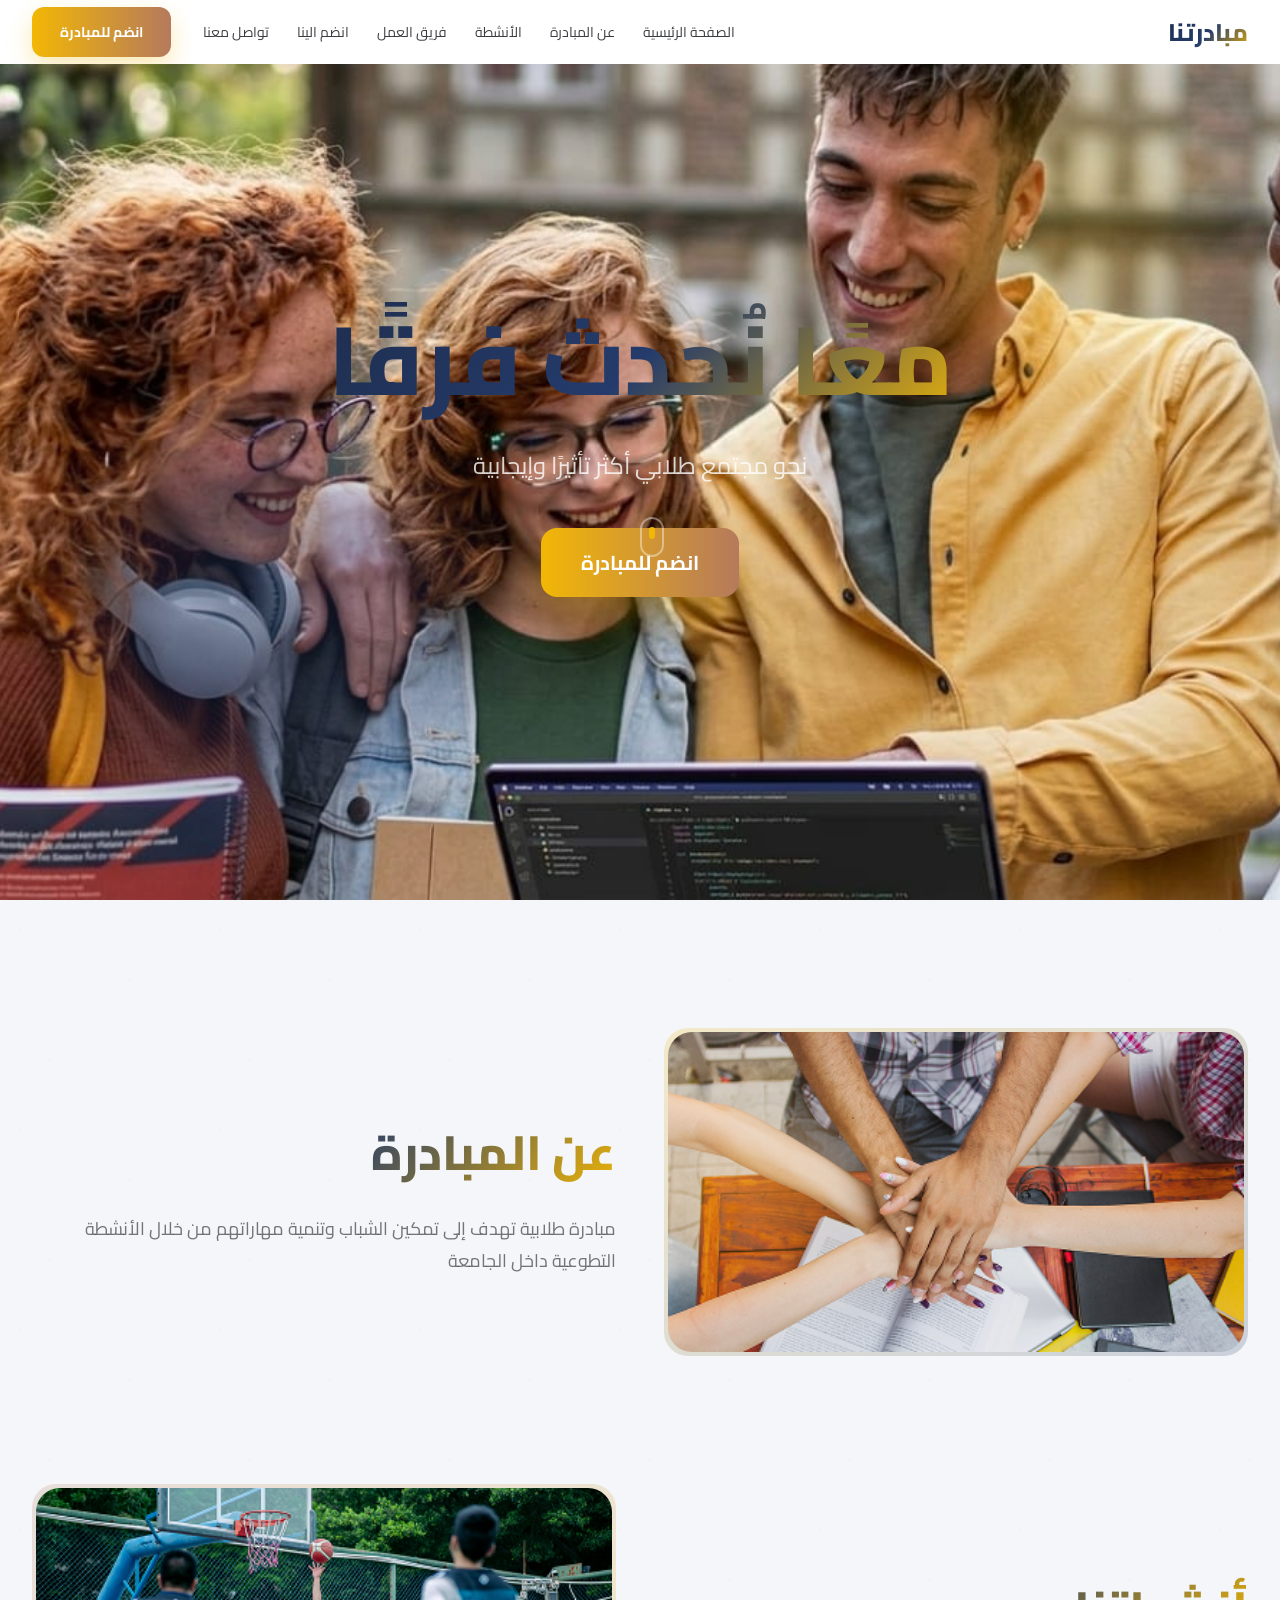
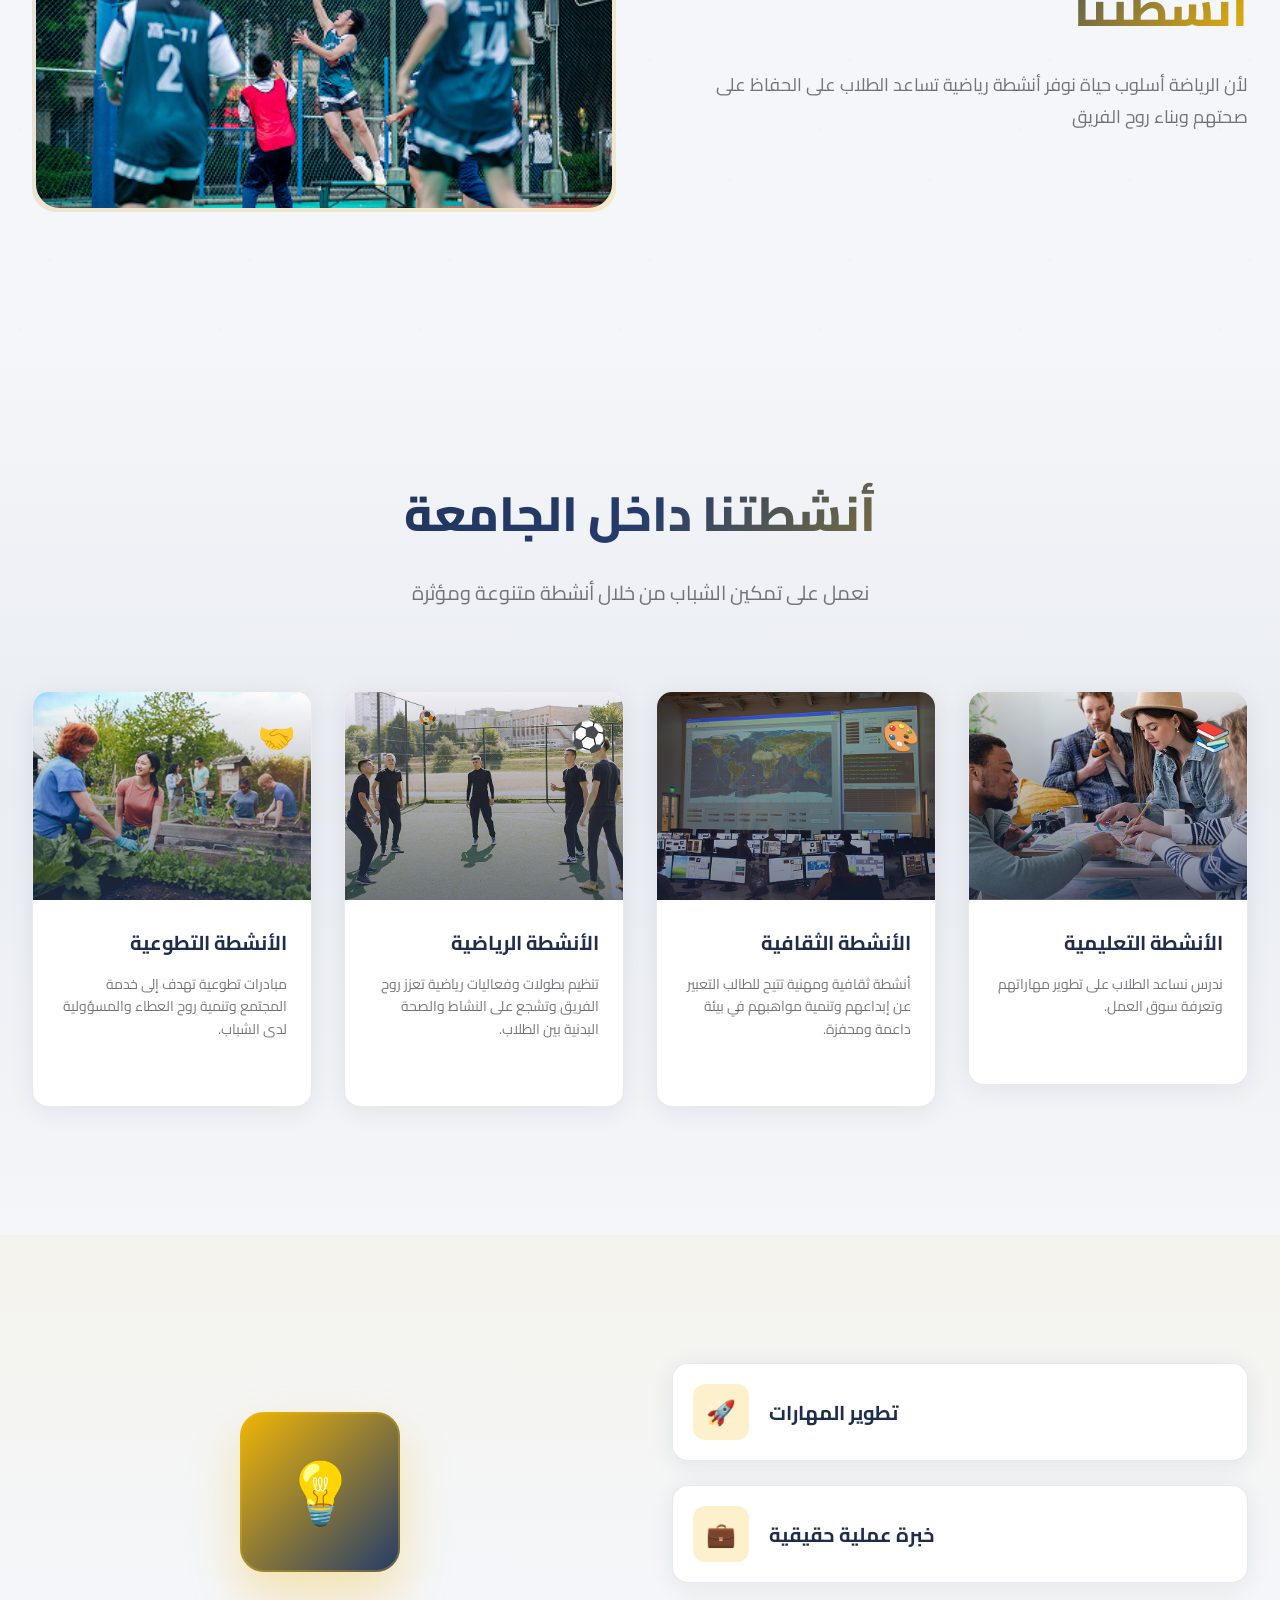
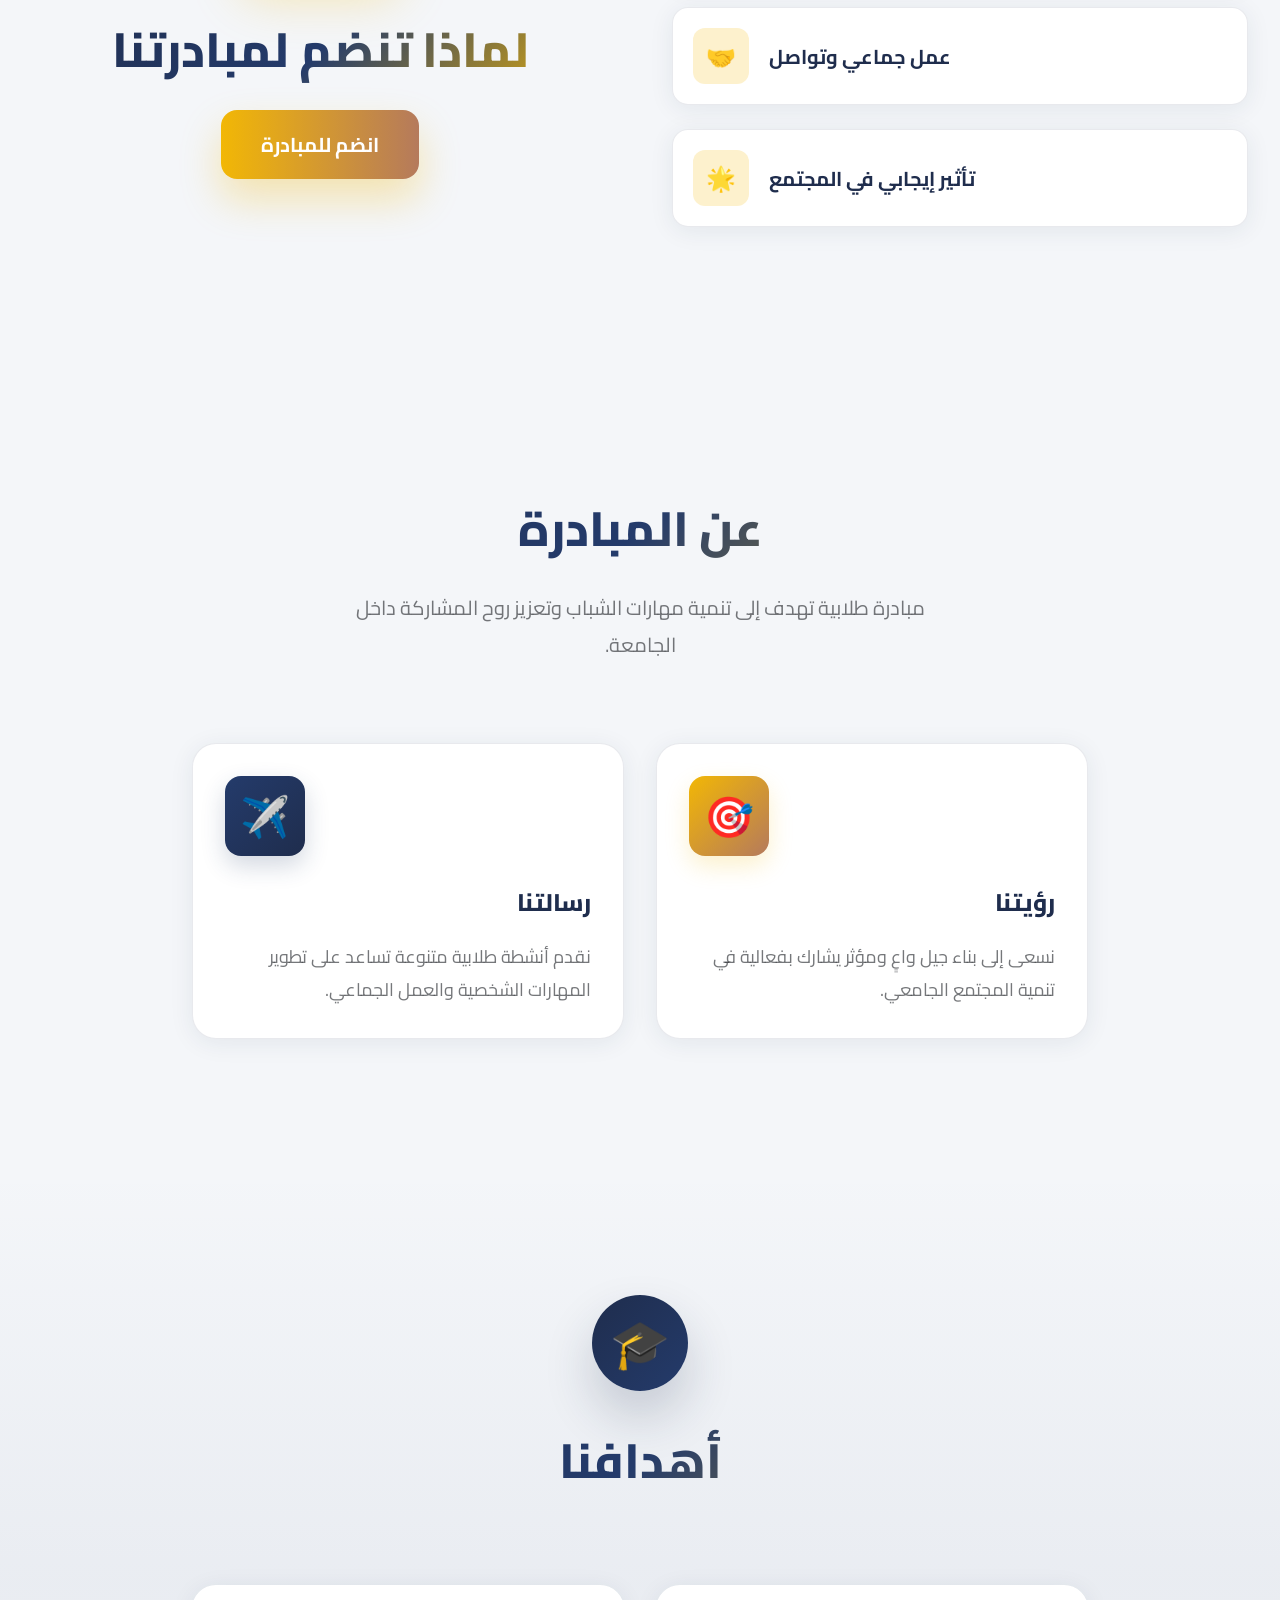
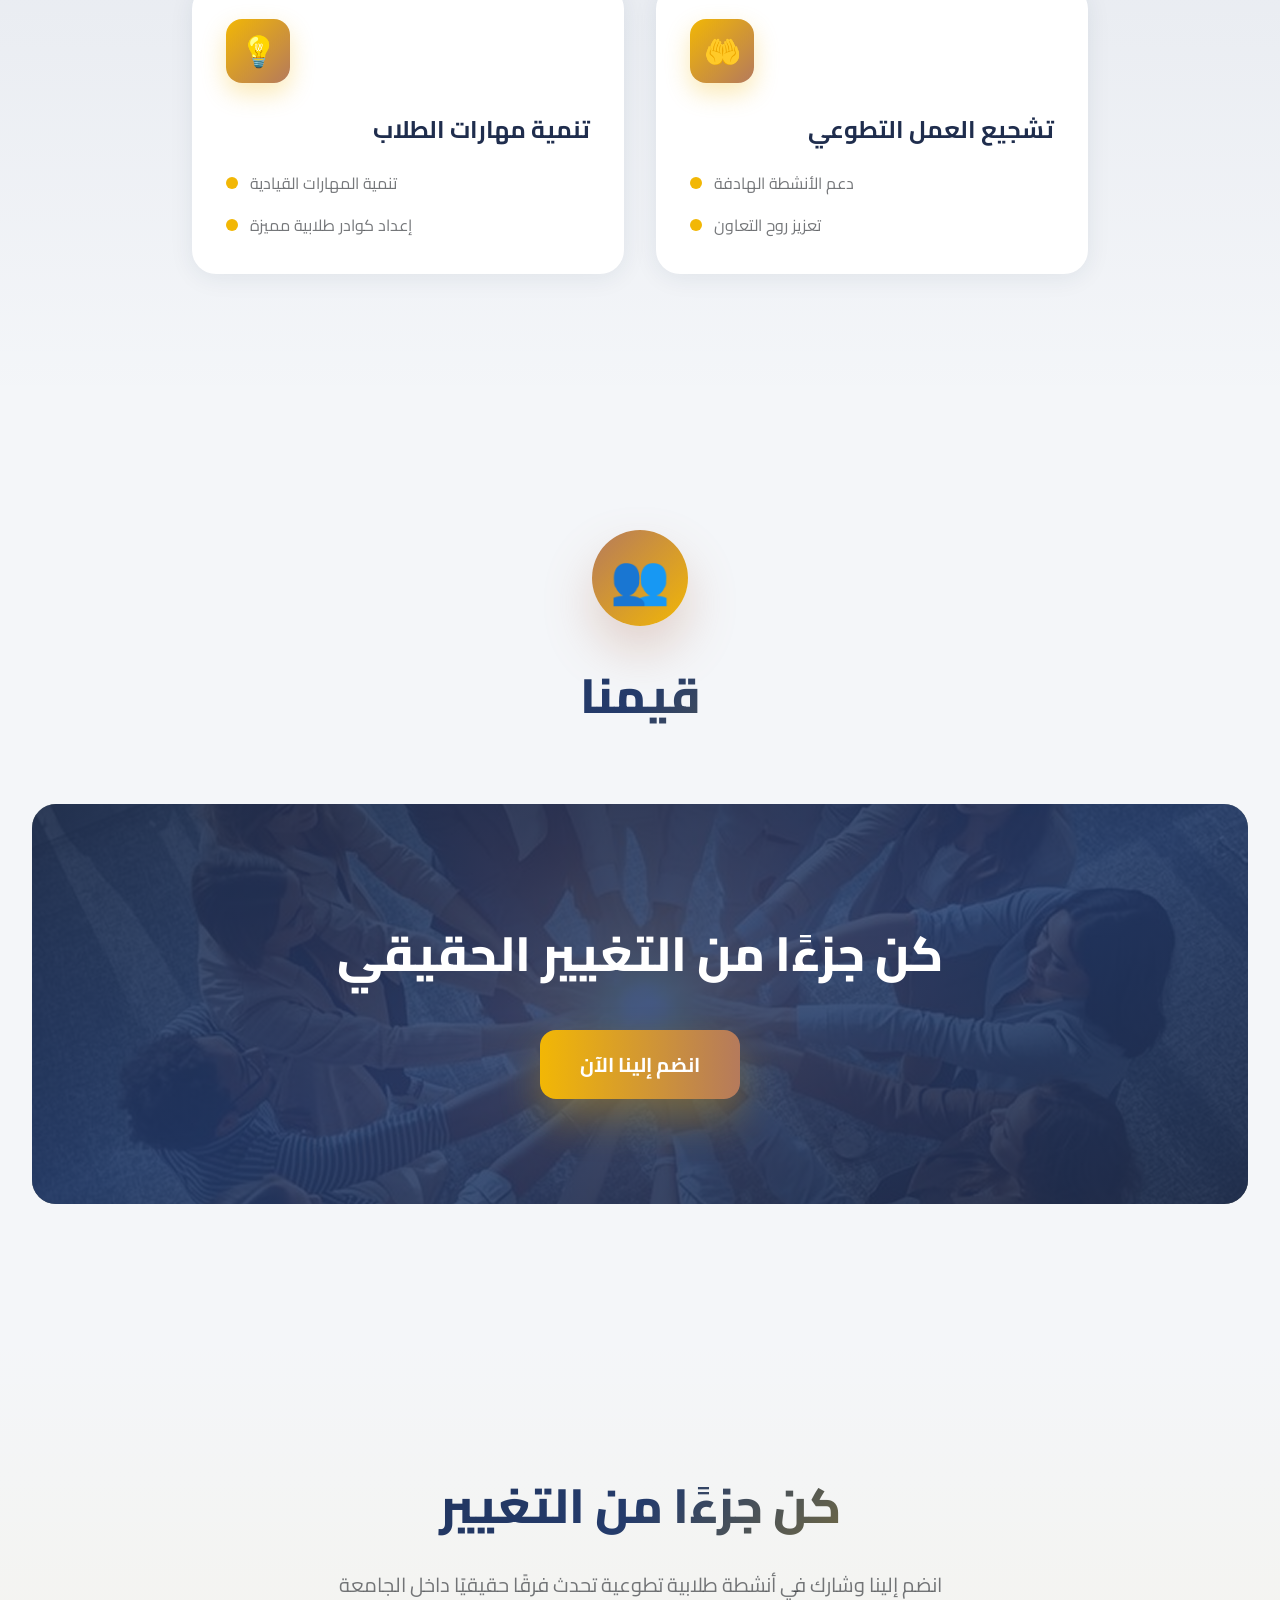
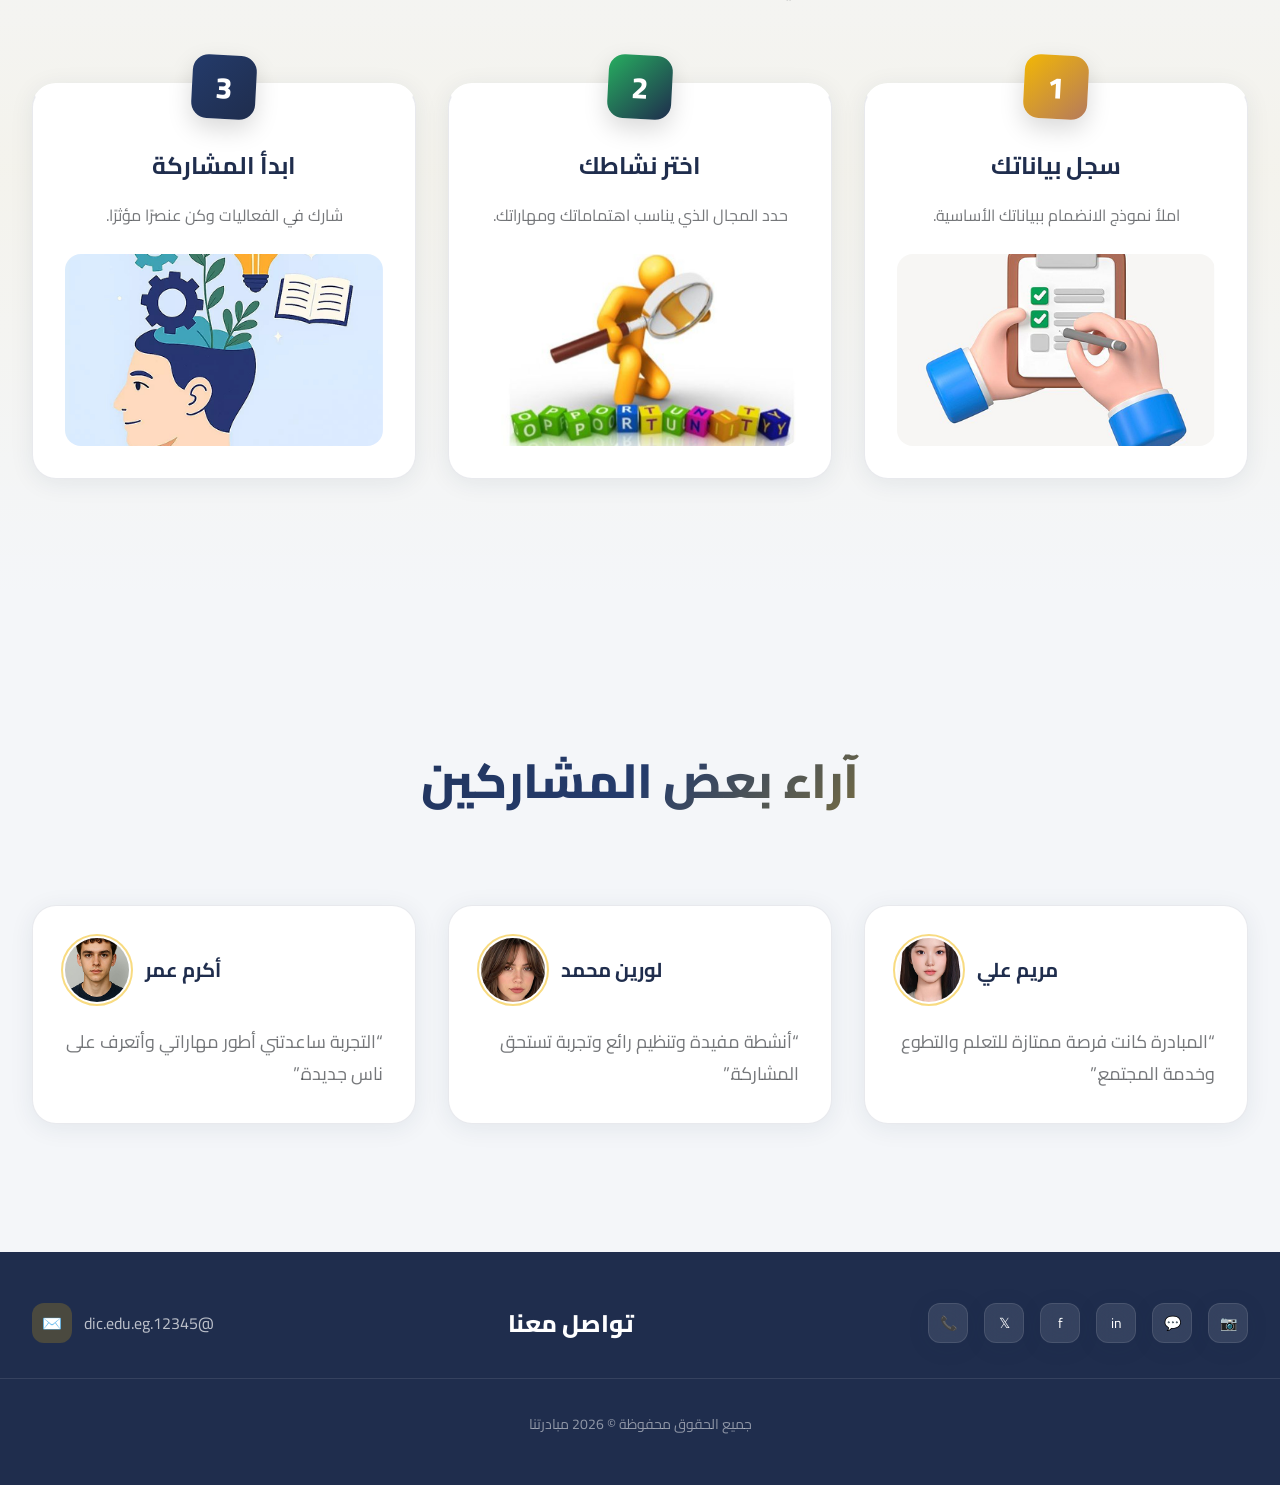
<file: index.html>
<!DOCTYPE html>
<html lang="ar" dir="rtl">
<head>
  <meta charset="UTF-8">
  <meta name="viewport" content="width=device-width, initial-scale=1.0">
  <title>مبادرتنا</title>
  <meta name="description" content="مبادرة طلابية تهدف إلى تمكين الشباب وتنمية مهاراتهم">
  <link href="https://fonts.googleapis.com/css2?family=Cairo:wght@400;600;700;800&display=swap" rel="stylesheet">
  <link rel="stylesheet" href="css/style.css">
</head>
<body>
  <!-- Navbar -->
  <nav id="navbar" class="navbar">
    <div class="container navbar-inner">
      <div class="navbar-logo">
        <a href="index.html" class="gradient-text logo-text">مبادرتنا</a>
      </div>
      <div class="navbar-links" id="navLinks">
        <a href="#home" class="nav-link">الصفحة الرئيسية</a>
        <a href="#about" class="nav-link">عن المبادرة</a>
        <a href="#activities" class="nav-link">الأنشطة</a>
        <a href="#team" class="nav-link">فريق العمل</a>
        <a href="#join" class="nav-link">انضم الينا</a>
        <a href="#contact" class="nav-link">تواصل معنا</a>
        <button class="btn-primary btn-join-nav" onclick="openModal()">انضم للمبادرة</button>
      </div>
      <button class="mobile-menu-btn" id="mobileMenuBtn" onclick="toggleMobileMenu()">
        <svg class="menu-icon" id="menuIcon" width="24" height="24" fill="none" stroke="currentColor" viewBox="0 0 24 24">
          <path stroke-linecap="round" stroke-linejoin="round" stroke-width="2" d="M4 6h16M4 12h16M4 18h16"/>
        </svg>
        <svg class="close-icon hidden" id="closeIcon" width="24" height="24" fill="none" stroke="currentColor" viewBox="0 0 24 24">
          <path stroke-linecap="round" stroke-linejoin="round" stroke-width="2" d="M6 18L18 6M6 6l12 12"/>
        </svg>
      </button>
    </div>
    <!-- Mobile Menu -->
    <div class="mobile-menu" id="mobileMenu">
      <div class="mobile-menu-inner">
        <a href="#home" class="mobile-link" onclick="closeMobileMenu()">الصفحة الرئيسية</a>
        <a href="#about" class="mobile-link" onclick="closeMobileMenu()">عن المبادرة</a>
        <a href="#activities" class="mobile-link" onclick="closeMobileMenu()">الأنشطة</a>
        <a href="#team" class="mobile-link" onclick="closeMobileMenu()">فريق العمل</a>
        <a href="#join" class="mobile-link" onclick="closeMobileMenu()">انضم الينا</a>
        <a href="#contact" class="mobile-link" onclick="closeMobileMenu()">تواصل معنا</a>
        <button class="btn-primary mobile-join-btn" onclick="openModal(); closeMobileMenu();">انضم للمبادرة</button>
      </div>
    </div>
  </nav>

  <main>
    <!-- Hero Section -->
    <section id="home" class="hero">
      <img src="./images/page/hero-banner.jpeg" alt="طلاب جامعيون" class="hero-bg-img">
      <div class="hero-orb hero-orb-1"></div>
      <div class="hero-orb hero-orb-2"></div>
      <div class="hero-content">
        <h1 class="hero-title"><span class="gradient-text">معًا نُحدث فرقًا</span></h1>
        <p class="hero-subtitle">نحو مجتمع طلابي أكثر تأثيرًا وإيجابية</p>
        <button class="btn-primary btn-hero animate-glow" onclick="openModal()">انضم للمبادرة</button>
        <div class="scroll-indicator">
          <div class="scroll-mouse">
            <div class="scroll-dot"></div>
          </div>
        </div>
      </div>
    </section>

    <!-- About Section -->
    <section id="about" class="about-section">
      <div class="particles-bg"></div>
      <div class="container about-rows">
        <!-- Row 1 -->
        <div class="about-row about-row-reverse">
          <div class="about-text">
            <h2 class="section-title gradient-text">عن المبادرة</h2>
            <p class="section-desc">مبادرة طلابية تهدف إلى تمكين الشباب وتنمية مهاراتهم من خلال الأنشطة التطوعية داخل الجامعة</p>
          </div>
          <div class="about-img">
            <div class="about-img-wrapper gradient-border-1">
              <img src="images/page/students-stacking-hands-table 1.png" alt="عن المبادرة">
            </div>
          </div>
        </div>
        <!-- Row 2 -->
        <div class="about-row">
          <div class="about-text">
            <h2 class="section-title gradient-text">أنشطتنا</h2>
            <p class="section-desc">لأن الرياضة أسلوب حياة نوفر أنشطة رياضية تساعد الطلاب على الحفاظ على صحتهم وبناء روح الفريق</p>
          </div>
          <div class="about-img">
            <div class="about-img-wrapper gradient-border-2">
              <img src="images/page/pexels-419907350-34255037 1.png" alt="أنشطتنا">
            </div>
          </div>
        </div>
      </div>
    </section>

    <!-- Activities Section -->
    <section id="activities" class="activities-section">
      <div class="activities-bg-gradient"></div>
      <div class="container activities-container">
        <div class="activities-header">
          <h2 class="section-title gradient-text">أنشطتنا داخل الجامعة</h2>
          <p class="section-subtitle">نعمل على تمكين الشباب من خلال أنشطة متنوعة ومؤثرة</p>
        </div>
        <div class="activities-grid">
          <!-- Educational -->
          <div class="activity-card">
            <a href="activity.html?id=educational">
              <div class="activity-card-inner glass">
                <div class="activity-card-image">
                  <img src="images/page2/close-up-people-planning-trip 1.png" alt="الأنشطة التعليمية">
                  <div class="activity-card-overlay"></div>
                  <div class="activity-card-icon">📚</div>
                </div>
                <div class="activity-card-content">
                  <h3 class="activity-card-title">الأنشطة التعليمية</h3>
                  <p class="activity-card-desc">ندرس نساعد الطلاب على تطوير مهاراتهم وتعرفة سوق العمل.</p>
                  <div class="activity-card-link">
                    <span>عرض التفاصيل</span>
                    <span>←</span>
                  </div>
                </div>
              </div>
            </a>
          </div>
          <!-- Cultural -->
          <div class="activity-card">
            <a href="activity.html?id=cultural">
              <div class="activity-card-inner glass">
                <div class="activity-card-image">
                  <img src="images/page2/pexels-spacex-586104 1.png" alt="الأنشطة الثقافية">
                  <div class="activity-card-overlay"></div>
                  <div class="activity-card-icon">🎨</div>
                </div>
                <div class="activity-card-content">
                  <h3 class="activity-card-title">الأنشطة الثقافية</h3>
                  <p class="activity-card-desc">أنشطة ثقافية ومهنية تتيح للطالب التعبير عن إبداعهم وتنمية مواهبهم في بيئة داعمة ومحفزة.</p>
                  <div class="activity-card-link">
                    <span>عرض التفاصيل</span>
                    <span>←</span>
                  </div>
                </div>
              </div>
            </a>
          </div>
          <!-- Sports -->
          <div class="activity-card">
            <a href="activity.html?id=sports">
              <div class="activity-card-inner glass">
                <div class="activity-card-image">
                  <img src="images/page2/men-play-socer-park-tournament-mini-footbal-guy-black-sportsuits 1.png" alt="الأنشطة الرياضية">
                  <div class="activity-card-overlay"></div>
                  <div class="activity-card-icon">⚽</div>
                </div>
                <div class="activity-card-content">
                  <h3 class="activity-card-title">الأنشطة الرياضية</h3>
                  <p class="activity-card-desc">تنظيم بطولات وفعاليات رياضية تعزز روح الفريق وتشجع على النشاط والصحة البدنية بين الطلاب.</p>
                  <div class="activity-card-link">
                    <span>عرض التفاصيل</span>
                    <span>←</span>
                  </div>
                </div>
              </div>
            </a>
          </div>
          <!-- Volunteer -->
          <div class="activity-card">
            <a href="activity.html?id=volunteer">
              <div class="activity-card-inner glass">
                <div class="activity-card-image">
                  <img src="images/page2/istockphoto-1427848338-612x612 1.png" alt="الأنشطة التطوعية">
                  <div class="activity-card-overlay"></div>
                  <div class="activity-card-icon">🤝</div>
                </div>
                <div class="activity-card-content">
                  <h3 class="activity-card-title">الأنشطة التطوعية</h3>
                  <p class="activity-card-desc">مبادرات تطوعية تهدف إلى خدمة المجتمع وتنمية روح العطاء والمسؤولية لدى الشباب.</p>
                  <div class="activity-card-link">
                    <span>عرض التفاصيل</span>
                    <span>←</span>
                  </div>
                </div>
              </div>
            </a>
          </div>
        </div>
      </div>
    </section>

    <!-- Why Join Section -->
    <section class="whyjoin-section">
      <div class="whyjoin-bg"></div>
      <div class="container whyjoin-container">
        <div class="whyjoin-reasons">
          <div class="reason-item glass">
            <div class="reason-icon-box">🚀</div>
            <span class="reason-text">تطوير المهارات</span>
          </div>
          <div class="reason-item glass">
            <div class="reason-icon-box">💼</div>
            <span class="reason-text">خبرة عملية حقيقية</span>
          </div>
          <div class="reason-item glass">
            <div class="reason-icon-box">🤝</div>
            <span class="reason-text">عمل جماعي وتواصل</span>
          </div>
          <div class="reason-item glass">
            <div class="reason-icon-box">🌟</div>
            <span class="reason-text">تأثير إيجابي في المجتمع</span>
          </div>
        </div>
        <div class="whyjoin-center">
          <div class="whyjoin-icon-wrap">
            <div class="whyjoin-icon-box" id="whyjoinIcon">
              <span>💡</span>
            </div>
            <div class="whyjoin-pulse-ring"></div>
          </div>
          <h2 class="section-title gradient-text">لماذا تنضم لمبادرتنا</h2>
          <button class="btn-primary btn-hero animate-glow" onclick="openModal()">انضم للمبادرة</button>
        </div>
      </div>
    </section>

    <!-- Mission & Vision Section -->
    <section class="mv-section">
      <div class="container">
        <div class="mv-header">
          <h2 class="section-title gradient-text">عن المبادرة</h2>
          <p class="section-subtitle">مبادرة طلابية تهدف إلى تنمية مهارات الشباب وتعزيز روح المشاركة داخل الجامعة.</p>
        </div>
        <div class="mv-cards">
          <div class="mv-card glass">
            <div class="mv-card-icon mv-icon-vision">🎯</div>
            <h3 class="mv-card-title">رؤيتنا</h3>
            <p class="mv-card-text">نسعى إلى بناء جيل واعٍ ومؤثر يشارك بفعالية في تنمية المجتمع الجامعي.</p>
          </div>
          <div class="mv-card glass">
            <div class="mv-card-icon mv-icon-mission">✈️</div>
            <h3 class="mv-card-title">رسالتنا</h3>
            <p class="mv-card-text">نقدم أنشطة طلابية متنوعة تساعد على تطوير المهارات الشخصية والعمل الجماعي.</p>
          </div>
        </div>
      </div>
    </section>

    <!-- Goals Section -->
    <section class="goals-section">
      <div class="goals-bg-gradient"></div>
      <div class="container goals-container">
        <div class="goals-header">
          <div class="goals-header-icon">🎓</div>
          <h2 class="section-title gradient-text">أهدافنا</h2>
        </div>
        <div class="goals-cards">
          <div class="goal-card glass">
            <div class="goal-card-icon">🤲</div>
            <h3 class="goal-card-title">تشجيع العمل التطوعي</h3>
            <div class="goal-points">
              <div class="goal-point"><div class="goal-dot"></div><span>دعم الأنشطة الهادفة</span></div>
              <div class="goal-point"><div class="goal-dot"></div><span>تعزيز روح التعاون</span></div>
            </div>
          </div>
          <div class="goal-card glass">
            <div class="goal-card-icon">💡</div>
            <h3 class="goal-card-title">تنمية مهارات الطلاب</h3>
            <div class="goal-points">
              <div class="goal-point"><div class="goal-dot"></div><span>تنمية المهارات القيادية</span></div>
              <div class="goal-point"><div class="goal-dot"></div><span>إعداد كوادر طلابية مميزة</span></div>
            </div>
          </div>
        </div>
      </div>
    </section>

    <!-- Values Section -->
    <section class="values-section">
      <div class="container">
        <div class="values-header">
          <div class="values-header-icon">👥</div>
          <h2 class="section-title gradient-text">قيمنا</h2>
        </div>
        <div class="values-banner">
          <div class="values-banner-bg" style="background-image: url('images/page_laste/business post 1.png')"></div>
          <div class="values-banner-overlay"></div>
          <div class="values-banner-particles particles-bg"></div>
          <div class="values-banner-content">
            <h2 class="values-cta-heading">كن جزءًا من التغيير الحقيقي</h2>
            <button class="btn-primary btn-hero" onclick="openModal()">انضم إلينا الآن</button>
          </div>
        </div>
      </div>
    </section>

    <!-- Steps Section -->
    <section id="join" class="steps-section">
      <div class="steps-bg-gradient"></div>
      <div class="container steps-container">
        <div class="steps-header">
          <h2 class="section-title gradient-text">كن جزءًا من التغيير</h2>
          <p class="section-subtitle">انضم إلينا وشارك في أنشطة طلابية تطوعية تحدث فرقًا حقيقيًا داخل الجامعة</p>
        </div>
        <div class="steps-grid">
          <div class="step-card">
            <div class="step-card-inner glass">
              <div class="step-number step-color-1">1</div>
              <h3 class="step-title">سجل بياناتك</h3>
              <p class="step-text">املأ نموذج الانضمام ببياناتك الأساسية.</p>
              <div class="step-image">
                <img src="images/about_page/data.png" alt="سجل بياناتك">
              </div>
            </div>
          </div>
          <div class="step-card">
            <div class="step-card-inner glass">
              <div class="step-number step-color-2">2</div>
              <h3 class="step-title">اختر نشاطك</h3>
              <p class="step-text">حدد المجال الذي يناسب اهتماماتك ومهاراتك.</p>
              <div class="step-image">
                <img src="images/about_page/selectur.png" alt="اختر نشاطك">
              </div>
            </div>
          </div>
          <div class="step-card">
            <div class="step-card-inner glass">
              <div class="step-number step-color-3">3</div>
              <h3 class="step-title">ابدأ المشاركة</h3>
              <p class="step-text">شارك في الفعاليات وكن عنصرًا مؤثرًا.</p>
              <div class="step-image">
                <img src="images/about_page/beginshare.png" alt="ابدأ المشاركة">
              </div>
            </div>
          </div>
        </div>
      </div>
    </section>

    <!-- Testimonials Section -->
    <section id="team" class="testimonials-section">
      <div class="container testimonials-container">
        <h2 class="section-title gradient-text testimonials-heading">آراء بعض المشاركين</h2>
        <div class="testimonials-grid">
          <div class="testimonial-card glass">
            <div class="testimonial-header">
              <div class="testimonial-avatar">
                <img src="images/about_page/mariam.png" alt="مريم علي">
              </div>
              <h4 class="testimonial-name">مريم علي</h4>
            </div>
            <p class="testimonial-text">&ldquo;المبادرة كانت فرصة ممتازة للتعلم والتطوع وخدمة المجتمع.&rdquo;</p>
          </div>
          <div class="testimonial-card glass">
            <div class="testimonial-header">
              <div class="testimonial-avatar">
                <img src="images/about_page/loreen.png" alt="لورين محمد">
              </div>
              <h4 class="testimonial-name">لورين محمد</h4>
            </div>
            <p class="testimonial-text">&ldquo;أنشطة مفيدة وتنظيم رائع وتجربة تستحق المشاركة.&rdquo;</p>
          </div>
          <div class="testimonial-card glass">
            <div class="testimonial-header">
              <div class="testimonial-avatar">
                <img src="images/about_page/akram.png" alt="أكرم عمر">
              </div>
              <h4 class="testimonial-name">أكرم عمر</h4>
            </div>
            <p class="testimonial-text">&ldquo;التجربة ساعدتني أطور مهاراتي وأتعرف على ناس جديدة.&rdquo;</p>
          </div>
        </div>
      </div>
    </section>
  </main>

  <!-- Footer -->
  <footer id="contact" class="footer">
    <div class="container footer-inner">
      <div class="footer-social">
        <a href="#" class="footer-social-icon glass" aria-label="Instagram">📷</a>
        <a href="#" class="footer-social-icon glass" aria-label="WhatsApp">💬</a>
        <a href="#" class="footer-social-icon glass" aria-label="LinkedIn">in</a>
        <a href="#" class="footer-social-icon glass" aria-label="Facebook">f</a>
        <a href="#" class="footer-social-icon glass" aria-label="Twitter">𝕏</a>
        <a href="#" class="footer-social-icon glass" aria-label="Phone">📞</a>
      </div>
      <h2 class="footer-title">تواصل معنا</h2>
      <div class="footer-email">
        <span class="footer-email-text">@12345.dic.edu.eg</span>
        <div class="footer-email-icon">✉️</div>
      </div>
    </div>
    <div class="footer-bottom">
      جميع الحقوق محفوظة © <span id="currentYear"></span> مبادرتنا
    </div>
  </footer>

  <!-- Contact Modal -->
  <div class="modal-overlay" id="modalOverlay" onclick="closeModal()">
    <div class="modal-content glass" onclick="event.stopPropagation()">
      <button class="modal-close" onclick="closeModal()">✕</button>
      <div class="modal-body">
        <!-- Form Side -->
        <div class="modal-form-side">
          <h2 class="modal-form-title">تواصل معنا</h2>
          <p class="modal-form-subtitle">يمكنك التواصل معنا للاستفسار أو رغبتك في الانضمام للمبادرة.</p>
          <div id="formContainer">
            <form id="contactForm" onsubmit="handleFormSubmit(event)">
              <div class="form-group">
                <label>الاسم الكامل</label>
                <input type="text" name="full_name" required placeholder="اكتب اسمك هنا">
              </div>
              <div class="form-group">
                <label>البريد الالكتروني</label>
                <input type="email" name="email" required placeholder="example@email.com" dir="ltr" style="text-align:left">
              </div>
              <div class="form-group">
                <label>الكلية/التخصص</label>
                <input type="text" name="college" required placeholder="كلية الحاسبات والمعلومات">
              </div>
              <div class="form-group">
                <label>رقم الهاتف</label>
                <input type="text" name="phone" placeholder="01xxxxxxxxx" dir="ltr" style="text-align:left">
              </div>
              <div class="form-group">
                <label>النشاط المهتم به</label>
                <select name="activity_slug">
                  <option hidden>اختر النشاط المناسب</option>
                  <option value="educational">الأنشطة التعليمية</option>
                  <option value="cultural">الأنشطة الثقافية</option>
                  <option value="sports">الأنشطة الرياضية</option>
                  <option value="volunteer">الأنشطة التطوعية</option>
                </select>
              </div>
              <div class="form-group">
                <label>رسالتك</label>
                <textarea name="message" required rows="4" placeholder="اكتب رسالتك او استفسارك هنا..."></textarea>
              </div>
              <button type="submit" class="btn-submit">
                <span>✉️</span> إرسال
              </button>
            </form>
          </div>
          <div id="successMessage" class="success-message hidden">
            <div class="success-icon">✅</div>
            <p class="success-text">تم الإرسال بنجاح!</p>
          </div>
        </div>
        <!-- Info Side -->
        <div class="modal-info-side">
          <h2 class="modal-info-title">معلومات المبادرة</h2>
          <div class="modal-info-items">
            <div class="modal-info-item">
              <div class="modal-info-icon info-icon-location">📍</div>
              <p>داخل الحرم الجامعي</p>
            </div>
            <div class="modal-info-item">
              <div class="modal-info-icon info-icon-email">✉️</div>
              <p>info@initiative.com</p>
            </div>
            <div class="modal-info-item">
              <div class="modal-info-icon info-icon-phone">📞</div>
              <p dir="ltr">01000000000</p>
            </div>
            <div class="modal-info-item">
              <div class="modal-info-icon info-icon-time">🕐</div>
              <p>أوقات العمل: الأحد – الخميس (10 ص – 4 م)</p>
            </div>
          </div>
          <div class="modal-social">
            <h3>تابعنا على</h3>
            <div class="modal-social-links">
              <a href="#" class="social-btn social-fb">f</a>
              <a href="#" class="social-btn social-tw">𝕏</a>
              <a href="#" class="social-btn social-ig">📷</a>
            </div>
          </div>
        </div>
      </div>
    </div>
  </div>

  <script src="js/api.js"></script>
  <script src="js/main.js"></script>
</body>
</html>
</file>
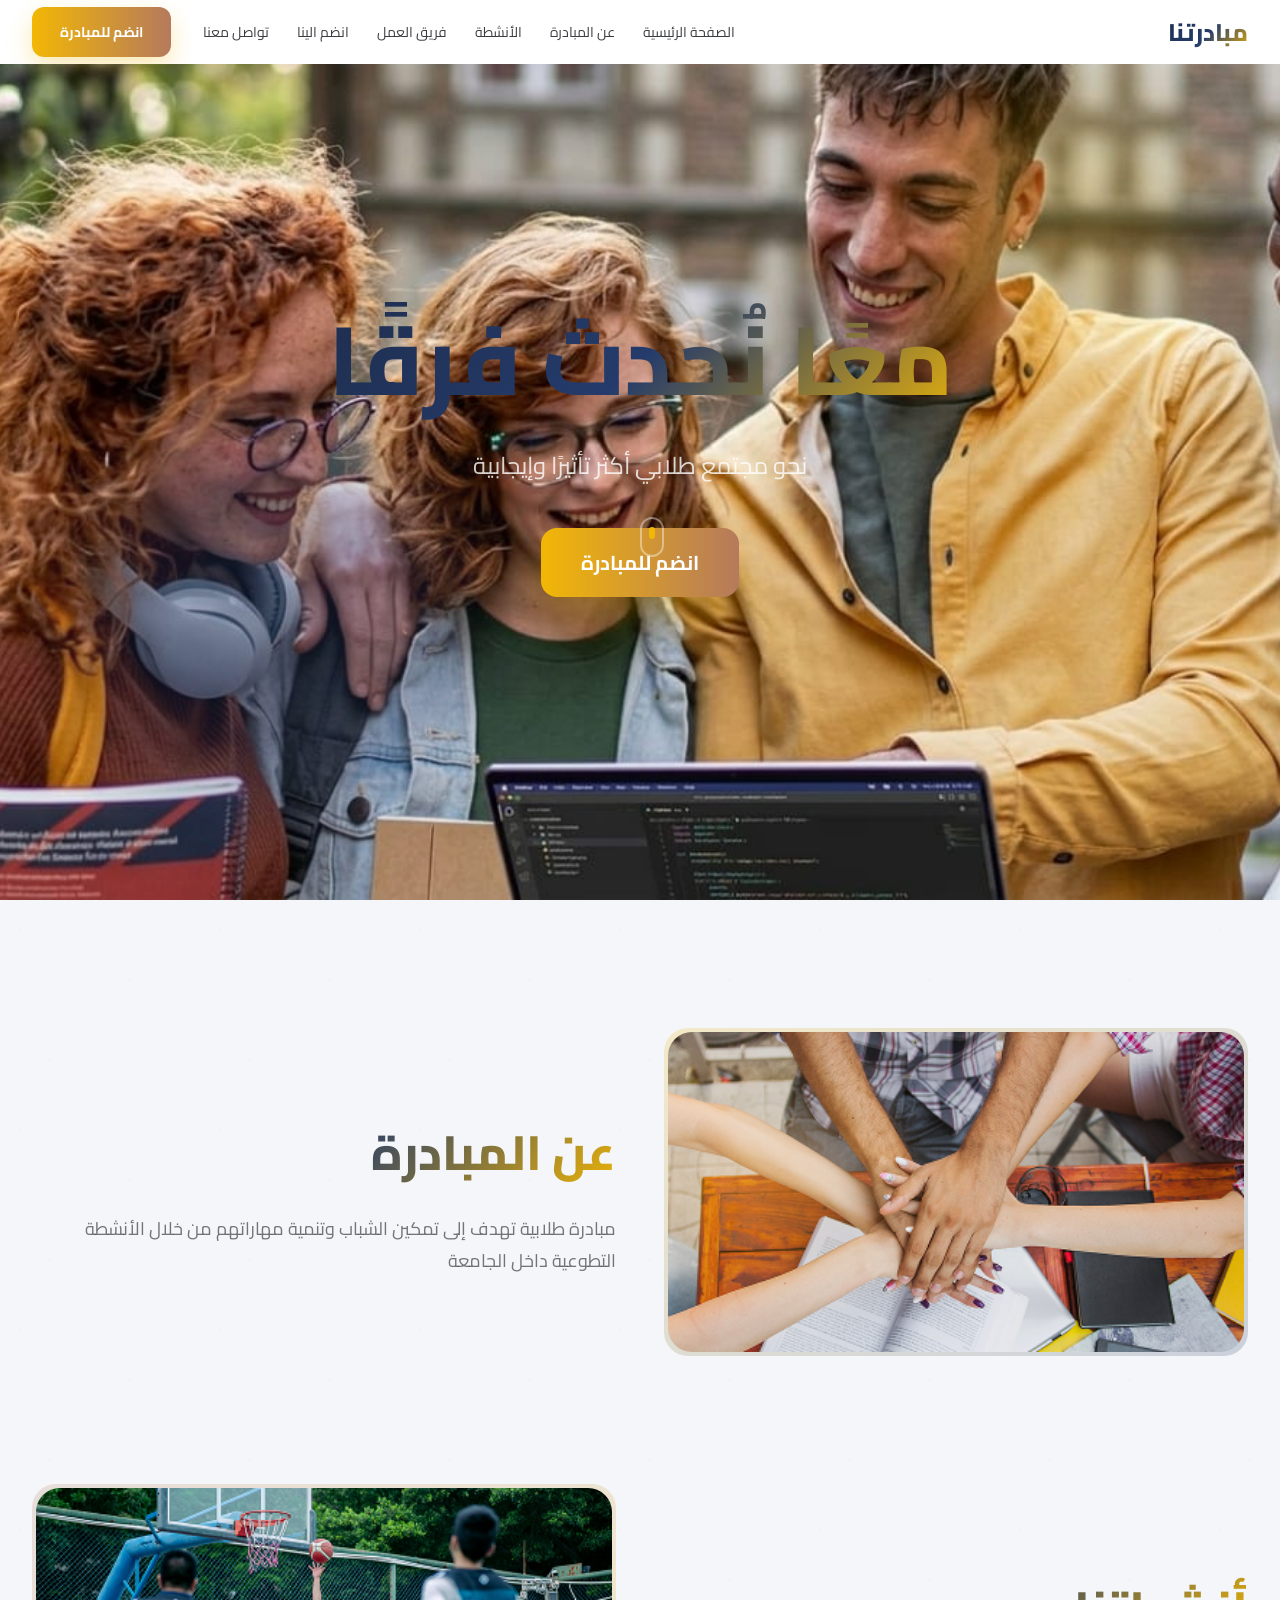
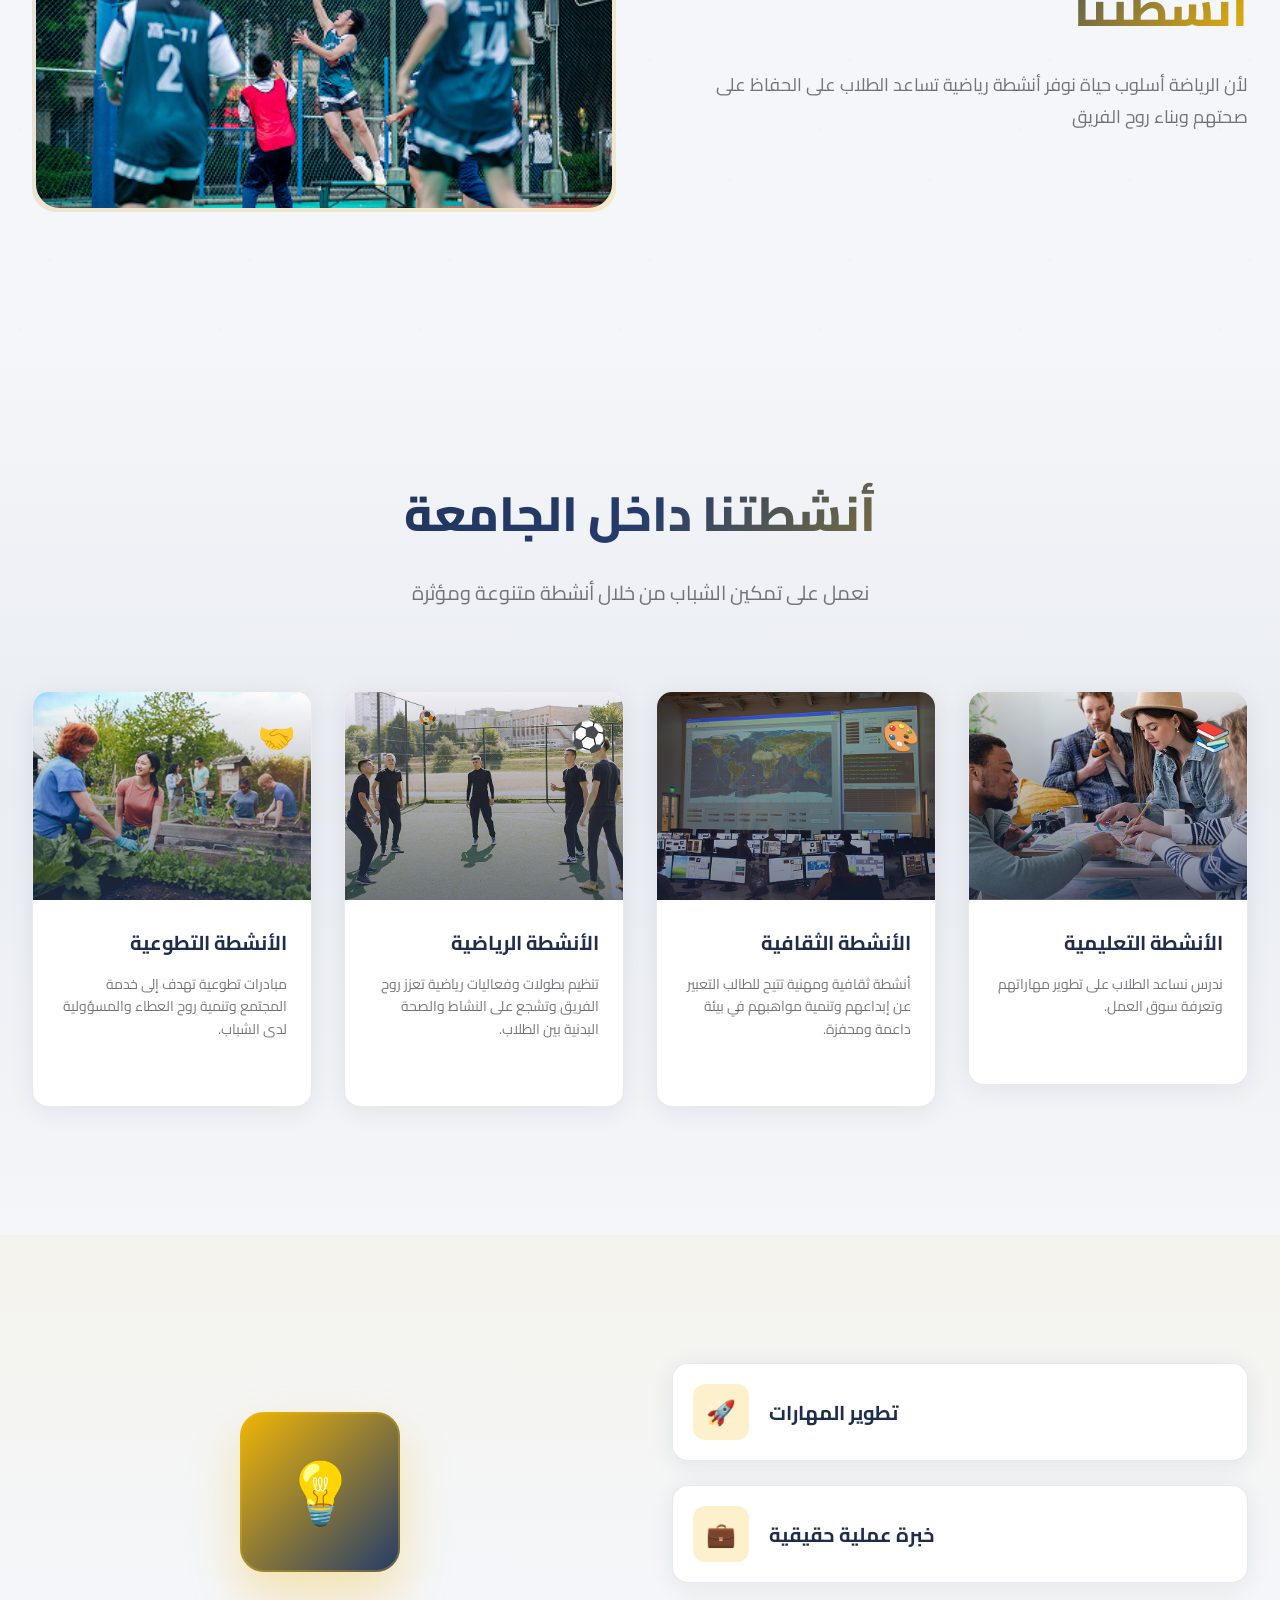
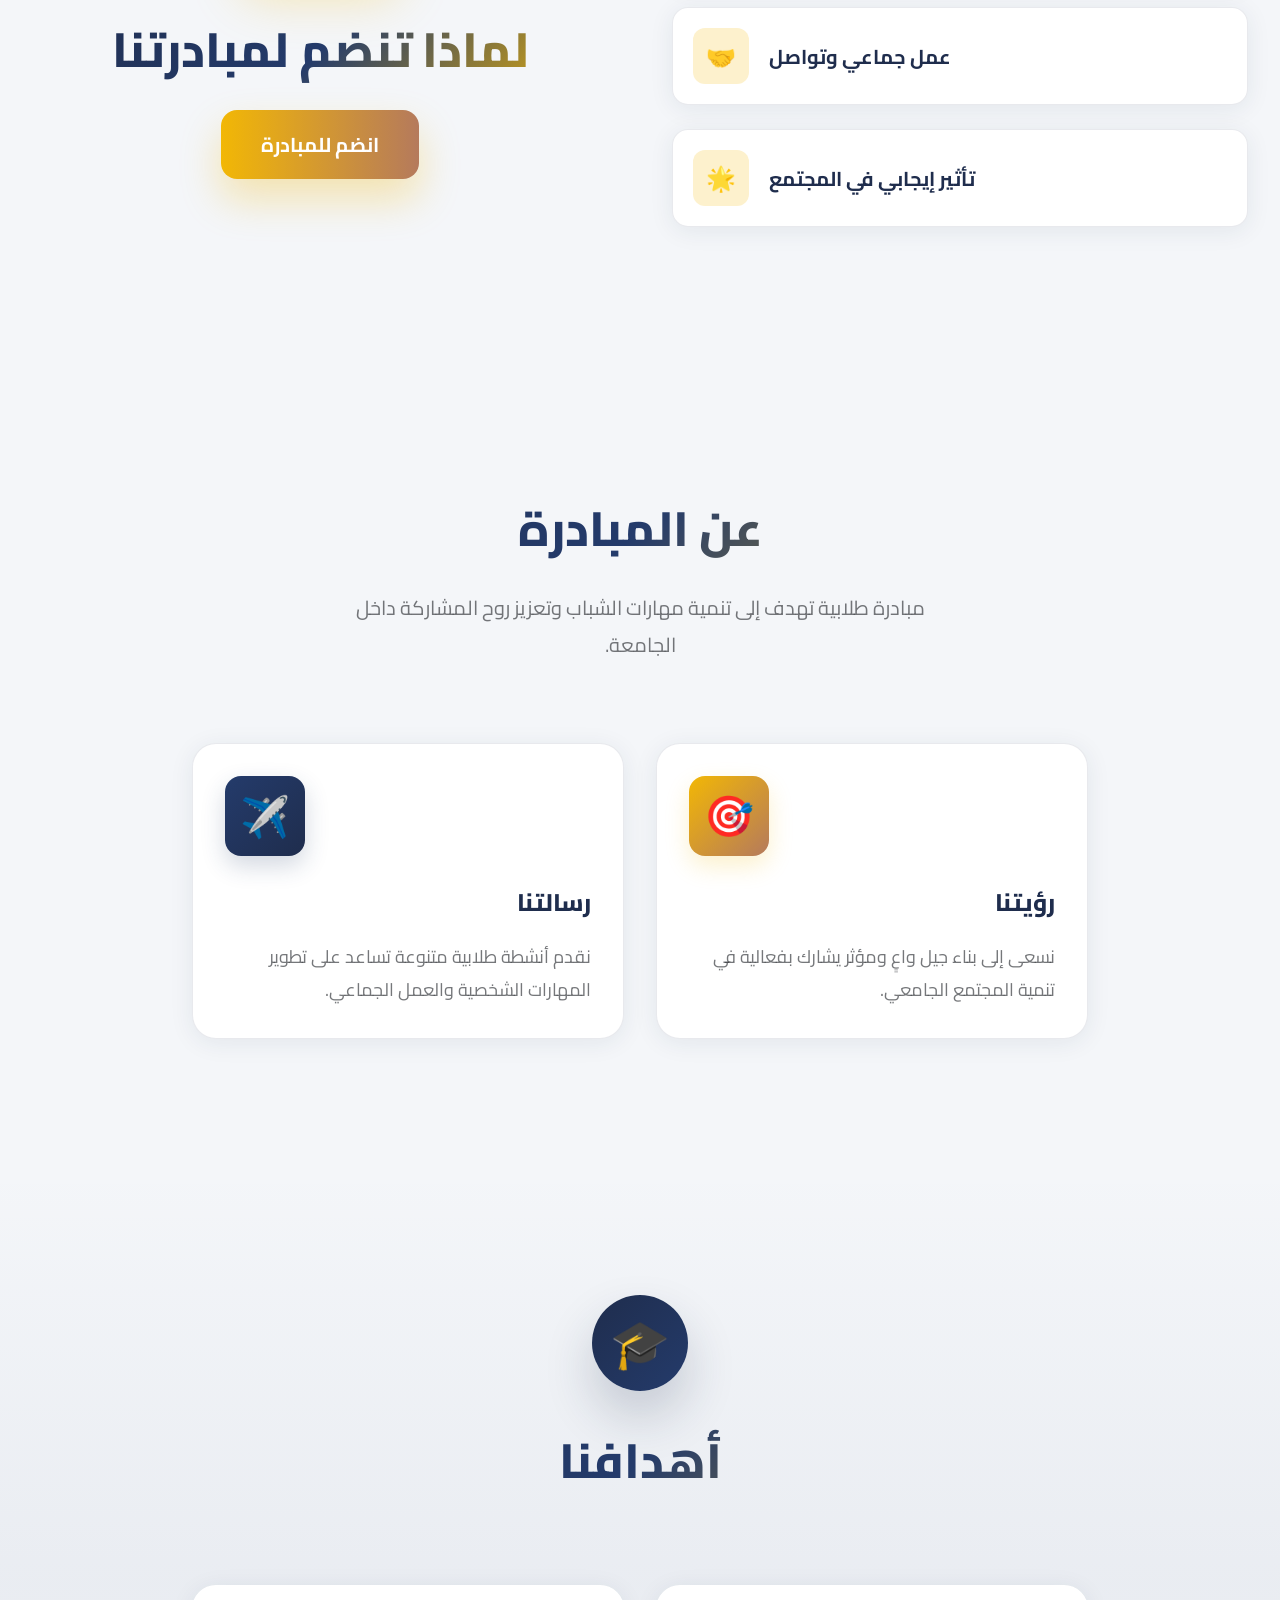
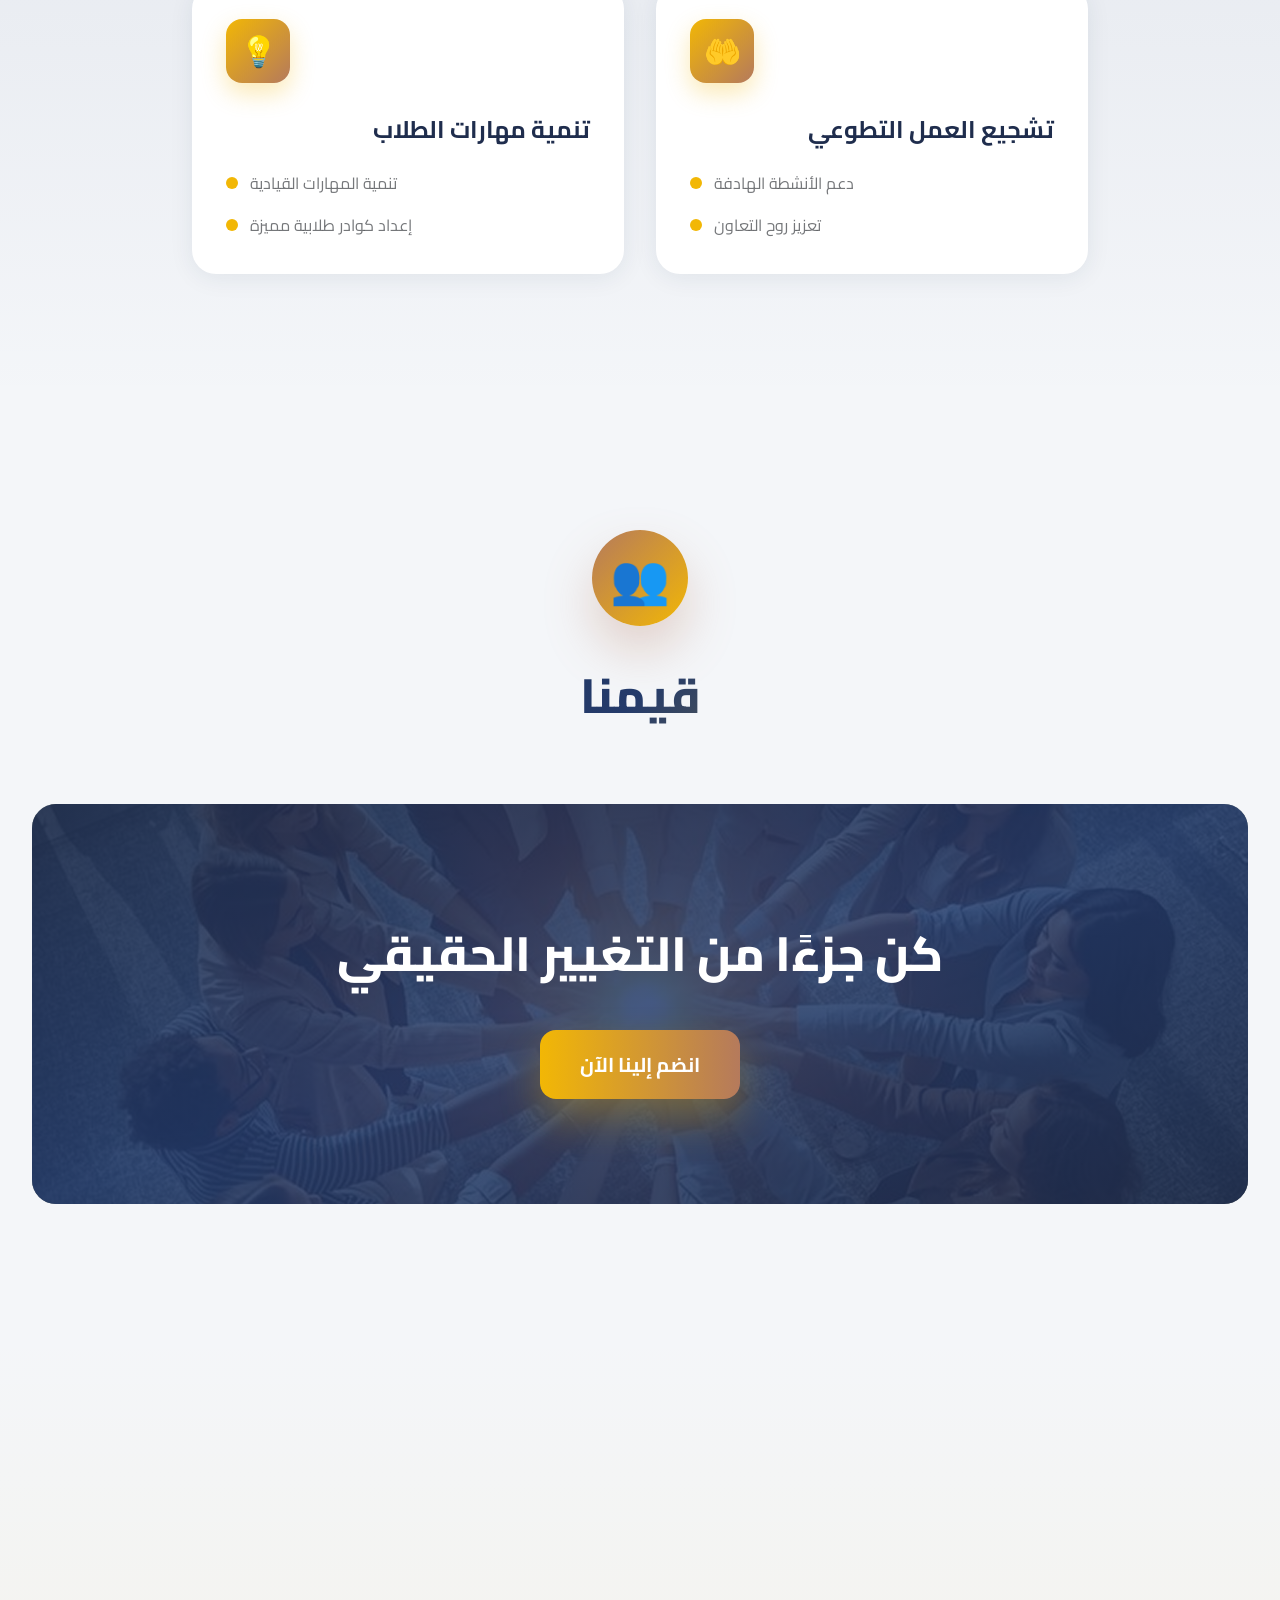
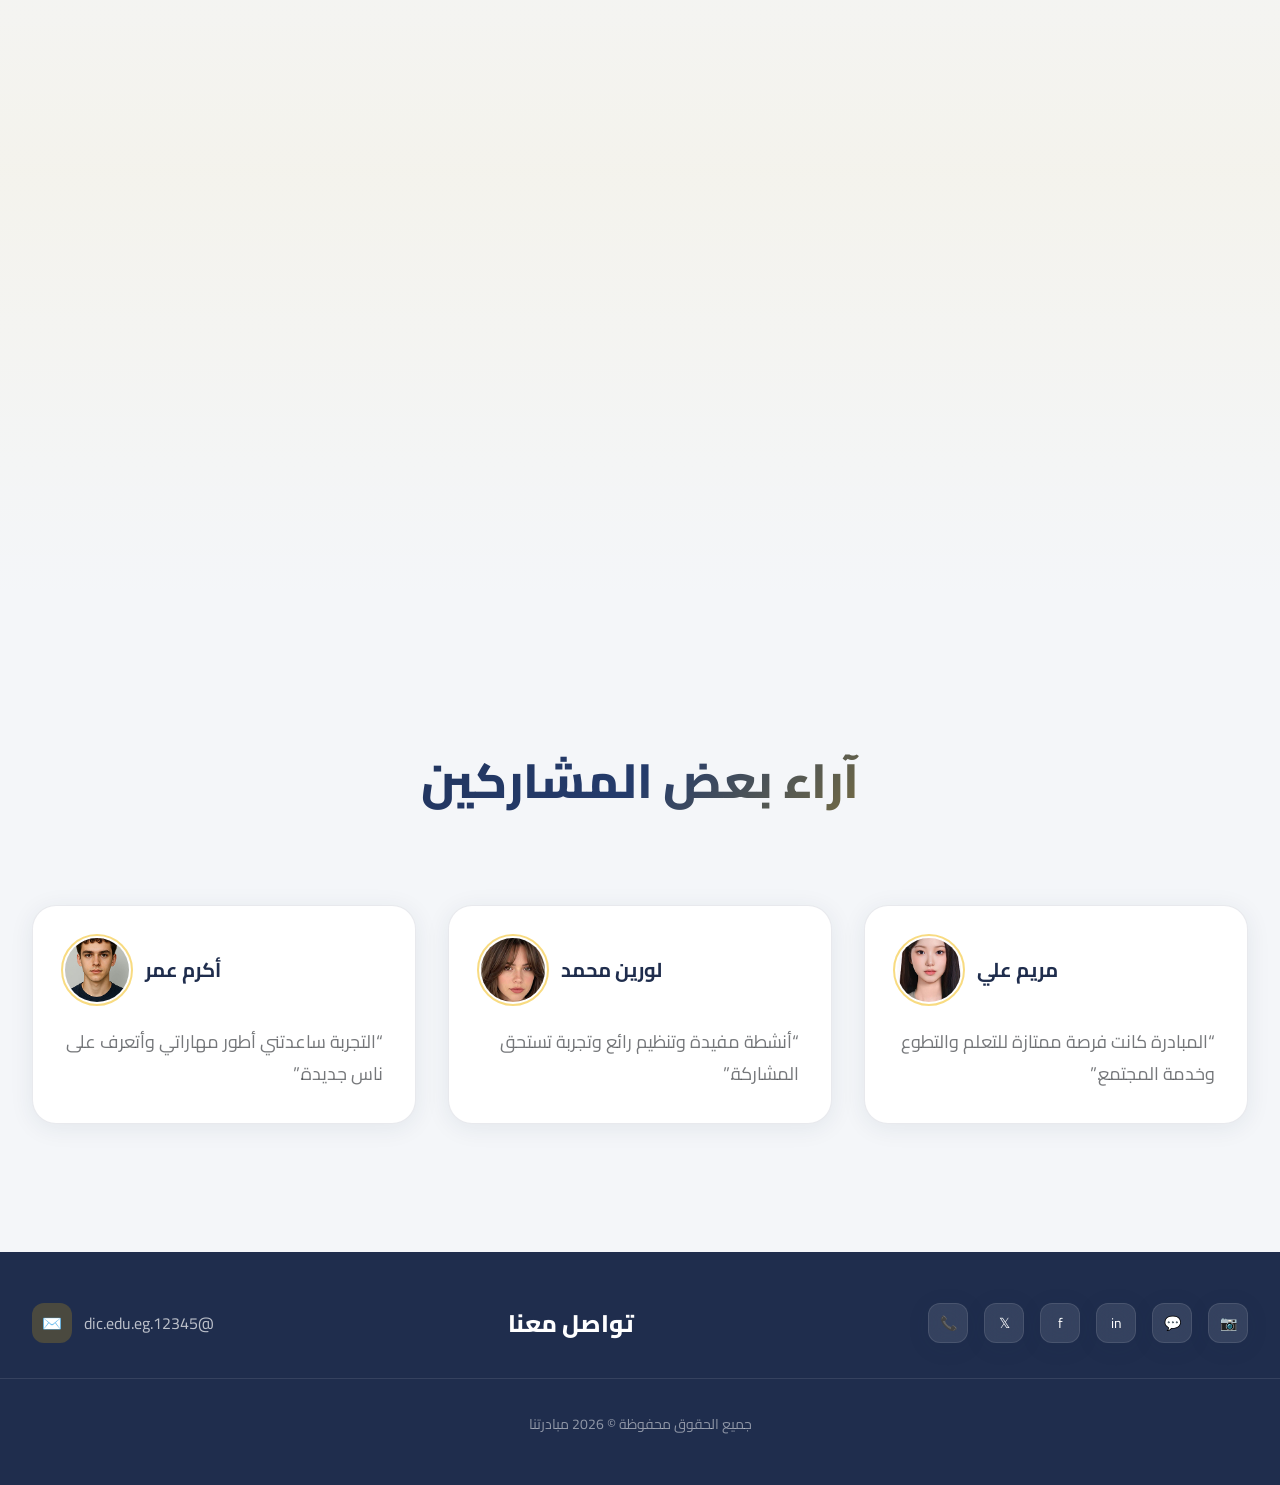
<file: Graduation_Project-main/index.html>
<!DOCTYPE html>
<html lang="ar" dir="rtl">
<head>
  <meta charset="UTF-8">
  <meta name="viewport" content="width=device-width, initial-scale=1.0">
  <title>مبادرتنا</title>
  <meta name="description" content="مبادرة طلابية تهدف إلى تمكين الشباب وتنمية مهاراتهم">
  <link href="https://fonts.googleapis.com/css2?family=Cairo:wght@400;600;700;800&display=swap" rel="stylesheet">
  <link rel="stylesheet" href="css/style.css">
</head>
<body>
  <!-- Navbar -->
  <nav id="navbar" class="navbar">
    <div class="container navbar-inner">
      <div class="navbar-logo">
        <a href="index.html" class="gradient-text logo-text">مبادرتنا</a>
      </div>
      <div class="navbar-links" id="navLinks">
        <a href="#home" class="nav-link">الصفحة الرئيسية</a>
        <a href="#about" class="nav-link">عن المبادرة</a>
        <a href="#activities" class="nav-link">الأنشطة</a>
        <a href="#team" class="nav-link">فريق العمل</a>
        <a href="#join" class="nav-link">انضم الينا</a>
        <a href="#contact" class="nav-link">تواصل معنا</a>
        <button class="btn-primary btn-join-nav" onclick="openModal()">انضم للمبادرة</button>
      </div>
      <button class="mobile-menu-btn" id="mobileMenuBtn" onclick="toggleMobileMenu()">
        <svg class="menu-icon" id="menuIcon" width="24" height="24" fill="none" stroke="currentColor" viewBox="0 0 24 24">
          <path stroke-linecap="round" stroke-linejoin="round" stroke-width="2" d="M4 6h16M4 12h16M4 18h16"/>
        </svg>
        <svg class="close-icon hidden" id="closeIcon" width="24" height="24" fill="none" stroke="currentColor" viewBox="0 0 24 24">
          <path stroke-linecap="round" stroke-linejoin="round" stroke-width="2" d="M6 18L18 6M6 6l12 12"/>
        </svg>
      </button>
    </div>
    <!-- Mobile Menu -->
    <div class="mobile-menu" id="mobileMenu">
      <div class="mobile-menu-inner">
        <a href="#home" class="mobile-link" onclick="closeMobileMenu()">الصفحة الرئيسية</a>
        <a href="#about" class="mobile-link" onclick="closeMobileMenu()">عن المبادرة</a>
        <a href="#activities" class="mobile-link" onclick="closeMobileMenu()">الأنشطة</a>
        <a href="#team" class="mobile-link" onclick="closeMobileMenu()">فريق العمل</a>
        <a href="#join" class="mobile-link" onclick="closeMobileMenu()">انضم الينا</a>
        <a href="#contact" class="mobile-link" onclick="closeMobileMenu()">تواصل معنا</a>
        <button class="btn-primary mobile-join-btn" onclick="openModal(); closeMobileMenu();">انضم للمبادرة</button>
      </div>
    </div>
  </nav>

  <main>
    <!-- Hero Section -->
    <section id="home" class="hero">
      <img src="./images/page/hero-banner.jpeg" alt="طلاب جامعيون" class="hero-bg-img">
      <div class="hero-orb hero-orb-1"></div>
      <div class="hero-orb hero-orb-2"></div>
      <div class="hero-content">
        <h1 class="hero-title"><span class="gradient-text">معًا نُحدث فرقًا</span></h1>
        <p class="hero-subtitle">نحو مجتمع طلابي أكثر تأثيرًا وإيجابية</p>
        <button class="btn-primary btn-hero animate-glow" onclick="openModal()">انضم للمبادرة</button>
        <div class="scroll-indicator">
          <div class="scroll-mouse">
            <div class="scroll-dot"></div>
          </div>
        </div>
      </div>
    </section>

    <!-- About Section -->
    <section id="about" class="about-section">
      <div class="particles-bg"></div>
      <div class="container about-rows">
        <!-- Row 1 -->
        <div class="about-row about-row-reverse">
          <div class="about-text">
            <h2 class="section-title gradient-text">عن المبادرة</h2>
            <p class="section-desc">مبادرة طلابية تهدف إلى تمكين الشباب وتنمية مهاراتهم من خلال الأنشطة التطوعية داخل الجامعة</p>
          </div>
          <div class="about-img">
            <div class="about-img-wrapper gradient-border-1">
              <img src="images/page/students-stacking-hands-table 1.png" alt="عن المبادرة">
            </div>
          </div>
        </div>
        <!-- Row 2 -->
        <div class="about-row">
          <div class="about-text">
            <h2 class="section-title gradient-text">أنشطتنا</h2>
            <p class="section-desc">لأن الرياضة أسلوب حياة نوفر أنشطة رياضية تساعد الطلاب على الحفاظ على صحتهم وبناء روح الفريق</p>
          </div>
          <div class="about-img">
            <div class="about-img-wrapper gradient-border-2">
              <img src="images/page/pexels-419907350-34255037 1.png" alt="أنشطتنا">
            </div>
          </div>
        </div>
      </div>
    </section>

    <!-- Activities Section -->
    <section id="activities" class="activities-section">
      <div class="activities-bg-gradient"></div>
      <div class="container activities-container">
        <div class="activities-header">
          <h2 class="section-title gradient-text">أنشطتنا داخل الجامعة</h2>
          <p class="section-subtitle">نعمل على تمكين الشباب من خلال أنشطة متنوعة ومؤثرة</p>
        </div>
        <div class="activities-grid">
          <!-- Educational -->
          <div class="activity-card">
            <a href="activity.html?id=educational">
              <div class="activity-card-inner glass">
                <div class="activity-card-image">
                  <img src="images/page2/close-up-people-planning-trip 1.png" alt="الأنشطة التعليمية">
                  <div class="activity-card-overlay"></div>
                  <div class="activity-card-icon">📚</div>
                </div>
                <div class="activity-card-content">
                  <h3 class="activity-card-title">الأنشطة التعليمية</h3>
                  <p class="activity-card-desc">ندرس نساعد الطلاب على تطوير مهاراتهم وتعرفة سوق العمل.</p>
                  <div class="activity-card-link">
                    <span>عرض التفاصيل</span>
                    <span>←</span>
                  </div>
                </div>
              </div>
            </a>
          </div>
          <!-- Cultural -->
          <div class="activity-card">
            <a href="activity.html?id=cultural">
              <div class="activity-card-inner glass">
                <div class="activity-card-image">
                  <img src="images/page2/pexels-spacex-586104 1.png" alt="الأنشطة الثقافية">
                  <div class="activity-card-overlay"></div>
                  <div class="activity-card-icon">🎨</div>
                </div>
                <div class="activity-card-content">
                  <h3 class="activity-card-title">الأنشطة الثقافية</h3>
                  <p class="activity-card-desc">أنشطة ثقافية ومهنية تتيح للطالب التعبير عن إبداعهم وتنمية مواهبهم في بيئة داعمة ومحفزة.</p>
                  <div class="activity-card-link">
                    <span>عرض التفاصيل</span>
                    <span>←</span>
                  </div>
                </div>
              </div>
            </a>
          </div>
          <!-- Sports -->
          <div class="activity-card">
            <a href="activity.html?id=sports">
              <div class="activity-card-inner glass">
                <div class="activity-card-image">
                  <img src="images/page2/men-play-socer-park-tournament-mini-footbal-guy-black-sportsuits 1.png" alt="الأنشطة الرياضية">
                  <div class="activity-card-overlay"></div>
                  <div class="activity-card-icon">⚽</div>
                </div>
                <div class="activity-card-content">
                  <h3 class="activity-card-title">الأنشطة الرياضية</h3>
                  <p class="activity-card-desc">تنظيم بطولات وفعاليات رياضية تعزز روح الفريق وتشجع على النشاط والصحة البدنية بين الطلاب.</p>
                  <div class="activity-card-link">
                    <span>عرض التفاصيل</span>
                    <span>←</span>
                  </div>
                </div>
              </div>
            </a>
          </div>
          <!-- Volunteer -->
          <div class="activity-card">
            <a href="activity.html?id=volunteer">
              <div class="activity-card-inner glass">
                <div class="activity-card-image">
                  <img src="images/page2/istockphoto-1427848338-612x612 1.png" alt="الأنشطة التطوعية">
                  <div class="activity-card-overlay"></div>
                  <div class="activity-card-icon">🤝</div>
                </div>
                <div class="activity-card-content">
                  <h3 class="activity-card-title">الأنشطة التطوعية</h3>
                  <p class="activity-card-desc">مبادرات تطوعية تهدف إلى خدمة المجتمع وتنمية روح العطاء والمسؤولية لدى الشباب.</p>
                  <div class="activity-card-link">
                    <span>عرض التفاصيل</span>
                    <span>←</span>
                  </div>
                </div>
              </div>
            </a>
          </div>
        </div>
      </div>
    </section>

    <!-- Why Join Section -->
    <section class="whyjoin-section">
      <div class="whyjoin-bg"></div>
      <div class="container whyjoin-container">
        <div class="whyjoin-reasons">
          <div class="reason-item glass">
            <div class="reason-icon-box">🚀</div>
            <span class="reason-text">تطوير المهارات</span>
          </div>
          <div class="reason-item glass">
            <div class="reason-icon-box">💼</div>
            <span class="reason-text">خبرة عملية حقيقية</span>
          </div>
          <div class="reason-item glass">
            <div class="reason-icon-box">🤝</div>
            <span class="reason-text">عمل جماعي وتواصل</span>
          </div>
          <div class="reason-item glass">
            <div class="reason-icon-box">🌟</div>
            <span class="reason-text">تأثير إيجابي في المجتمع</span>
          </div>
        </div>
        <div class="whyjoin-center">
          <div class="whyjoin-icon-wrap">
            <div class="whyjoin-icon-box" id="whyjoinIcon">
              <span>💡</span>
            </div>
            <div class="whyjoin-pulse-ring"></div>
          </div>
          <h2 class="section-title gradient-text">لماذا تنضم لمبادرتنا</h2>
          <button class="btn-primary btn-hero animate-glow" onclick="openModal()">انضم للمبادرة</button>
        </div>
      </div>
    </section>

    <!-- Mission & Vision Section -->
    <section class="mv-section">
      <div class="container">
        <div class="mv-header">
          <h2 class="section-title gradient-text">عن المبادرة</h2>
          <p class="section-subtitle">مبادرة طلابية تهدف إلى تنمية مهارات الشباب وتعزيز روح المشاركة داخل الجامعة.</p>
        </div>
        <div class="mv-cards">
          <div class="mv-card glass">
            <div class="mv-card-icon mv-icon-vision">🎯</div>
            <h3 class="mv-card-title">رؤيتنا</h3>
            <p class="mv-card-text">نسعى إلى بناء جيل واعٍ ومؤثر يشارك بفعالية في تنمية المجتمع الجامعي.</p>
          </div>
          <div class="mv-card glass">
            <div class="mv-card-icon mv-icon-mission">✈️</div>
            <h3 class="mv-card-title">رسالتنا</h3>
            <p class="mv-card-text">نقدم أنشطة طلابية متنوعة تساعد على تطوير المهارات الشخصية والعمل الجماعي.</p>
          </div>
        </div>
      </div>
    </section>

    <!-- Goals Section -->
    <section class="goals-section">
      <div class="goals-bg-gradient"></div>
      <div class="container goals-container">
        <div class="goals-header">
          <div class="goals-header-icon">🎓</div>
          <h2 class="section-title gradient-text">أهدافنا</h2>
        </div>
        <div class="goals-cards">
          <div class="goal-card glass">
            <div class="goal-card-icon">🤲</div>
            <h3 class="goal-card-title">تشجيع العمل التطوعي</h3>
            <div class="goal-points">
              <div class="goal-point"><div class="goal-dot"></div><span>دعم الأنشطة الهادفة</span></div>
              <div class="goal-point"><div class="goal-dot"></div><span>تعزيز روح التعاون</span></div>
            </div>
          </div>
          <div class="goal-card glass">
            <div class="goal-card-icon">💡</div>
            <h3 class="goal-card-title">تنمية مهارات الطلاب</h3>
            <div class="goal-points">
              <div class="goal-point"><div class="goal-dot"></div><span>تنمية المهارات القيادية</span></div>
              <div class="goal-point"><div class="goal-dot"></div><span>إعداد كوادر طلابية مميزة</span></div>
            </div>
          </div>
        </div>
      </div>
    </section>

    <!-- Values Section -->
    <section class="values-section">
      <div class="container">
        <div class="values-header">
          <div class="values-header-icon">👥</div>
          <h2 class="section-title gradient-text">قيمنا</h2>
        </div>
        <div class="values-banner">
          <div class="values-banner-bg" style="background-image: url('images/page_laste/business post 1.png')"></div>
          <div class="values-banner-overlay"></div>
          <div class="values-banner-particles particles-bg"></div>
          <div class="values-banner-content">
            <h2 class="values-cta-heading">كن جزءًا من التغيير الحقيقي</h2>
            <button class="btn-primary btn-hero" onclick="openModal()">انضم إلينا الآن</button>
          </div>
        </div>
      </div>
    </section>

    <!-- Steps Section -->
    <section id="join" class="steps-section">
      <div class="steps-bg-gradient"></div>
      <div class="container steps-container">
        <div class="steps-header">
          <h2 class="section-title gradient-text">كن جزءًا من التغيير</h2>
          <p class="section-subtitle">انضم إلينا وشارك في أنشطة طلابية تطوعية تحدث فرقًا حقيقيًا داخل الجامعة</p>
        </div>
        <div class="steps-grid">
          <div class="step-card">
            <div class="step-card-inner glass">
              <div class="step-number step-color-1">1</div>
              <h3 class="step-title">سجل بياناتك</h3>
              <p class="step-text">املأ نموذج الانضمام ببياناتك الأساسية.</p>
              <div class="step-image">
                <img src="images/about_page/data.png" alt="سجل بياناتك">
              </div>
            </div>
          </div>
          <div class="step-card">
            <div class="step-card-inner glass">
              <div class="step-number step-color-2">2</div>
              <h3 class="step-title">اختر نشاطك</h3>
              <p class="step-text">حدد المجال الذي يناسب اهتماماتك ومهاراتك.</p>
              <div class="step-image">
                <img src="images/about_page/selectur.png" alt="اختر نشاطك">
              </div>
            </div>
          </div>
          <div class="step-card">
            <div class="step-card-inner glass">
              <div class="step-number step-color-3">3</div>
              <h3 class="step-title">ابدأ المشاركة</h3>
              <p class="step-text">شارك في الفعاليات وكن عنصرًا مؤثرًا.</p>
              <div class="step-image">
                <img src="images/about_page/beginshare.png" alt="ابدأ المشاركة">
              </div>
            </div>
          </div>
        </div>
      </div>
    </section>

    <!-- Testimonials Section -->
    <section id="team" class="testimonials-section">
      <div class="container testimonials-container">
        <h2 class="section-title gradient-text testimonials-heading">آراء بعض المشاركين</h2>
        <div class="testimonials-grid">
          <div class="testimonial-card glass">
            <div class="testimonial-header">
              <div class="testimonial-avatar">
                <img src="images/about_page/mariam.png" alt="مريم علي">
              </div>
              <h4 class="testimonial-name">مريم علي</h4>
            </div>
            <p class="testimonial-text">&ldquo;المبادرة كانت فرصة ممتازة للتعلم والتطوع وخدمة المجتمع.&rdquo;</p>
          </div>
          <div class="testimonial-card glass">
            <div class="testimonial-header">
              <div class="testimonial-avatar">
                <img src="images/about_page/loreen.png" alt="لورين محمد">
              </div>
              <h4 class="testimonial-name">لورين محمد</h4>
            </div>
            <p class="testimonial-text">&ldquo;أنشطة مفيدة وتنظيم رائع وتجربة تستحق المشاركة.&rdquo;</p>
          </div>
          <div class="testimonial-card glass">
            <div class="testimonial-header">
              <div class="testimonial-avatar">
                <img src="images/about_page/akram.png" alt="أكرم عمر">
              </div>
              <h4 class="testimonial-name">أكرم عمر</h4>
            </div>
            <p class="testimonial-text">&ldquo;التجربة ساعدتني أطور مهاراتي وأتعرف على ناس جديدة.&rdquo;</p>
          </div>
        </div>
      </div>
    </section>
  </main>

  <!-- Footer -->
  <footer id="contact" class="footer">
    <div class="container footer-inner">
      <div class="footer-social">
        <a href="#" class="footer-social-icon glass" aria-label="Instagram">📷</a>
        <a href="#" class="footer-social-icon glass" aria-label="WhatsApp">💬</a>
        <a href="#" class="footer-social-icon glass" aria-label="LinkedIn">in</a>
        <a href="#" class="footer-social-icon glass" aria-label="Facebook">f</a>
        <a href="#" class="footer-social-icon glass" aria-label="Twitter">𝕏</a>
        <a href="#" class="footer-social-icon glass" aria-label="Phone">📞</a>
      </div>
      <h2 class="footer-title">تواصل معنا</h2>
      <div class="footer-email">
        <span class="footer-email-text">@12345.dic.edu.eg</span>
        <div class="footer-email-icon">✉️</div>
      </div>
    </div>
    <div class="footer-bottom">
      جميع الحقوق محفوظة © <span id="currentYear"></span> مبادرتنا
    </div>
  </footer>

  <!-- Contact Modal -->
  <div class="modal-overlay" id="modalOverlay" onclick="closeModal()">
    <div class="modal-content glass" onclick="event.stopPropagation()">
      <button class="modal-close" onclick="closeModal()">✕</button>
      <div class="modal-body">
        <!-- Form Side -->
        <div class="modal-form-side">
          <h2 class="modal-form-title">تواصل معنا</h2>
          <p class="modal-form-subtitle">يمكنك التواصل معنا للاستفسار أو رغبتك في الانضمام للمبادرة.</p>
          <div id="formContainer">
            <form id="contactForm" onsubmit="handleFormSubmit(event)">
              <div class="form-group">
                <label>الاسم الكامل</label>
                <input type="text" name="full_name" required placeholder="اكتب اسمك هنا">
              </div>
              <div class="form-group">
                <label>البريد الالكتروني</label>
                <input type="email" name="email" required placeholder="example@email.com" dir="ltr" style="text-align:left">
              </div>
              <div class="form-group">
                <label>الكلية/التخصص</label>
                <input type="text" name="college" required placeholder="كلية الحاسبات والمعلومات">
              </div>
              <div class="form-group">
                <label>رقم الهاتف</label>
                <input type="text" name="phone" placeholder="01xxxxxxxxx" dir="ltr" style="text-align:left">
              </div>
              <div class="form-group">
                <label>النشاط المهتم به</label>
                <select name="activity_slug">
                  <option value="">اختر النشاط المناسب</option>
                  <option value="educational">الأنشطة التعليمية</option>
                  <option value="cultural">الأنشطة الثقافية</option>
                  <option value="sports">الأنشطة الرياضية</option>
                  <option value="volunteer">الأنشطة التطوعية</option>
                </select>
              </div>
              <div class="form-group">
                <label>رسالتك</label>
                <textarea name="message" required rows="4" placeholder="اكتب رسالتك او استفسارك هنا..."></textarea>
              </div>
              <button type="submit" class="btn-submit">
                <span>✉️</span> إرسال
              </button>
            </form>
          </div>
          <div id="successMessage" class="success-message hidden">
            <div class="success-icon">✅</div>
            <p class="success-text">تم الإرسال بنجاح!</p>
          </div>
        </div>
        <!-- Info Side -->
        <div class="modal-info-side">
          <h2 class="modal-info-title">معلومات المبادرة</h2>
          <div class="modal-info-items">
            <div class="modal-info-item">
              <div class="modal-info-icon info-icon-location">📍</div>
              <p>داخل الحرم الجامعي</p>
            </div>
            <div class="modal-info-item">
              <div class="modal-info-icon info-icon-email">✉️</div>
              <p>info@initiative.com</p>
            </div>
            <div class="modal-info-item">
              <div class="modal-info-icon info-icon-phone">📞</div>
              <p dir="ltr">01000000000</p>
            </div>
            <div class="modal-info-item">
              <div class="modal-info-icon info-icon-time">🕐</div>
              <p>أوقات العمل: الأحد – الخميس (10 ص – 4 م)</p>
            </div>
          </div>
          <div class="modal-social">
            <h3>تابعنا على</h3>
            <div class="modal-social-links">
              <a href="#" class="social-btn social-fb">f</a>
              <a href="#" class="social-btn social-tw">𝕏</a>
              <a href="#" class="social-btn social-ig">📷</a>
            </div>
          </div>
        </div>
      </div>
    </div>
  </div>

  <script src="js/api.js"></script>
  <script src="js/main.js"></script>
</body>
</html>
</file>
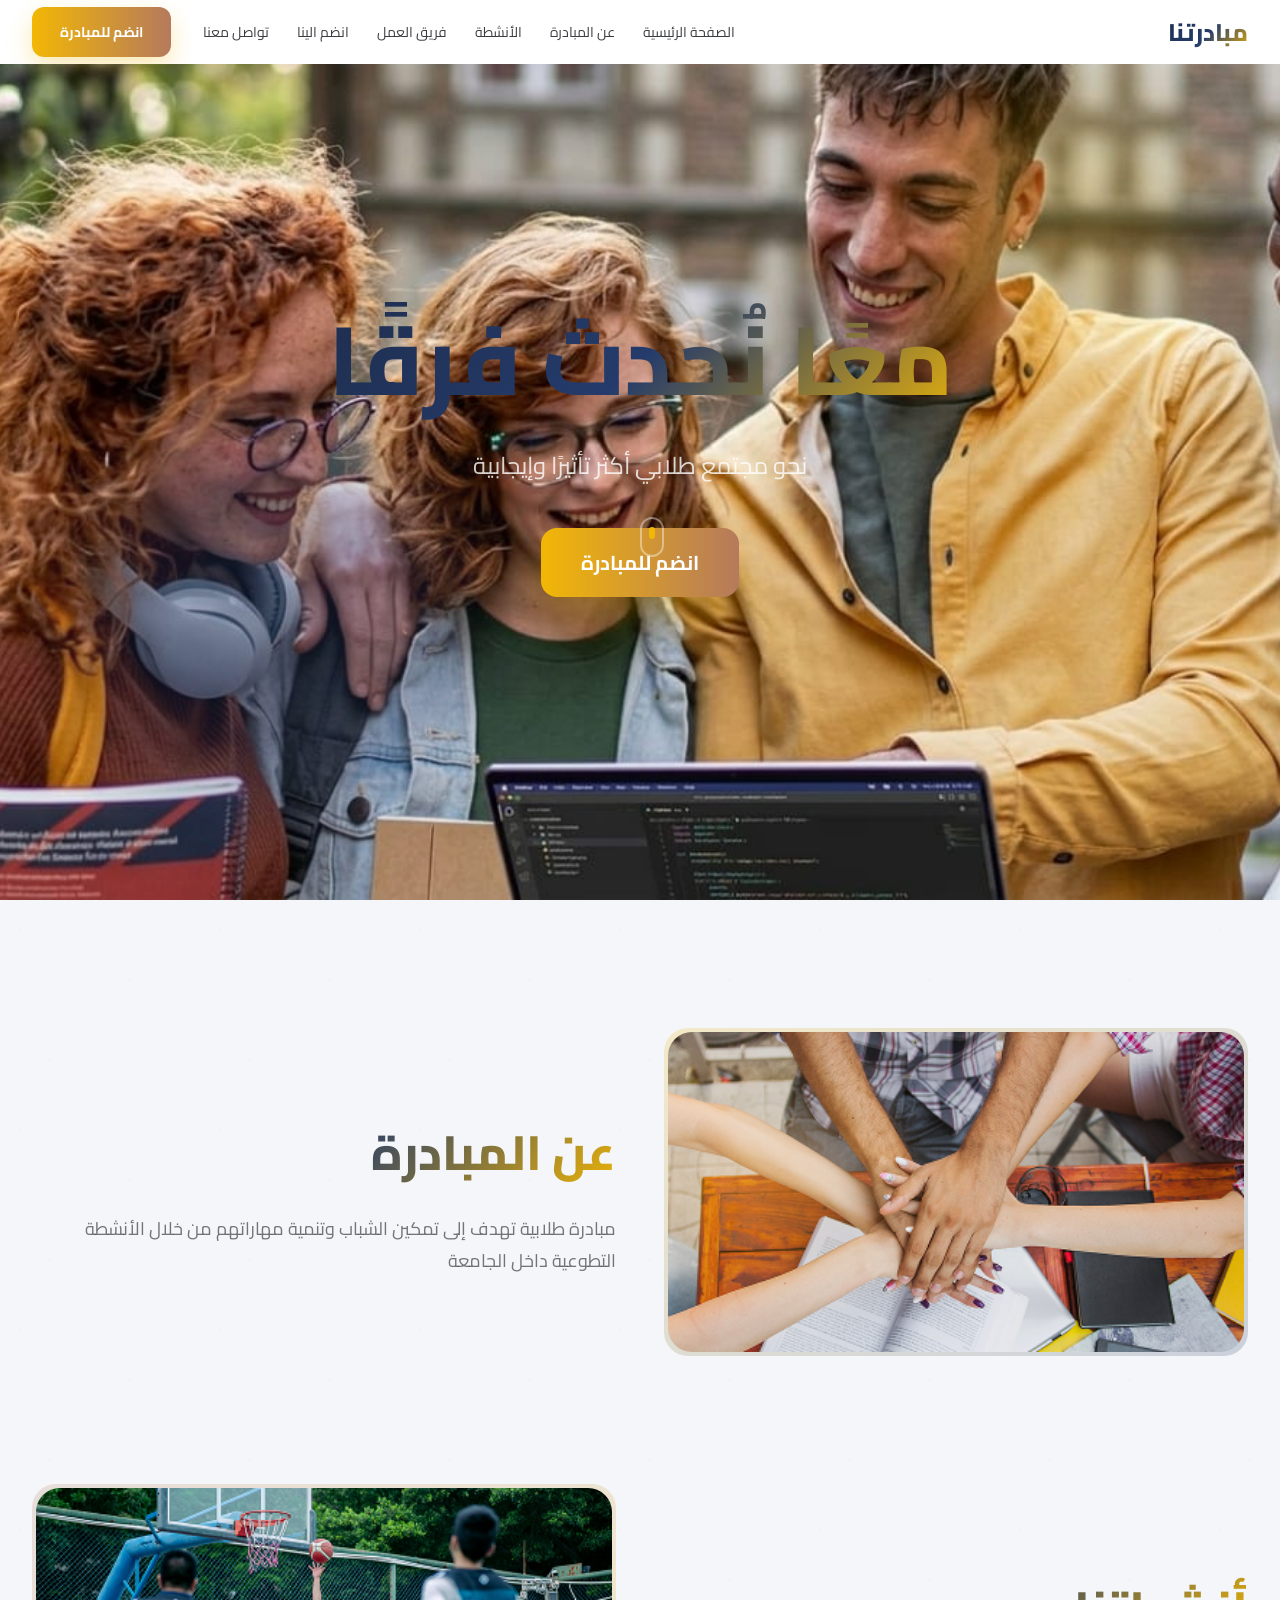
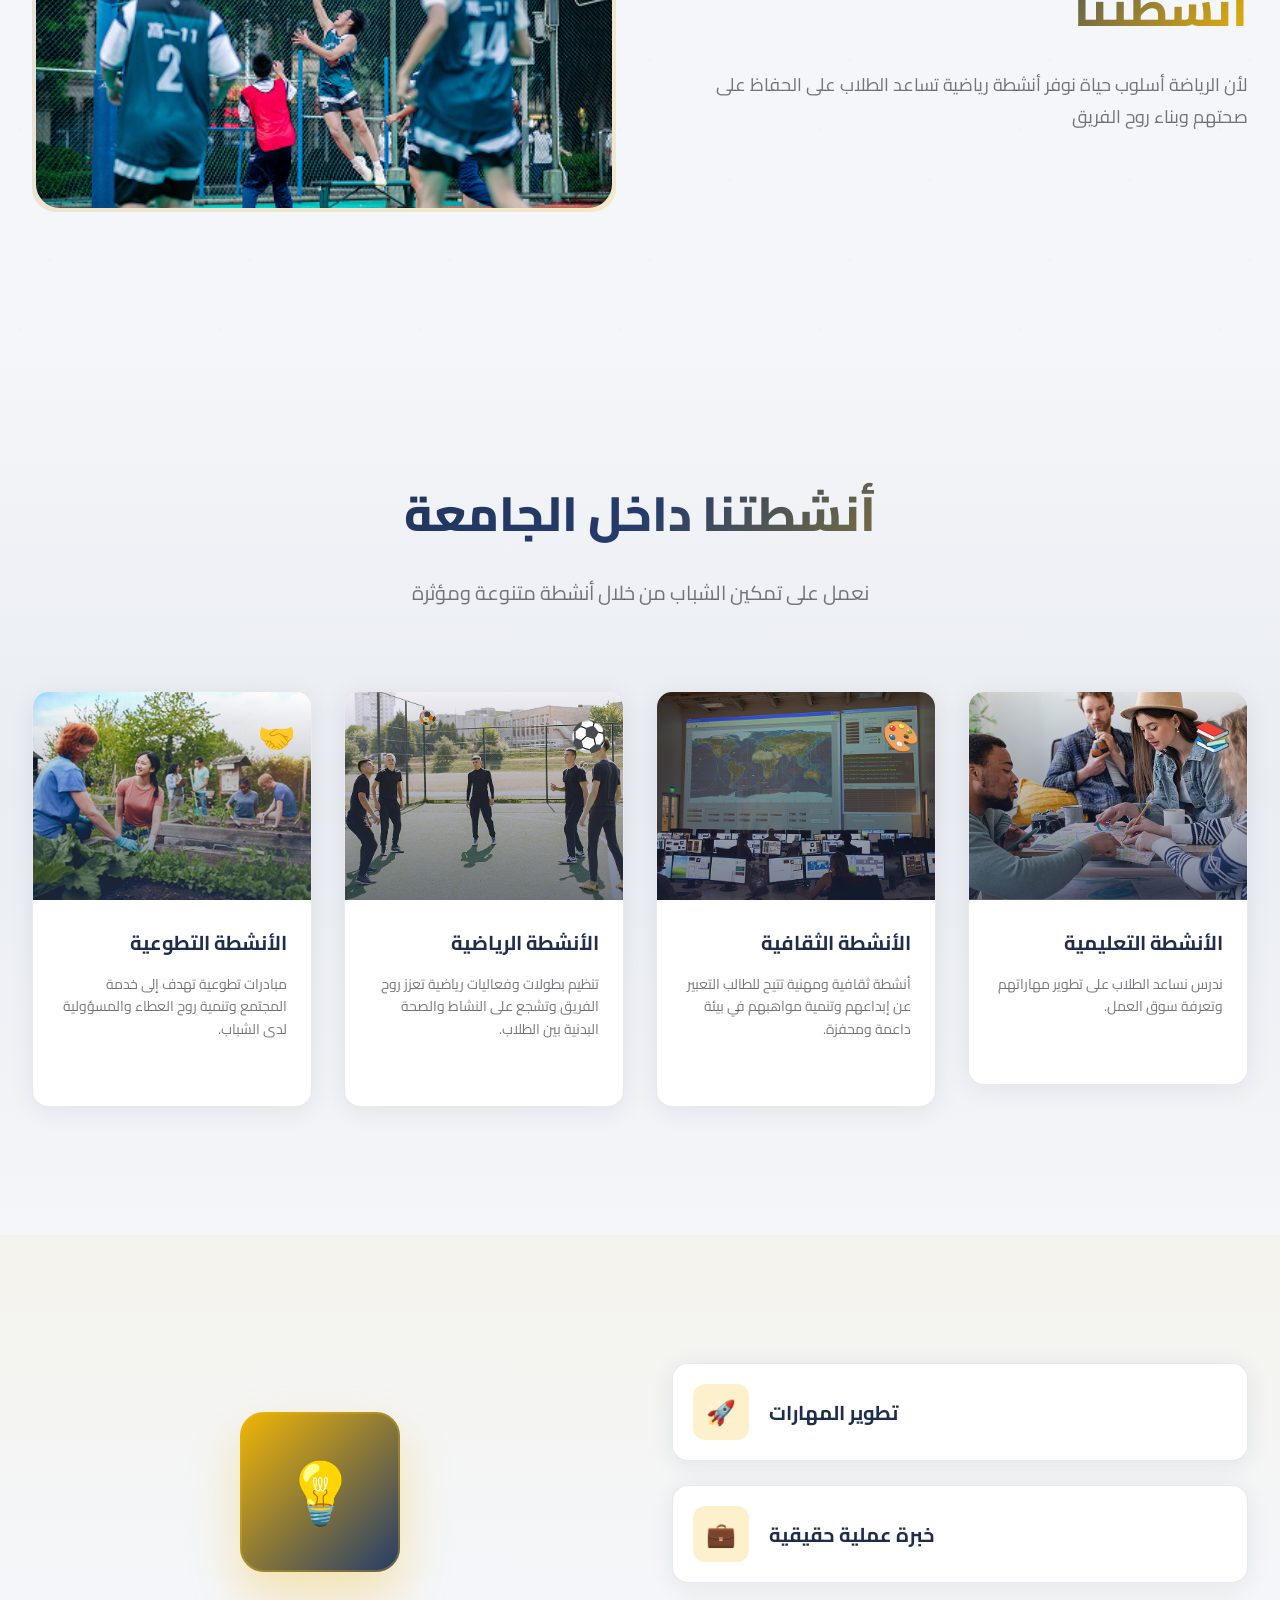
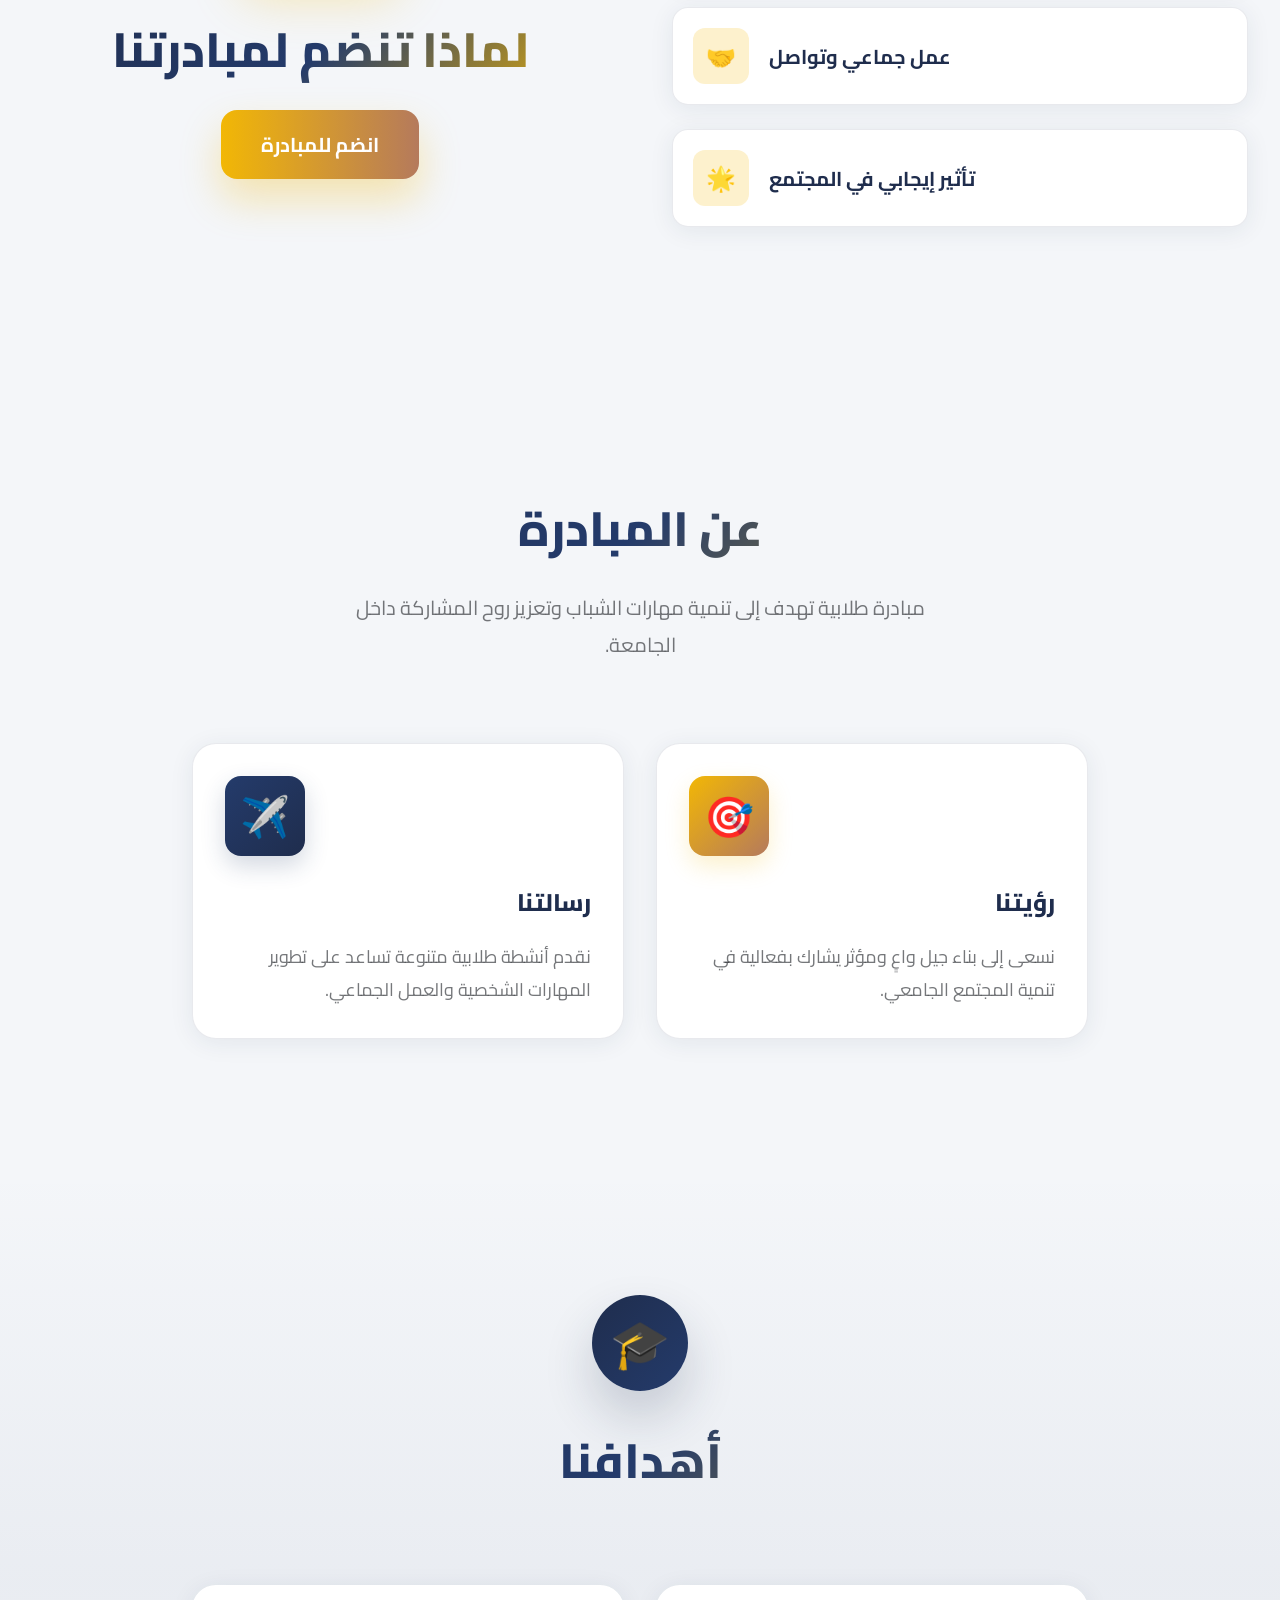
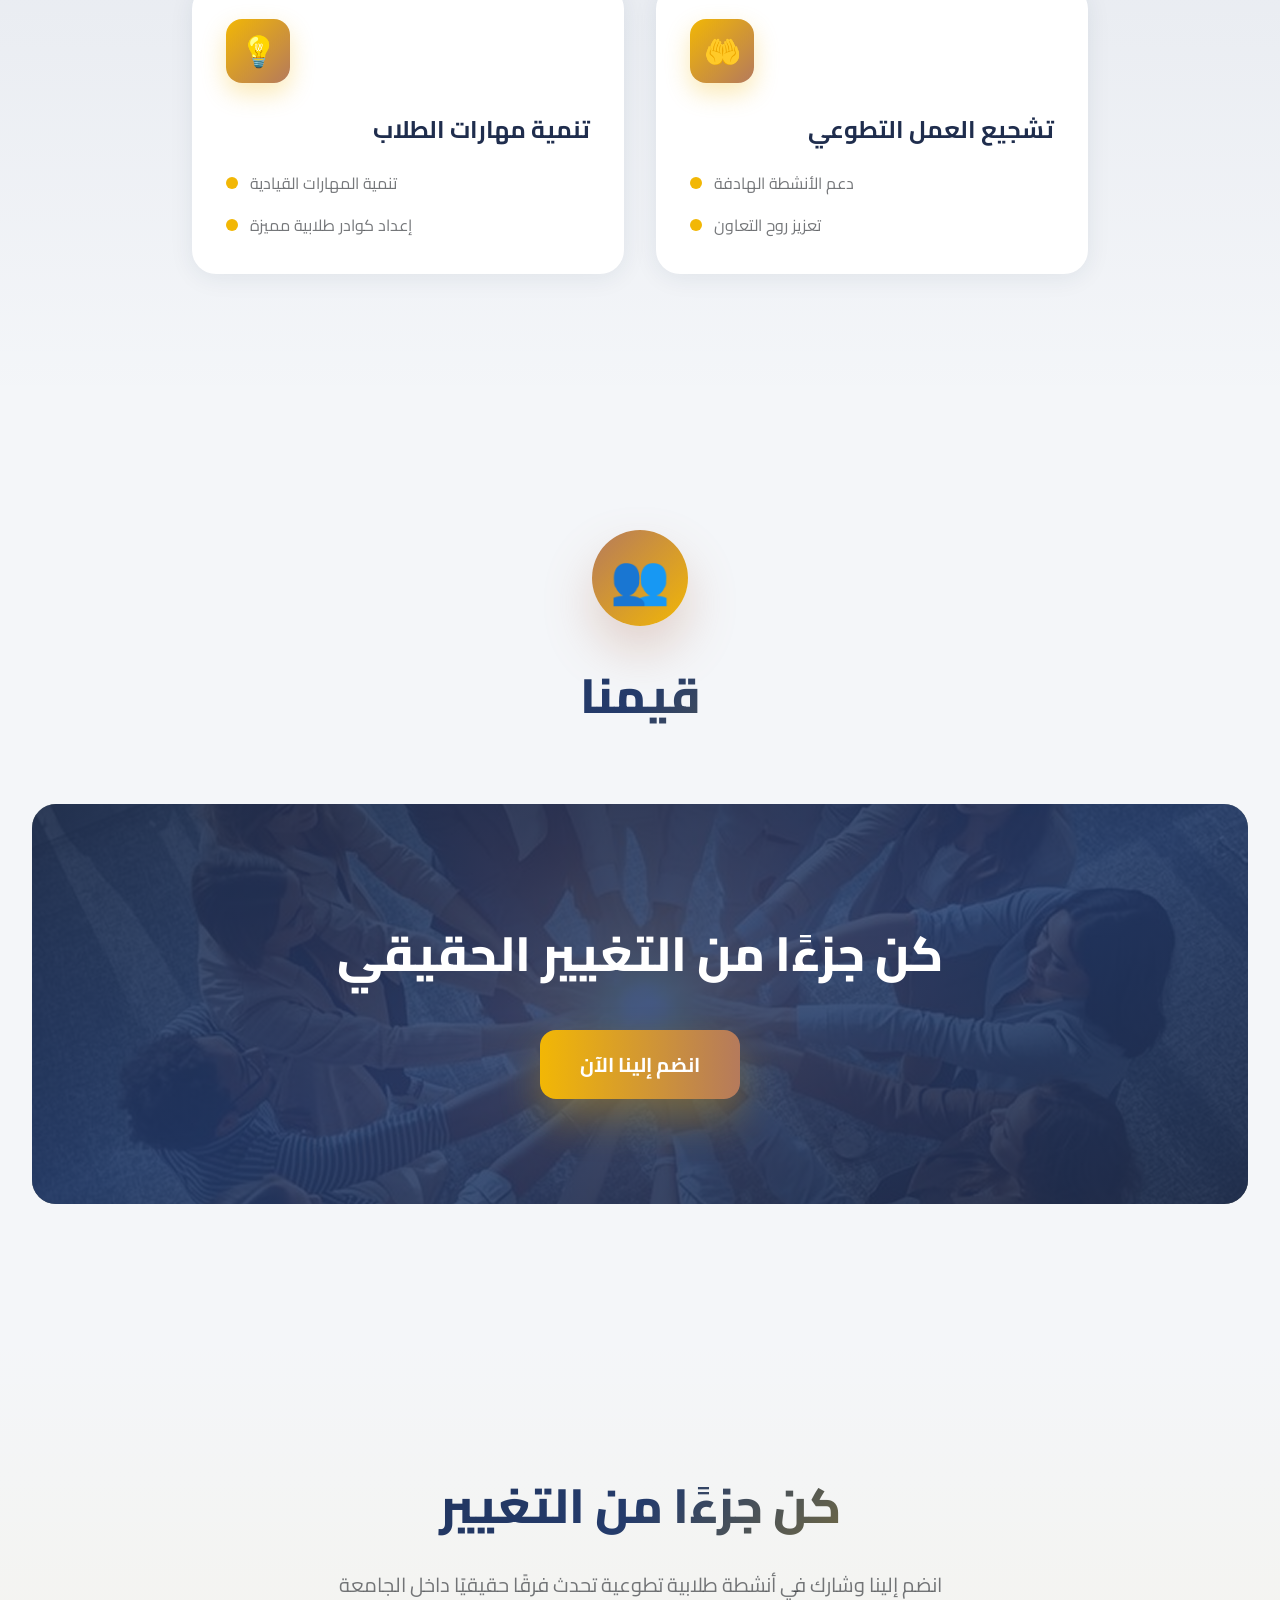
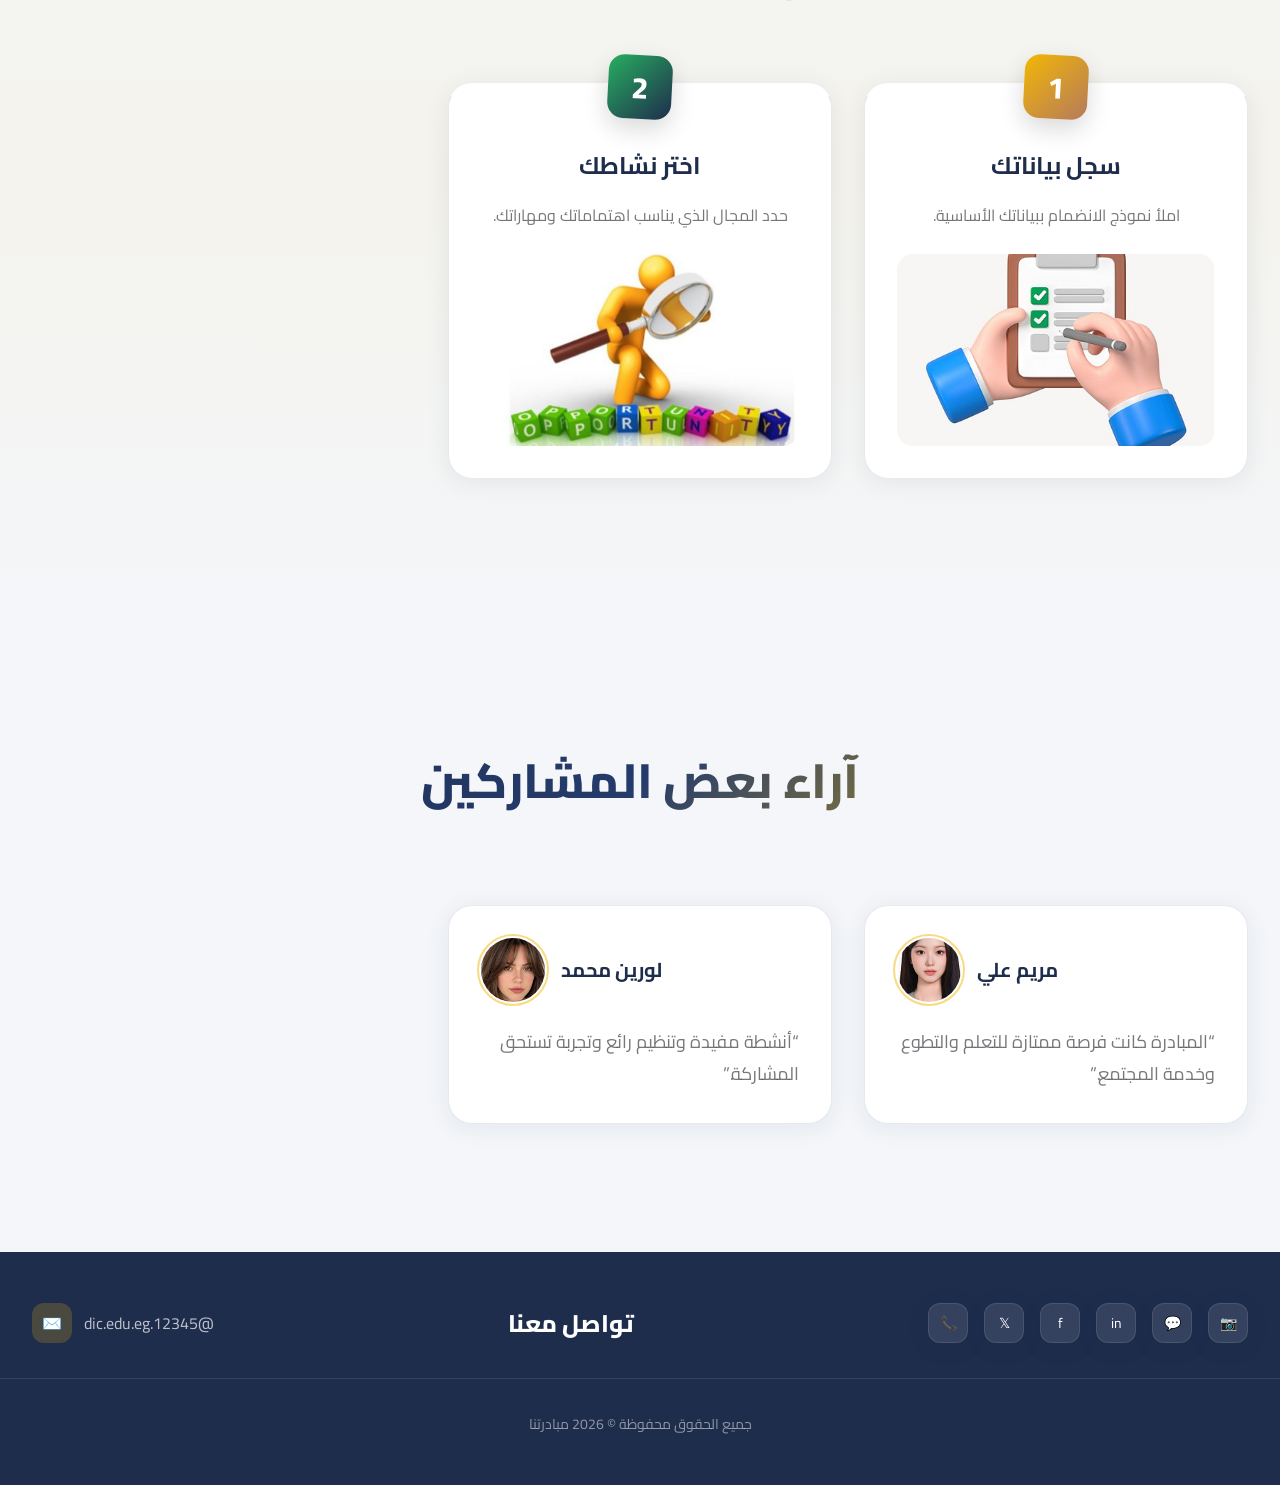
<file: activity.html>
<!DOCTYPE html>
<html lang="ar" dir="rtl">

<head>
  <meta charset="UTF-8">
  <meta name="viewport" content="width=device-width, initial-scale=1.0">
  <title>مبادرتنا - النشاط</title>
  <link href="https://fonts.googleapis.com/css2?family=Cairo:wght@400;600;700;800&display=swap" rel="stylesheet">
  <link rel="stylesheet" href="./css/style.css">
  <link rel="stylesheet" href="./css/activity.css">
</head>

<body>
  <div id="activityPage" class="activity-page">
    <!-- Back Navigation -->
    <nav class="activity-nav" id="activityNav">
      <div class="activity-nav-inner">
        <a href="index.html" class="activity-back-link">
          <svg xmlns="http://www.w3.org/2000/svg" width="20" height="20" viewBox="0 0 24 24" fill="none"
            stroke="currentColor" stroke-width="2" stroke-linecap="round" stroke-linejoin="round">
            <path d="m15 18-6-6 6-6" />
          </svg>
          <span>العودة للرئيسية</span>
        </a>
        <a href="index.html" class="gradient-text activity-nav-logo">مبادرتنا</a>
      </div>
    </nav>

    <!-- Hero Section (populated by JS) -->
    <section class="activity-hero" id="activityHero">
      <div class="activity-hero-bg" id="activityHeroBg">
        <div class="activity-hero-overlay"></div>
      </div>
      <div class="activity-hero-content scroll-animate">
        <div class="activity-hero-icon" id="activityIcon"></div>
        <h1 class="activity-hero-title" id="activityTitle"></h1>
        <p class="activity-hero-desc" id="activityDesc"></p>
      </div>
    </section>

    <!-- Content Section -->
    <section class="activity-content-section">
      <div class="activity-content-container">
        <!-- About this activity -->
        <div class="activity-about glass scroll-animate" id="activityAbout">
          <h2>عن هذا النشاط</h2>
          <p id="activityFullDesc"></p>
        </div>

        <!-- Features Grid -->
        <div class="activity-features scroll-animate">
          <h2 class="activity-features-title">مميزات النشاط</h2>
          <div class="activity-features-grid" id="activityFeatures"></div>
        </div>

        <!-- CTA Section -->
        <div class="activity-cta scroll-animate">
          <div class="activity-cta-inner glass">
            <h2>هل أنت مستعد لرؤية الانشطة المتاحة؟</h2>
            <!-- <p>انضم إلينا اليوم وكن جزءًا من هذا النشاط المميز</p> -->
            <!-- الزرار الجديد -->
            <a href="#" id="subscribeBtn" class="btn-primary btn-hero btn-subscribe" style="display:inline-block; margin-top: 24px;">
              اضغط هنا
            </a>
          </div>
        </div>

        <!-- Other Activities -->
        <div class="activity-others scroll-animate">
          <h2 class="activity-others-title">أنشطة أخرى</h2>
          <div class="activity-others-grid" id="otherActivities"></div>
        </div>
      </div>
    </section>

    <!-- Footer -->
    <footer class="activity-footer">
      <div class="activity-footer-inner">
        <a href="index.html" class="gradient-text activity-footer-logo">مبادرتنا</a>
        <p>© <span id="activityYear"></span> مبادرتنا. جميع الحقوق محفوظة</p>
      </div>
    </footer>
  </div>

  <script src="js/api.js"></script>
  <script src="js/activities-data.js"></script>
  <script src="js/activity.js"></script>
  <script>
    const params = new URLSearchParams(window.location.search);
    const activityId = params.get('id');
    if (activityId) {
      document.getElementById('subscribeBtn').href = `activities-list.html?id=${activityId}`;
    }
  </script>
</body>

</html>
</file>
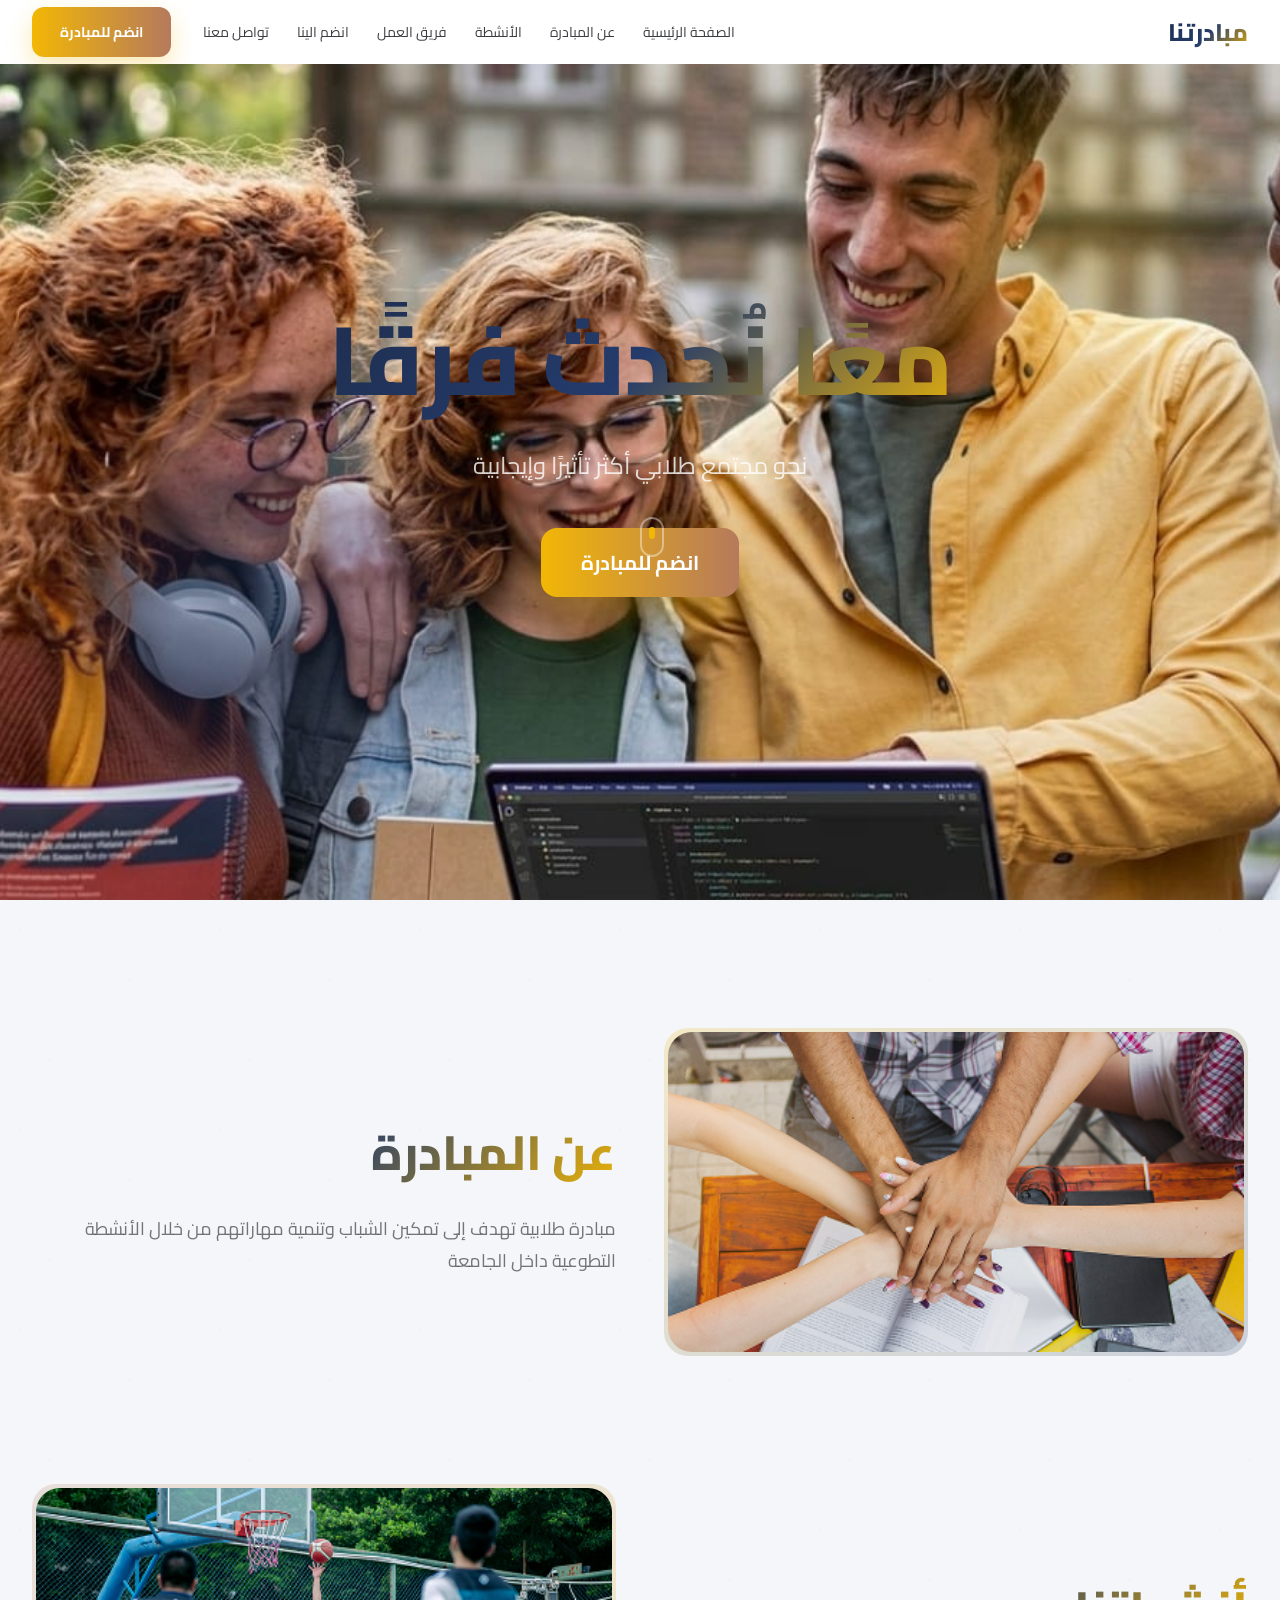
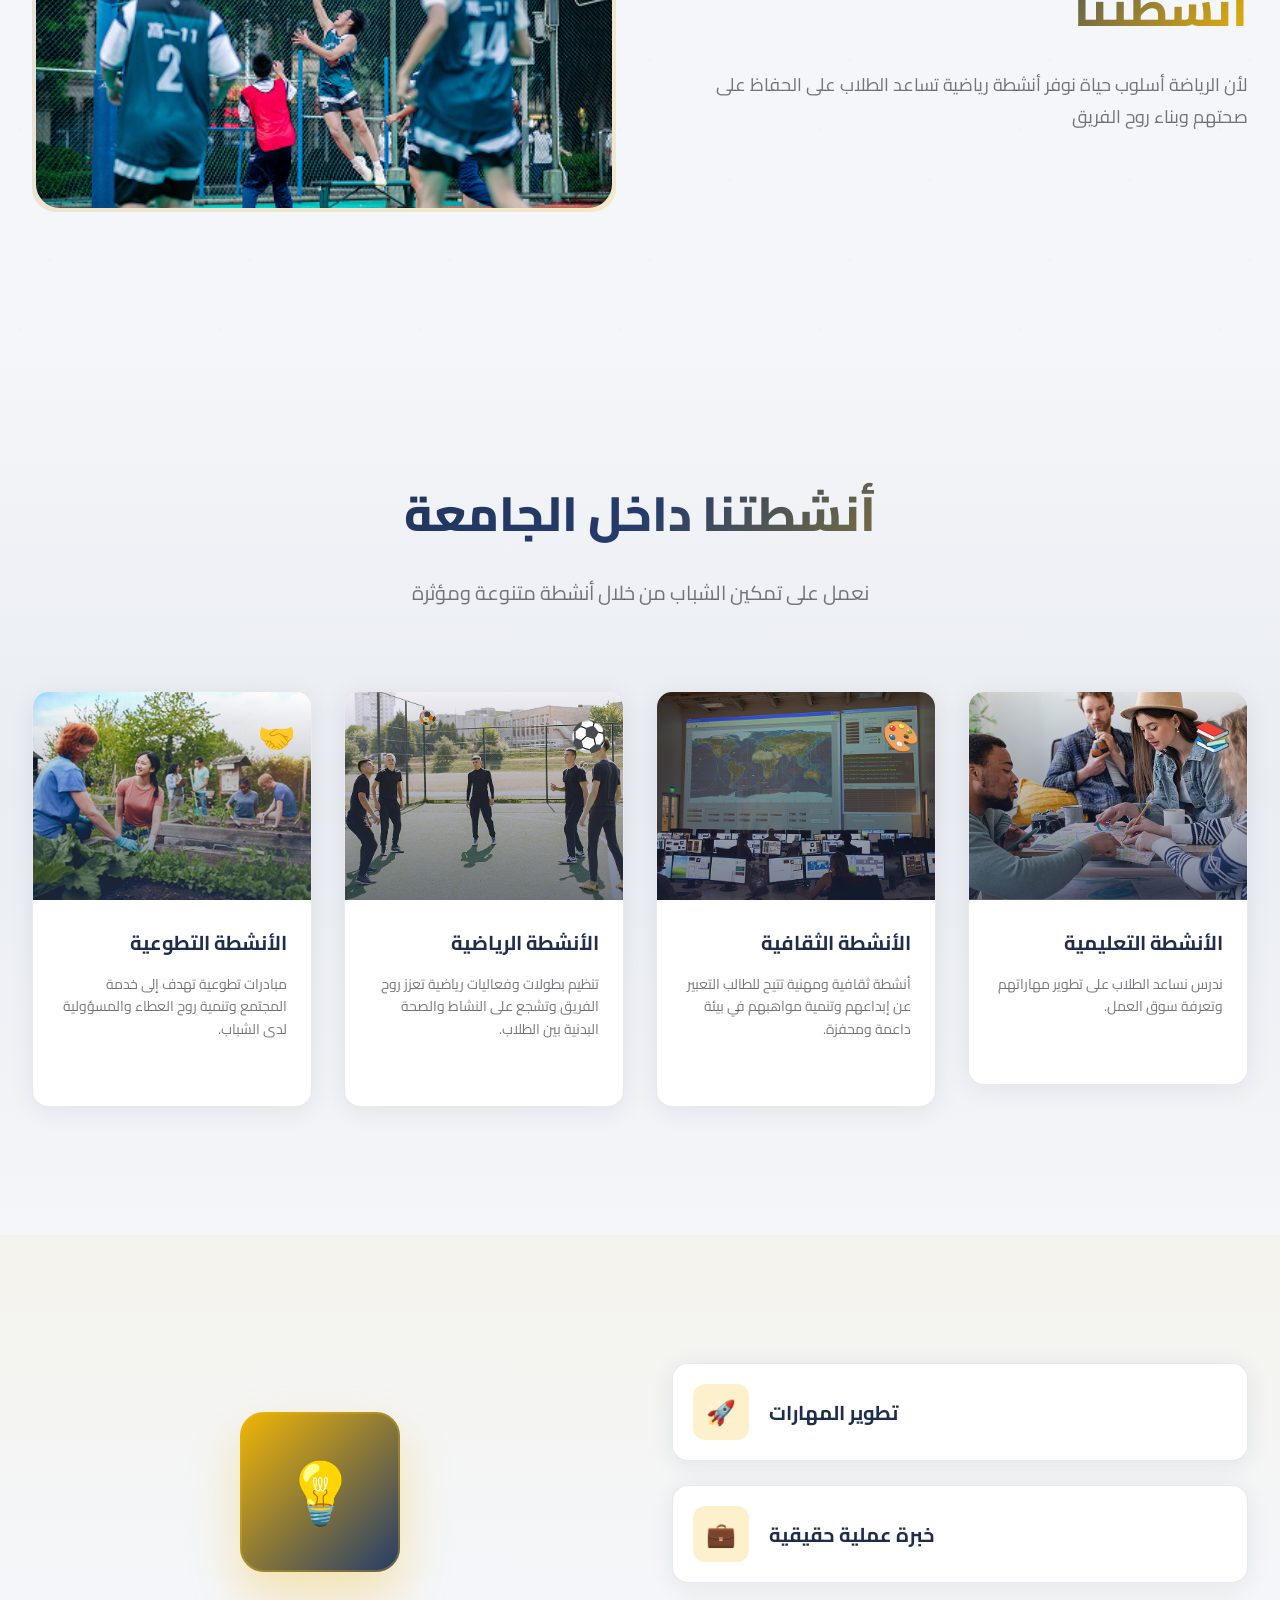
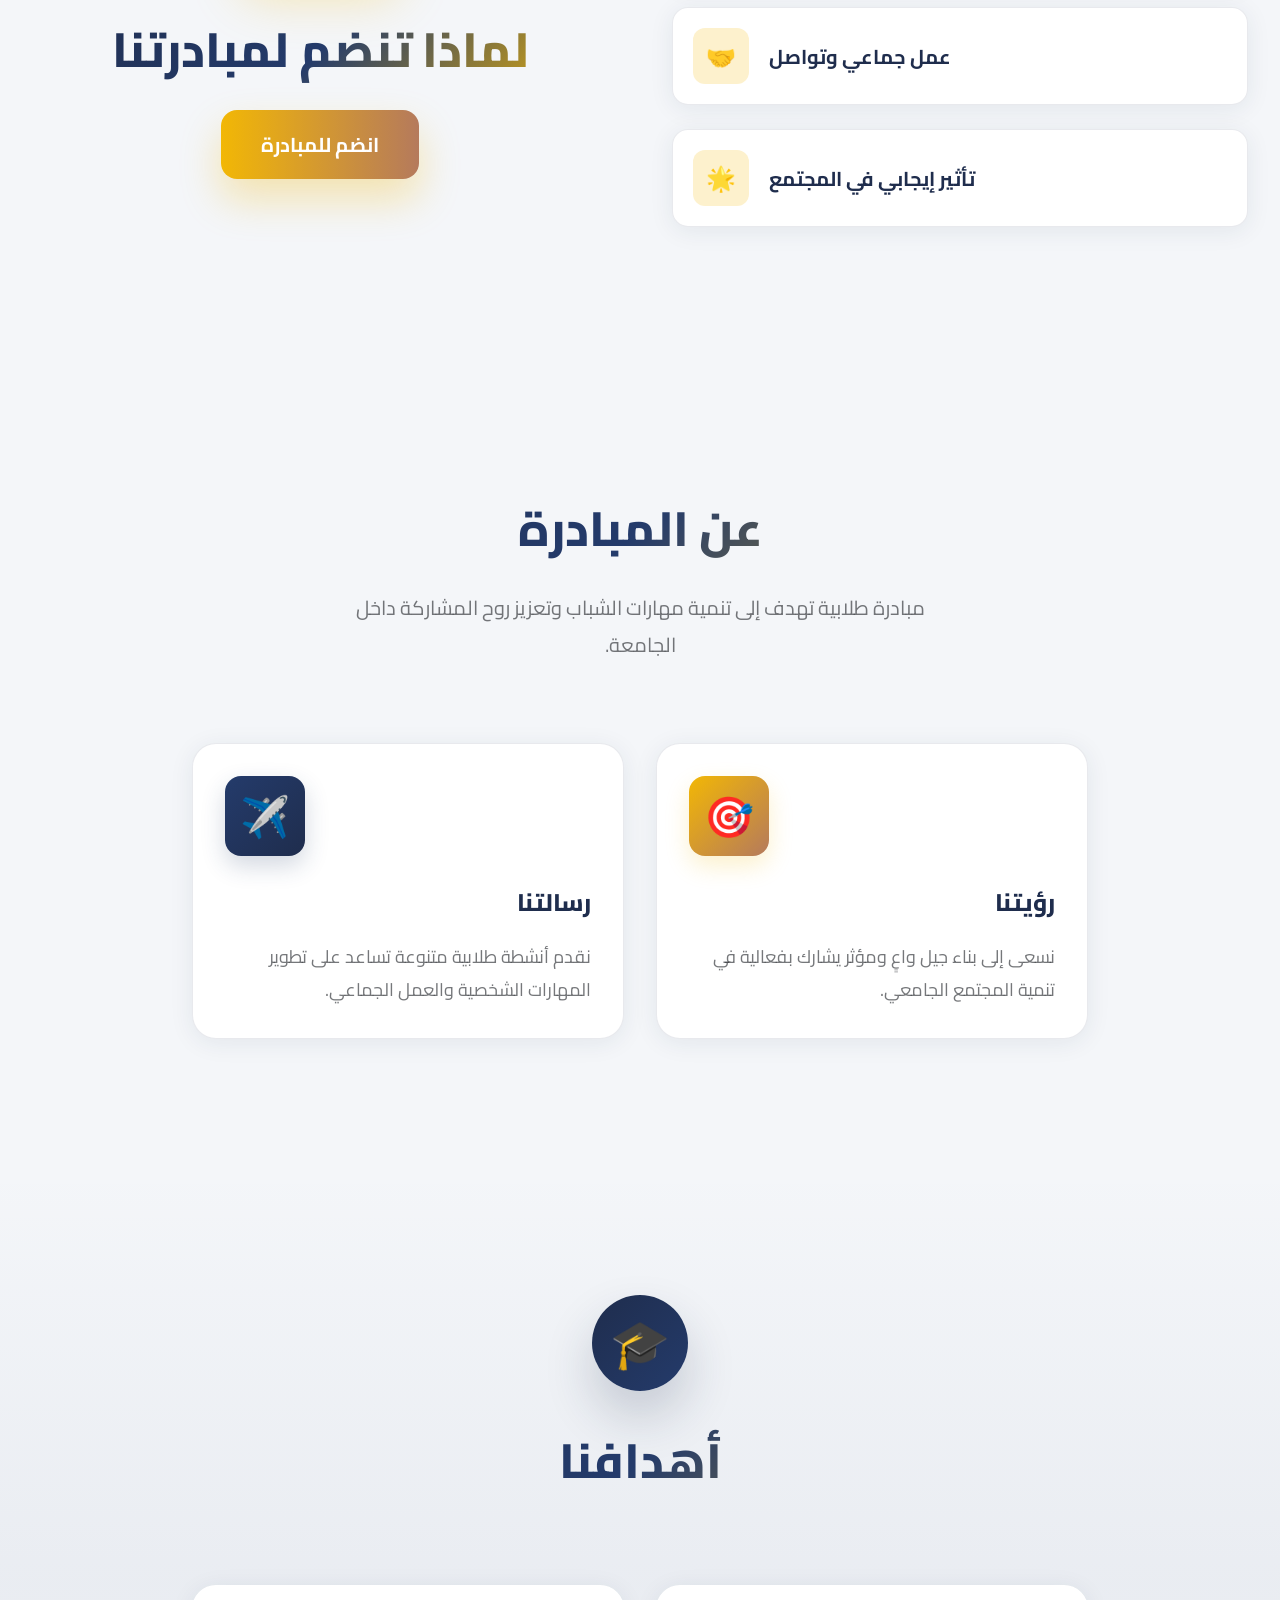
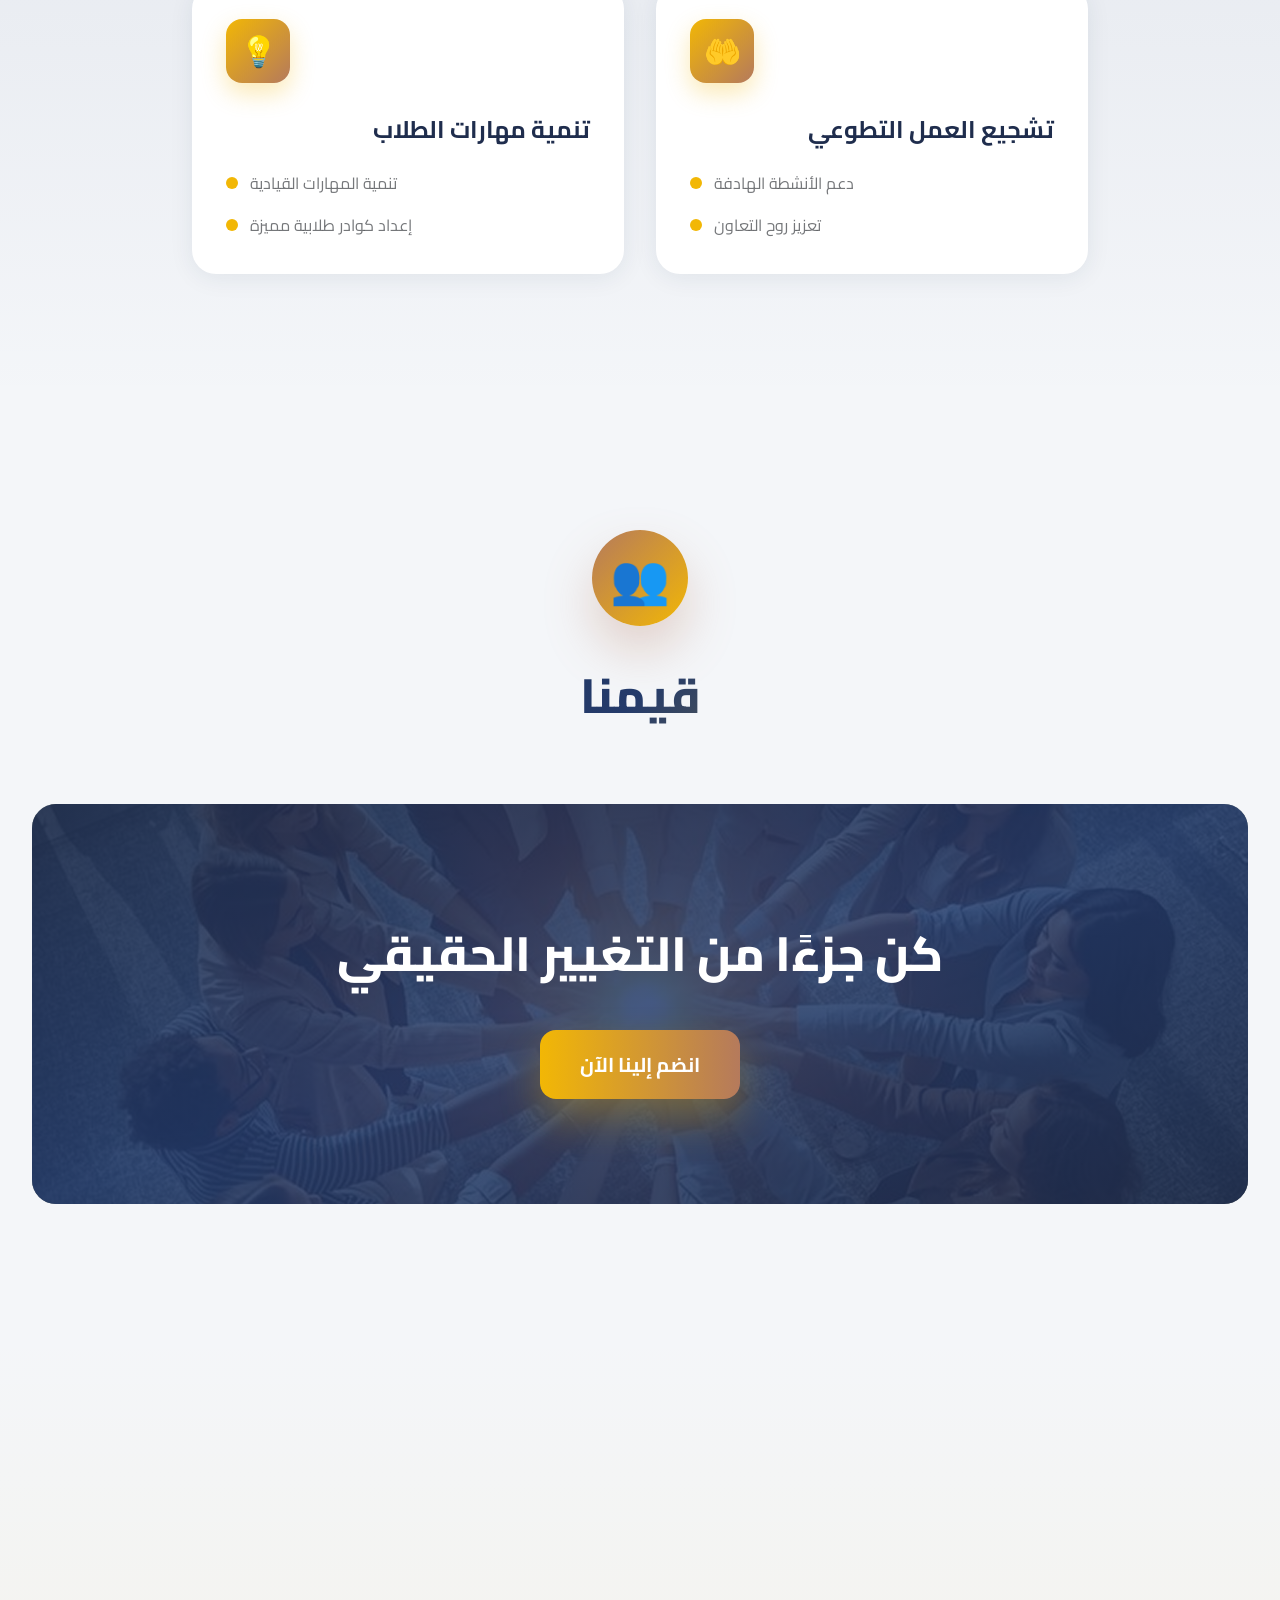
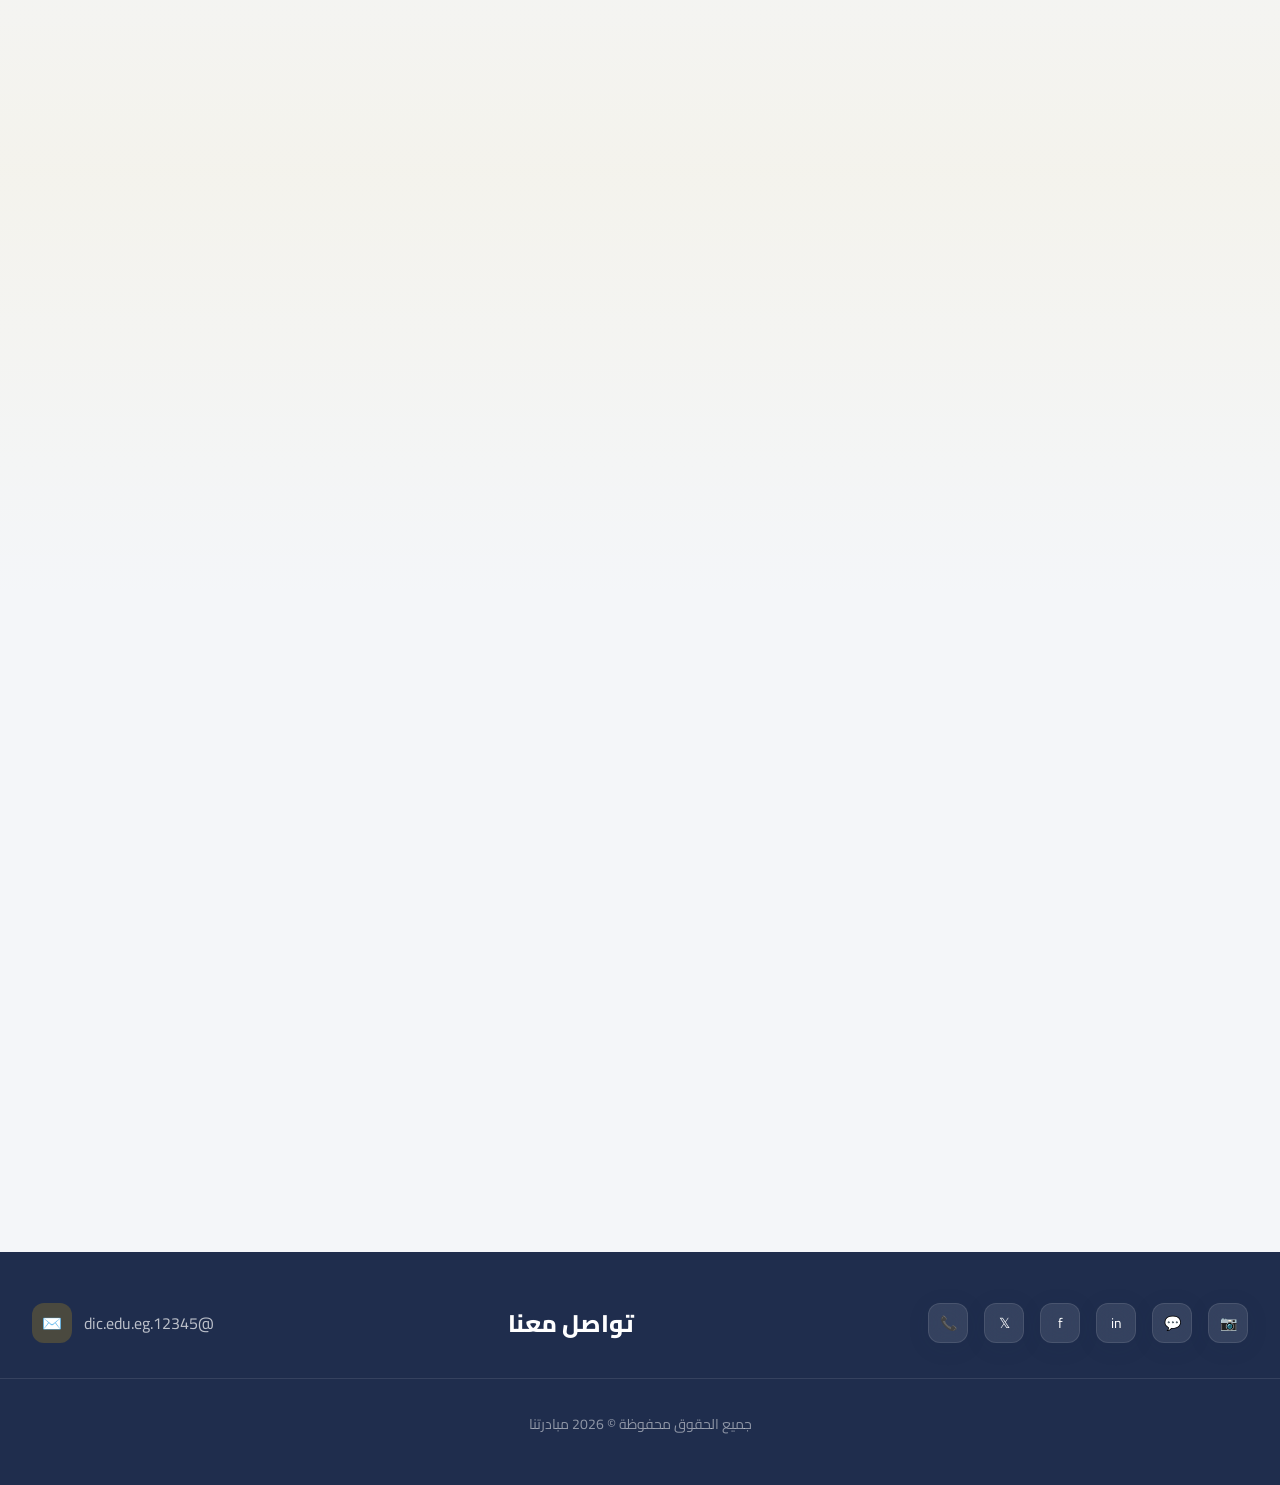
<file: Graduation_Project-main/activity.html>
<!DOCTYPE html>
<html lang="ar" dir="rtl">
<head>
  <meta charset="UTF-8">
  <meta name="viewport" content="width=device-width, initial-scale=1.0">
  <title>مبادرتنا - النشاط</title>
  <link href="https://fonts.googleapis.com/css2?family=Cairo:wght@400;600;700;800&display=swap" rel="stylesheet">
  <link rel="stylesheet" href="css/style.css">
  <link rel="stylesheet" href="css/activity.css">
</head>
<body>
  <div id="activityPage" class="activity-page">
    <!-- Back Navigation -->
    <nav class="activity-nav" id="activityNav">
      <div class="activity-nav-inner">
        <a href="index.html" class="activity-back-link">
          <svg xmlns="http://www.w3.org/2000/svg" width="20" height="20" viewBox="0 0 24 24" fill="none" stroke="currentColor" stroke-width="2" stroke-linecap="round" stroke-linejoin="round">
            <path d="m15 18-6-6 6-6"/>
          </svg>
          <span>العودة للرئيسية</span>
        </a>
        <a href="index.html" class="gradient-text activity-nav-logo">مبادرتنا</a>
      </div>
    </nav>

    <!-- Hero Section (populated by JS) -->
    <section class="activity-hero" id="activityHero">
      <div class="activity-hero-bg" id="activityHeroBg">
        <div class="activity-hero-overlay"></div>
      </div>
      <div class="activity-hero-content scroll-animate">
        <div class="activity-hero-icon" id="activityIcon"></div>
        <h1 class="activity-hero-title" id="activityTitle"></h1>
        <p class="activity-hero-desc" id="activityDesc"></p>
      </div>
    </section>

    <!-- Content Section -->
    <section class="activity-content-section">
      <div class="activity-content-container">
        <!-- About this activity -->
        <div class="activity-about glass scroll-animate" id="activityAbout">
          <h2>عن هذا النشاط</h2>
          <p id="activityFullDesc"></p>
        </div>

        <!-- Features Grid -->
        <div class="activity-features scroll-animate">
          <h2 class="activity-features-title">مميزات النشاط</h2>
          <div class="activity-features-grid" id="activityFeatures"></div>
        </div>

        <!-- CTA Section -->
        <div class="activity-cta scroll-animate">
          <div class="activity-cta-inner glass">
            <h2>هل أنت مستعد للانضمام؟</h2>
            <p>انضم إلينا اليوم وكن جزءًا من هذا النشاط المميز</p>
          </div>
        </div>

        <!-- Other Activities -->
        <div class="activity-others scroll-animate">
          <h2 class="activity-others-title">أنشطة أخرى</h2>
          <div class="activity-others-grid" id="otherActivities"></div>
        </div>
      </div>
    </section>

    <!-- Footer -->
    <footer class="activity-footer">
      <div class="activity-footer-inner">
        <a href="index.html" class="gradient-text activity-footer-logo">مبادرتنا</a>
        <p>© <span id="activityYear"></span> مبادرتنا. جميع الحقوق محفوظة</p>
      </div>
    </footer>
  </div>

  <script src="js/api.js"></script>
  <script src="js/activities-data.js"></script>
  <script src="js/activity.js"></script>
</body>
</html>
</file>
<file: css/style.css>
/* ===== CSS Variables ===== */
:root {
  --dark-blue: #1f2d4d;
  --soft-blue: #243b6b;
  --brown: #b57a5c;
  --yellow: #f2b705;
  --green: #27ae60;
  --light-bg: #f4f6f9;
  --card-bg: #ffffff;
  --text-gray: #3b3d41;
}

/* ===== Reset & Base ===== */
*,
*::before,
*::after {
  margin: 0;
  padding: 0;
  box-sizing: border-box;
}

* {
  font-family: 'Cairo', sans-serif;
}

html {
  scroll-behavior: smooth;
}

body {
  background: var(--light-bg);
  color: var(--text-gray);
  overflow-x: hidden;
}

a {
  text-decoration: none;
  color: inherit;
}

img {
  max-width: 100%;
  display: block;
}

button {
  cursor: pointer;
  border: none;
  background: none;
  font-family: inherit;
}

/* ===== Scrollbar ===== */
::-webkit-scrollbar {
  width: 8px;
}

::-webkit-scrollbar-track {
  background: #e8ecf1;
}

::-webkit-scrollbar-thumb {
  background: var(--soft-blue);
  border-radius: 4px;
}

::-webkit-scrollbar-thumb:hover {
  background: var(--dark-blue);
}

/* ===== Utility ===== */
.container {
  max-width: 1280px;
  margin: 0 auto;
  padding: 0 16px;
}

@media (min-width: 640px) {
  .container {
    padding: 0 24px;
  }
}

@media (min-width: 1024px) {
  .container {
    padding: 0 32px;
  }
}

.hidden {
  display: none !important;
}

.glass {
  background: var(--card-bg);
  backdrop-filter: blur(20px);
  border: 1px solid rgba(31, 45, 77, 0.1);
  box-shadow: 0 4px 24px rgba(31, 45, 77, 0.08);
}

.gradient-text {
  background: linear-gradient(135deg, var(--dark-blue), var(--soft-blue), var(--yellow));
  -webkit-background-clip: text;
  -webkit-text-fill-color: transparent;
  background-clip: text;
}

.particles-bg {
  background-image:
    radial-gradient(2px 2px at 20px 30px, rgba(31, 45, 77, 0.08), transparent),
    radial-gradient(2px 2px at 40px 70px, rgba(36, 59, 107, 0.05), transparent),
    radial-gradient(2px 2px at 50px 160px, rgba(31, 45, 77, 0.08), transparent),
    radial-gradient(2px 2px at 90px 40px, rgba(36, 59, 107, 0.05), transparent),
    radial-gradient(2px 2px at 130px 80px, rgba(31, 45, 77, 0.08), transparent),
    radial-gradient(2px 2px at 160px 120px, rgba(36, 59, 107, 0.05), transparent);
  background-size: 200px 200px;
}

.section-title {
  font-size: 2.25rem;
  font-weight: 800;
  margin-bottom: 1rem;
}

.section-subtitle {
  font-size: 1.25rem;
  color: rgba(59, 61, 65, 0.7);
  max-width: 640px;
  margin: 0 auto;
}

.section-desc {
  font-size: 1.125rem;
  color: rgba(59, 61, 65, 0.7);
  line-height: 1.8;
}

@media (min-width: 768px) {
  .section-title {
    font-size: 3rem;
  }
}

/* ===== Animations ===== */
@keyframes float {

  0%,
  100% {
    transform: translateY(0px);
  }

  50% {
    transform: translateY(-20px);
  }
}

@keyframes glow {

  0%,
  100% {
    box-shadow: 0 0 20px rgba(242, 183, 5, 0.3);
  }

  50% {
    box-shadow: 0 0 40px rgba(242, 183, 5, 0.5);
  }
}

@keyframes pulse-ring {
  0% {
    transform: scale(0.8);
    opacity: 1;
  }

  100% {
    transform: scale(2);
    opacity: 0;
  }
}

@keyframes scrollBounce {

  0%,
  100% {
    transform: translateY(0);
  }

  50% {
    transform: translateY(10px);
  }
}

@keyframes rotateY {
  0% {
    transform: rotateY(0deg);
  }

  100% {
    transform: rotateY(360deg);
  }
}

@keyframes fadeInUp {
  from {
    opacity: 0;
    transform: translateY(30px);
  }

  to {
    opacity: 1;
    transform: translateY(0);
  }
}

.animate-glow {
  animation: glow 3s ease-in-out infinite;
}

.animate-fade-in-up {
  animation: fadeInUp 0.8s ease-out forwards;
}

/* ===== Buttons ===== */
.btn-primary {
  padding: 12px 28px;
  background: linear-gradient(to right, var(--yellow), var(--brown));
  color: white;
  font-weight: 700;
  border-radius: 12px;
  font-size: 0.875rem;
  box-shadow: 0 10px 25px rgba(242, 183, 5, 0.3);
  transition: all 0.3s;
}

.btn-primary:hover {
  box-shadow: 0 15px 35px rgba(242, 183, 5, 0.5);
  transform: scale(1.05);
}

.btn-primary:active {
  transform: scale(0.95);
}

.btn-hero {
  padding: 16px 40px;
  font-size: 1.25rem;
  border-radius: 16px;
  box-shadow: 0 20px 40px rgba(242, 183, 5, 0.3);
}

/* ===== Navbar ===== */
.navbar {
  position: fixed;
  top: 0;
  left: 0;
  right: 0;
  z-index: 50;
  background: white;
  transition: all 0.5s;
}

.navbar.scrolled {
  background: var(--card-bg);
  backdrop-filter: blur(20px);
  border: 1px solid rgba(31, 45, 77, 0.1);
  box-shadow: 0 4px 24px rgba(31, 45, 77, 0.08), 0 10px 25px rgba(31, 45, 77, 0.1);
}

.navbar-inner {
  display: flex;
  align-items: center;
  justify-content: space-between;
  height: 64px;
}

.logo-text {
  font-size: 1.5rem;
  font-weight: 800;
  transition: transform 0.3s;
}

.logo-text:hover {
  transform: scale(1.05);
}

.navbar-links {
  display: none;
  align-items: center;
  gap: 4px;
}

@media (min-width: 768px) {
  .navbar-links {
    display: flex;
  }
}

.nav-link {
  padding: 8px 12px;
  font-size: 0.875rem;
  color: var(--text-gray);
  transition: all 0.3s;
  border-radius: 8px;
}

.nav-link:hover {
  color: var(--yellow);
  background: rgba(31, 45, 77, 0.05);
  transform: scale(1.05);
}

.btn-join-nav {
  margin-right: 16px;
}

.mobile-menu-btn {
  display: block;
  color: var(--dark-blue);
  padding: 8px;
}

@media (min-width: 768px) {
  .mobile-menu-btn {
    display: none;
  }
}

.mobile-menu {
  display: none;
  overflow: hidden;
}

.mobile-menu.open {
  display: block;
}

.mobile-menu-inner {
  padding: 16px;
  display: flex;
  flex-direction: column;
  gap: 8px;
  background: var(--card-bg);
  backdrop-filter: blur(20px);
  border: 1px solid rgba(31, 45, 77, 0.1);
  box-shadow: 0 4px 24px rgba(31, 45, 77, 0.08);
}

.mobile-link {
  display: block;
  padding: 8px 16px;
  color: var(--text-gray);
  border-radius: 8px;
  text-align: right;
  transition: all 0.3s;
}

.mobile-link:hover {
  color: var(--yellow);
  background: rgba(31, 45, 77, 0.05);
}

.mobile-join-btn {
  width: 100%;
  margin-top: 8px;
}

/* ===== Hero ===== */
.hero {
  position: relative;
  min-height: 100vh;
  display: flex;
  align-items: center;
  justify-content: center;
  overflow: hidden;
}

.hero-bg-img {
  background-position: center;
  position: absolute;
  inset: 0;
  width: 100%;
  height: 100vh;
  object-fit: cover;
}

.hero-orb {
  position: absolute;
  border-radius: 50%;
  filter: blur(48px);
  animation: pulse 4s ease-in-out infinite;
}

@keyframes pulse {

  0%,
  100% {
    opacity: 0.6;
    transform: scale(1);
  }

  50% {
    opacity: 1;
    transform: scale(1.1);
  }
}

.hero-orb-1 {
  top: 80px;
  right: 80px;
  width: 288px;
  height: 288px;
  background: rgba(242, 183, 5, 0.2);
}

.hero-orb-2 {
  bottom: 80px;
  left: 80px;
  width: 384px;
  height: 384px;
  background: rgba(36, 59, 107, 0.3);
  animation-delay: 2s;
}

.hero-content {
  position: relative;
  z-index: 10;
  text-align: center;
  padding: 0 16px;
  max-width: 896px;
  margin: 0 auto;
}

.hero-title {
  font-size: 3rem;
  font-weight: 800;
  margin-bottom: 24px;
  line-height: 1.2;
  animation: fadeInUp 1s ease-out;
}

@media (min-width: 768px) {
  .hero-title {
    font-size: 4.5rem;
  }
}

@media (min-width: 1024px) {
  .hero-title {
    font-size: 6rem;
  }
}

.hero-subtitle {
  font-size: 1.25rem;
  color: rgba(255, 255, 255, 0.8);
  margin-bottom: 40px;
  max-width: 640px;
  margin-left: auto;
  margin-right: auto;
  animation: fadeInUp 1s ease-out 0.3s both;
}

@media (min-width: 768px) {
  .hero-subtitle {
    font-size: 1.5rem;
  }
}


.hero .btn-hero {
  animation: fadeInUp 1s ease-out 0.5s both;
}

.scroll-indicator {
  position: absolute;
  bottom: 40px;
  left: 50%;
  transform: translateX(-50%);
  animation: fadeInUp 1s ease-out 0.8s both;
}

.scroll-mouse {
  width: 24px;
  height: 40px;
  border: 2px solid rgba(255, 255, 255, 0.4);
  border-radius: 9999px;
  display: flex;
  justify-content: center;
  padding-top: 8px;
  animation: scrollBounce 2s ease-in-out infinite;
}

.scroll-dot {
  width: 6px;
  height: 12px;
  background: var(--yellow);
  border-radius: 9999px;
}

/* ===== About ===== */
.about-section {
  position: relative;
  padding: 128px 0;
  overflow: hidden;
}

.about-section .particles-bg {
  position: absolute;
  inset: 0;
  opacity: 0.3;
}

.about-rows {
  position: relative;
  display: flex;
  flex-direction: column;
  gap: 128px;
}

.about-row {
  display: flex;
  flex-direction: column;
  gap: 48px;
  align-items: center;
}

@media (min-width: 1024px) {
  .about-row {
    flex-direction: row;
  }

  .about-row-reverse {
    flex-direction: row-reverse;
  }
}

.about-text {
  flex: 1;
  text-align: right;
}

.about-img {
  flex: 1;
}

.about-img-wrapper {
  position: relative;
  border-radius: 24px;
  overflow: hidden;
  padding: 4px;
  transition: transform 0.3s;
}

.about-img-wrapper:hover {
  transform: scale(1.02);
}

.gradient-border-1 {
  background: linear-gradient(to bottom right, rgba(242, 183, 5, 0.2), rgba(36, 59, 107, 0.2));
}

.gradient-border-2 {
  background: linear-gradient(to bottom right, rgba(181, 122, 92, 0.2), rgba(242, 183, 5, 0.2));
}

.about-img-wrapper img {
  border-radius: 24px;
  width: 100%;
  height: 256px;
  object-fit: cover;
}

@media (min-width: 768px) {
  .about-img-wrapper img {
    height: 320px;
  }
}

/* ===== Activities ===== */
.activities-section {
  position: relative;
  padding: 128px 0;
  overflow: hidden;
}

.activities-bg-gradient {
  position: absolute;
  inset: 0;
  background: linear-gradient(to bottom, transparent, rgba(36, 59, 107, 0.05), transparent);
}

.activities-container {
  position: relative;
}

.activities-header {
  text-align: center;
  margin-bottom: 80px;
}

.activities-grid {
  display: grid;
  grid-template-columns: 1fr;
  gap: 32px;
}

@media (min-width: 768px) {
  .activities-grid {
    grid-template-columns: repeat(2, 1fr);
  }
}

@media (min-width: 1024px) {
  .activities-grid {
    grid-template-columns: repeat(4, 1fr);
  }
}

.activity-card a {
  display: block;
}

.activity-card-inner {
  border-radius: 16px;
  overflow: hidden;
  height: 100%;
  transition: all 0.3s;
}

.activity-card:hover .activity-card-inner {
  box-shadow: 0 25px 50px rgba(242, 183, 5, 0.2);
  border-color: rgba(242, 183, 5, 0.3);
  transform: translateY(-16px);
}

.activity-card-image {
  position: relative;
  height: 208px;
  overflow: hidden;
}

.activity-card-image img {
  width: 100%;
  height: 100%;
  object-fit: cover;
  transition: transform 0.7s;
}

.activity-card:hover .activity-card-image img {
  transform: scale(1.1);
}

.activity-card-overlay {
  position: absolute;
  inset: 0;
  background: linear-gradient(to top, var(--dark-blue), transparent);
  opacity: 0.6;
}

.activity-card-icon {
  position: absolute;
  top: 16px;
  right: 16px;
  font-size: 1.875rem;
}

.activity-card-content {
  padding: 24px;
  text-align: right;
}

.activity-card-title {
  font-size: 1.25rem;
  font-weight: 700;
  color: var(--dark-blue);
  margin-bottom: 12px;
  transition: color 0.3s;
}

.activity-card:hover .activity-card-title {
  color: var(--yellow);
}

.activity-card-desc {
  color: rgba(59, 61, 65, 0.7);
  font-size: 0.875rem;
  line-height: 1.6;
}

.activity-card-link {
  margin-top: 16px;
  display: flex;
  align-items: center;
  justify-content: flex-end;
  gap: 8px;
  color: var(--yellow);
  font-size: 0.875rem;
  font-weight: 700;
  opacity: 0;
  transition: opacity 0.3s;
}

.activity-card:hover .activity-card-link {
  opacity: 1;
}

/* ===== Why Join ===== */
.whyjoin-section {
  position: relative;
  padding: 128px 0;
  overflow: hidden;
}

.whyjoin-bg {
  position: absolute;
  inset: 0;
  background: linear-gradient(to bottom, rgba(242, 183, 5, 0.05), transparent, transparent);
}

.whyjoin-container {
  position: relative;
  display: flex;
  flex-direction: column;
  align-items: center;
  gap: 64px;
}

@media (min-width: 1024px) {
  .whyjoin-container {
    flex-direction: row;
  }
}

.whyjoin-reasons {
  flex: 1;
  display: flex;
  flex-direction: column;
  gap: 24px;
}

.reason-item {
  display: flex;
  align-items: center;
  gap: 20px;
  flex-direction: row-reverse;
  border-radius: 16px;
  padding: 20px;
  cursor: default;
  transition: all 0.3s;
}

.reason-item:hover {
  transform: translateX(-10px) scale(1.02);
}

.reason-icon-box {
  width: 56px;
  height: 56px;
  border-radius: 12px;
  background: rgba(242, 183, 5, 0.2);
  display: flex;
  align-items: center;
  justify-content: center;
  font-size: 1.5rem;
  flex-shrink: 0;
}

.reason-text {
  font-size: 1.25rem;
  font-weight: 700;
  color: var(--dark-blue);
}

.whyjoin-center {
  flex: 1;
  text-align: center;
}

.whyjoin-icon-wrap {
  position: relative;
  width: 160px;
  height: 160px;
  margin: 0 auto 32px;
}

.whyjoin-icon-box {
  width: 100%;
  height: 100%;
  border-radius: 24px;
  background: linear-gradient(to bottom right, var(--yellow), var(--soft-blue));
  display: flex;
  align-items: center;
  justify-content: center;
  box-shadow: 0 25px 50px rgba(242, 183, 5, 0.3);
  animation: rotateY 10s linear infinite;
  transform-style: preserve-3d;
}

.whyjoin-icon-box span {
  font-size: 3.75rem;
}

.whyjoin-pulse-ring {
  position: absolute;
  inset: 0;
  border-radius: 24px;
  border: 2px solid rgba(242, 183, 5, 0.3);
  animation: pulse-ring 2s ease-out infinite;
}

/* ===== Mission & Vision ===== */
.mv-section {
  position: relative;
  padding: 128px 0;
  overflow: hidden;
}

.mv-header {
  text-align: center;
  margin-bottom: 80px;
}

.mv-cards {
  display: grid;
  grid-template-columns: 1fr;
  gap: 32px;
  max-width: 896px;
  margin: 0 auto;
}

@media (min-width: 768px) {
  .mv-cards {
    grid-template-columns: repeat(2, 1fr);
  }
}

.mv-card {
  border-radius: 24px;
  padding: 32px;
  text-align: right;
  transition: all 0.3s;
}

.mv-card:hover {
  box-shadow: 0 25px 50px rgba(31, 45, 77, 0.15);
  transform: scale(1.03);
}

.mv-card-icon {
  width: 80px;
  height: 80px;
  border-radius: 16px;
  display: flex;
  align-items: center;
  justify-content: center;
  font-size: 2.5rem;
  margin-bottom: 24px;
  margin-right: auto;
}

.mv-icon-vision {
  background: linear-gradient(to bottom right, var(--yellow), var(--brown));
  box-shadow: 0 10px 25px rgba(242, 183, 5, 0.2);
}

.mv-icon-mission {
  background: linear-gradient(to bottom right, var(--soft-blue), var(--dark-blue));
  box-shadow: 0 10px 25px rgba(36, 59, 107, 0.2);
}

.mv-card-title {
  font-size: 1.5rem;
  font-weight: 800;
  color: var(--dark-blue);
  margin-bottom: 16px;
}

.mv-card-text {
  color: rgba(59, 61, 65, 0.7);
  line-height: 1.8;
  font-size: 1.125rem;
}

/* ===== Goals ===== */
.goals-section {
  position: relative;
  padding: 128px 0;
  overflow: hidden;
}

.goals-bg-gradient {
  position: absolute;
  inset: 0;
  background: linear-gradient(to bottom, transparent, rgba(36, 59, 107, 0.05), transparent);
}

.goals-container {
  position: relative;
}

.goals-header {
  text-align: center;
  margin-bottom: 80px;
}

.goals-header-icon {
  width: 96px;
  height: 96px;
  border-radius: 50%;
  background: linear-gradient(to bottom right, var(--dark-blue), var(--soft-blue));
  display: flex;
  align-items: center;
  justify-content: center;
  font-size: 3rem;
  margin: 0 auto 24px;
  box-shadow: 0 25px 50px rgba(31, 45, 77, 0.2);
  transition: transform 0.7s;
}

.goals-header-icon:hover {
  transform: rotateY(180deg);
}

.goals-cards {
  display: grid;
  grid-template-columns: 1fr;
  gap: 32px;
  max-width: 896px;
  margin: 0 auto;
}

@media (min-width: 768px) {
  .goals-cards {
    grid-template-columns: repeat(2, 1fr);
  }
}

.goal-card {
  border-radius: 24px;
  padding: 32px;
  text-align: right;
  border: 2px solid transparent;
  transition: all 0.3s;
}

.goal-card:hover {
  border-color: rgba(242, 183, 5, 0.3);
  transform: scale(1.03);
}

.goal-card-icon {
  width: 64px;
  height: 64px;
  border-radius: 16px;
  background: linear-gradient(to bottom right, var(--yellow), var(--brown));
  display: flex;
  align-items: center;
  justify-content: center;
  font-size: 1.875rem;
  margin-bottom: 24px;
  margin-right: auto;
  box-shadow: 0 10px 25px rgba(242, 183, 5, 0.3);
}

.goal-card-title {
  font-size: 1.5rem;
  font-weight: 700;
  color: var(--dark-blue);
  margin-bottom: 16px;
}

.goal-points {
  display: flex;
  flex-direction: column;
  gap: 12px;
}

.goal-point {
  display: flex;
  align-items: center;
  gap: 12px;
  flex-direction: row-reverse;
}

.goal-dot {
  width: 12px;
  height: 12px;
  border-radius: 50%;
  background: var(--yellow);
  flex-shrink: 0;
}

.goal-point span {
  color: rgba(59, 61, 65, 0.7);
}

/* ===== Values ===== */
.values-section {
  position: relative;
  padding: 128px 0;
  overflow: hidden;
}

.values-header {
  text-align: center;
  margin-bottom: 64px;
}

.values-header-icon {
  width: 96px;
  height: 96px;
  border-radius: 50%;
  background: linear-gradient(to bottom right, var(--brown), var(--yellow));
  display: flex;
  align-items: center;
  justify-content: center;
  font-size: 3rem;
  margin: 0 auto 24px;
  box-shadow: 0 25px 50px rgba(181, 122, 92, 0.3);
}

.values-banner {
  position: relative;
  border-radius: 24px;
  overflow: hidden;
  min-height: 400px;
  display: flex;
  flex-direction: column;
  align-items: center;
  justify-content: center;
  transition: transform 0.3s;
}

.values-banner:hover {
  transform: scale(1.01);
}

.values-banner-bg {
  position: absolute;
  inset: 0;
  background-size: cover;
  background-position: center;
}

.values-banner-overlay {
  position: absolute;
  inset: 0;
  background: linear-gradient(to bottom right, rgba(31, 45, 77, 0.9), rgba(36, 59, 107, 0.85), rgba(31, 45, 77, 0.9));
}

.values-banner-particles {
  position: absolute;
  inset: 0;
  opacity: 0.2;
}

.values-banner-content {
  position: relative;
  z-index: 10;
  text-align: center;
  padding: 32px;
}

.values-cta-heading {
  font-size: 1.875rem;
  font-weight: 800;
  color: white;
  margin-bottom: 32px;
}

@media (min-width: 768px) {
  .values-cta-heading {
    font-size: 3rem;
  }
}

/* ===== Steps ===== */
.steps-section {
  position: relative;
  padding: 128px 0;
  overflow: hidden;
}

.steps-bg-gradient {
  position: absolute;
  inset: 0;
  background: linear-gradient(to bottom, transparent, rgba(242, 183, 5, 0.05), transparent);
}

.steps-container {
  position: relative;
}

.steps-header {
  text-align: center;
  margin-bottom: 80px;
}

.steps-grid {
  display: grid;
  grid-template-columns: 1fr;
  gap: 32px;
}

@media (min-width: 768px) {
  .steps-grid {
    grid-template-columns: repeat(3, 1fr);
  }
}

.step-card {
  position: relative;
  transition: transform 0.3s;
}

.step-card:hover {
  transform: translateY(-10px);
}

.step-card-inner {
  border-radius: 24px;
  padding: 32px;
  text-align: center;
  height: 100%;
  border-top: 4px solid transparent;
  transition: all 0.3s;
}

.step-card:hover .step-card-inner {
  border-top-color: rgba(242, 183, 5, 0.5);
}

.step-number {
  position: absolute;
  top: 0;
  left: 50%;
  transform: translate(-50%, -50%) rotate(3deg);
  width: 64px;
  height: 64px;
  border-radius: 16px;
  display: flex;
  align-items: center;
  justify-content: center;
  font-size: 1.875rem;
  font-weight: 800;
  color: white;
  box-shadow: 0 10px 25px rgba(0, 0, 0, 0.15);
}

.step-color-1 {
  background: linear-gradient(to bottom right, var(--yellow), var(--brown));
}

.step-color-2 {
  background: linear-gradient(to bottom right, var(--green), var(--dark-blue));
}

.step-color-3 {
  background: linear-gradient(to bottom right, var(--soft-blue), var(--dark-blue));
}

.step-title {
  font-size: 1.5rem;
  font-weight: 700;
  color: var(--dark-blue);
  margin-top: 24px;
  margin-bottom: 12px;
}

.step-text {
  color: rgba(59, 61, 65, 0.7);
  margin-bottom: 24px;
}

.step-image {
  border-radius: 16px;
  overflow: hidden;
}

.step-image img {
  width: 100%;
  height: 192px;
  object-fit: cover;
}

/* ===== Testimonials ===== */
.testimonials-section {
  position: relative;
  padding: 128px 0;
  overflow: hidden;
}

.testimonials-heading {
  text-align: center;
  margin-bottom: 80px;
}

.testimonials-grid {
  display: grid;
  grid-template-columns: 1fr;
  gap: 32px;
}

@media (min-width: 768px) {
  .testimonials-grid {
    grid-template-columns: repeat(3, 1fr);
  }
}

.testimonial-card {
  border-radius: 24px;
  padding: 32px;
  text-align: right;
  transition: all 0.3s;
}

.testimonial-card:hover {
  transform: translateY(-10px) scale(1.02);
}

.testimonial-header {
  display: flex;
  align-items: center;
  gap: 16px;
  flex-direction: row-reverse;
  margin-bottom: 24px;
}

.testimonial-avatar {
  position: relative;
  width: 64px;
  height: 64px;
  border-radius: 50%;
  overflow: hidden;
  outline: 2px solid rgba(242, 183, 5, 0.5);
  outline-offset: 2px;
  flex-shrink: 0;
}

.testimonial-avatar img {
  width: 100%;
  height: 100%;
  object-fit: cover;
}

.testimonial-name {
  font-size: 1.25rem;
  font-weight: 700;
  color: var(--dark-blue);
}

.testimonial-text {
  color: rgba(59, 61, 65, 0.7);
  line-height: 1.8;
  font-size: 1.125rem;
}

/* ===== Footer ===== */
.footer {
  position: relative;
  padding: 48px 0;
  border-top: 1px solid rgba(31, 45, 77, 0.1);
  background: var(--dark-blue);
}

.footer-inner {
  display: flex;
  flex-direction: column;
  align-items: center;
  gap: 32px;
}

@media (min-width: 768px) {
  .footer-inner {
    flex-direction: row;
    justify-content: space-between;
  }
}

.footer-social {
  display: flex;
  gap: 16px;
}

.footer-social-icon {
  width: 40px;
  height: 40px;
  border-radius: 12px;
  display: flex;
  align-items: center;
  justify-content: center;
  font-size: 0.875rem;
  color: white;
  background: rgba(255, 255, 255, 0.1) !important;
  border-color: rgba(255, 255, 255, 0.1) !important;
  transition: all 0.3s;
}

.footer-social-icon:hover {
  border-color: rgba(242, 183, 5, 0.3) !important;
  transform: translateY(-4px) scale(1.1);
}

.footer-title {
  font-size: 1.5rem;
  font-weight: 800;
  color: white;
}

.footer-email {
  display: flex;
  align-items: center;
  gap: 12px;
}

.footer-email-text {
  color: rgba(255, 255, 255, 0.7);
}

.footer-email-icon {
  width: 40px;
  height: 40px;
  border-radius: 12px;
  background: rgba(242, 183, 5, 0.2);
  display: flex;
  align-items: center;
  justify-content: center;
}

.footer-bottom {
  margin-top: 32px;
  padding-top: 32px;
  border-top: 1px solid rgba(255, 255, 255, 0.1);
  text-align: center;
  font-size: 0.875rem;
  color: rgba(255, 255, 255, 0.5);
}

/* ===== Modal ===== */
.modal-overlay {
  display: none;
  position: fixed;
  inset: 0;
  z-index: 50;
  align-items: center;
  justify-content: center;
  padding: 16px;
  background: rgba(31, 45, 77, 0.7);
  backdrop-filter: blur(4px);
}

.modal-overlay.open {
  display: flex;
}

.modal-content {
  border-radius: 24px;
  max-width: 896px;
  width: 100%;
  max-height: 90vh;
  overflow-y: auto;
  position: relative;
  animation: fadeInUp 0.4s ease-out;
}

.modal-close {
  position: absolute;
  top: 16px;
  left: 16px;
  width: 40px;
  height: 40px;
  border-radius: 50%;
  background: #ef4444;
  color: white;
  display: flex;
  align-items: center;
  justify-content: center;
  font-size: 1.25rem;
  z-index: 10;
  transition: all 0.3s;
}

.modal-close:hover {
  background: #dc2626;
  transform: rotate(90deg);
}

.modal-body {
  display: flex;
  flex-direction: column;
}

@media (min-width: 768px) {
  .modal-body {
    flex-direction: row-reverse;
  }
}

.modal-form-side {
  flex: 1;
  padding: 32px;
}

@media (min-width: 768px) {
  .modal-form-side {
    padding: 40px;
  }
}

.modal-form-title {
  font-size: 1.875rem;
  font-weight: 800;
  color: var(--dark-blue);
  text-align: right;
  margin-bottom: 8px;
}

.modal-form-subtitle {
  color: rgba(59, 61, 65, 0.7);
  text-align: right;
  margin-bottom: 32px;
}

.form-group {
  text-align: right;
  margin-bottom: 20px;
}

.form-group label {
  display: block;
  font-size: 0.875rem;
  font-weight: 700;
  color: var(--text-gray);
  margin-bottom: 8px;
}

.form-group input,
.form-group textarea {
  width: 100%;
  padding: 12px 16px;
  border-radius: 12px;
  background: var(--light-bg);
  border: 1px solid rgba(31, 45, 77, 0.1);
  color: var(--text-gray);
  text-align: right;
  outline: none;
  transition: all 0.3s;
  font-family: 'Cairo', sans-serif;
  font-size: 0.875rem;
  resize: none;
}

.form-group input::placeholder,
.form-group textarea::placeholder {
  color: rgba(59, 61, 65, 0.4);
}

.form-group input:focus,
.form-group textarea:focus {
  border-color: var(--yellow);
  box-shadow: 0 0 0 3px rgba(242, 183, 5, 0.2);
}

.btn-submit {
  width: 100%;
  padding: 16px;
  background: linear-gradient(to right, var(--yellow), var(--brown));
  color: white;
  font-weight: 700;
  font-size: 1.125rem;
  border-radius: 12px;
  display: flex;
  align-items: center;
  justify-content: center;
  gap: 12px;
  transition: all 0.3s;
  border: none;
  cursor: pointer;
  font-family: 'Cairo', sans-serif;
}

.btn-submit:hover {
  box-shadow: 0 10px 25px rgba(242, 183, 5, 0.3);
}

.success-message {
  display: flex;
  flex-direction: column;
  align-items: center;
  justify-content: center;
  padding: 80px 0;
  animation: fadeInUp 0.5s ease-out;
}

.success-icon {
  font-size: 3.75rem;
  margin-bottom: 16px;
}

.success-text {
  font-size: 1.5rem;
  font-weight: 700;
  color: var(--green);
}

.modal-info-side {
  flex: 1;
  padding: 32px;
  background: var(--dark-blue);
  border-top: 1px solid rgba(36, 59, 107, 0.3);
}

@media (min-width: 768px) {
  .modal-info-side {
    padding: 40px;
    border-top: none;
    border-left: 1px solid rgba(36, 59, 107, 0.3);
  }
}

.modal-info-title {
  font-size: 1.5rem;
  font-weight: 800;
  color: white;
  text-align: center;
  margin-bottom: 32px;
}

.modal-info-items {
  display: flex;
  flex-direction: column;
  gap: 24px;
}

.modal-info-item {
  display: flex;
  align-items: center;
  gap: 16px;
  flex-direction: row-reverse;
}

.modal-info-icon {
  width: 48px;
  height: 48px;
  border-radius: 12px;
  display: flex;
  align-items: center;
  justify-content: center;
  font-size: 1.25rem;
  flex-shrink: 0;
}

.info-icon-location {
  background: rgba(181, 122, 92, 0.2);
  color: var(--brown);
}

.info-icon-email {
  background: rgba(36, 59, 107, 0.3);
  color: #7ba4d9;
}

.info-icon-phone {
  background: rgba(39, 174, 96, 0.2);
  color: var(--green);
}

.info-icon-time {
  background: rgba(242, 183, 5, 0.2);
  color: var(--yellow);
}

.modal-info-item p {
  color: #d1d5db;
}

.modal-social {
  margin-top: 40px;
  padding-top: 24px;
  border-top: 1px solid rgba(255, 255, 255, 0.1);
  text-align: center;
}

.modal-social h3 {
  font-size: 1.125rem;
  font-weight: 700;
  color: white;
  margin-bottom: 16px;
}

.modal-social-links {
  display: flex;
  justify-content: center;
  gap: 16px;
  flex-direction: row-reverse;
}

.social-btn {
  width: 48px;
  height: 48px;
  border-radius: 12px;
  display: flex;
  align-items: center;
  justify-content: center;
  color: white;
  font-weight: 700;
  font-size: 1.125rem;
  transition: all 0.3s;
}

.social-btn:hover {
  transform: translateY(-4px) scale(1.1);
}

.social-fb {
  background: #3b5998;
}

.social-tw {
  background: #1DA1F2;
}

.social-ig {
  background: linear-gradient(to bottom right, #8b5cf6, #ec4899);
}

/* ===== Scroll Animation ===== */
.scroll-animate {
  opacity: 0;
  transform: translateY(30px);
  transition: all 0.8s ease-out;
}

.scroll-animate.visible {
  opacity: 1;
  transform: translateY(0);
}

.scroll-animate-left {
  opacity: 0;
  transform: translateX(60px);
  transition: all 0.8s ease-out;
}

.scroll-animate-left.visible {
  opacity: 1;
  transform: translateX(0);
}

.scroll-animate-right {
  opacity: 0;
  transform: translateX(-60px);
  transition: all 0.8s ease-out;
}

.scroll-animate-right.visible {
  opacity: 1;
  transform: translateX(0);
}
</file>
<file: Graduation_Project-main/css/style.css>
/* ===== CSS Variables ===== */
:root {
  --dark-blue: #1f2d4d;
  --soft-blue: #243b6b;
  --brown: #b57a5c;
  --yellow: #f2b705;
  --green: #27ae60;
  --light-bg: #f4f6f9;
  --card-bg: #ffffff;
  --text-gray: #3b3d41;
}

/* ===== Reset & Base ===== */
*, *::before, *::after {
  margin: 0;
  padding: 0;
  box-sizing: border-box;
}

* {
  font-family: 'Cairo', sans-serif;
}

html {
  scroll-behavior: smooth;
}

body {
  background: var(--light-bg);
  color: var(--text-gray);
  overflow-x: hidden;
}

a {
  text-decoration: none;
  color: inherit;
}

img {
  max-width: 100%;
  display: block;
}

button {
  cursor: pointer;
  border: none;
  background: none;
  font-family: inherit;
}

/* ===== Scrollbar ===== */
::-webkit-scrollbar { width: 8px; }
::-webkit-scrollbar-track { background: #e8ecf1; }
::-webkit-scrollbar-thumb { background: var(--soft-blue); border-radius: 4px; }
::-webkit-scrollbar-thumb:hover { background: var(--dark-blue); }

/* ===== Utility ===== */
.container {
  max-width: 1280px;
  margin: 0 auto;
  padding: 0 16px;
}

@media (min-width: 640px) { .container { padding: 0 24px; } }
@media (min-width: 1024px) { .container { padding: 0 32px; } }

.hidden { display: none !important; }

.glass {
  background: var(--card-bg);
  backdrop-filter: blur(20px);
  border: 1px solid rgba(31, 45, 77, 0.1);
  box-shadow: 0 4px 24px rgba(31, 45, 77, 0.08);
}

.gradient-text {
  background: linear-gradient(135deg, var(--dark-blue), var(--soft-blue), var(--yellow));
  -webkit-background-clip: text;
  -webkit-text-fill-color: transparent;
  background-clip: text;
}

.particles-bg {
  background-image:
    radial-gradient(2px 2px at 20px 30px, rgba(31,45,77,0.08), transparent),
    radial-gradient(2px 2px at 40px 70px, rgba(36,59,107,0.05), transparent),
    radial-gradient(2px 2px at 50px 160px, rgba(31,45,77,0.08), transparent),
    radial-gradient(2px 2px at 90px 40px, rgba(36,59,107,0.05), transparent),
    radial-gradient(2px 2px at 130px 80px, rgba(31,45,77,0.08), transparent),
    radial-gradient(2px 2px at 160px 120px, rgba(36,59,107,0.05), transparent);
  background-size: 200px 200px;
}

.section-title {
  font-size: 2.25rem;
  font-weight: 800;
  margin-bottom: 1rem;
}

.section-subtitle {
  font-size: 1.25rem;
  color: rgba(59,61,65,0.7);
  max-width: 640px;
  margin: 0 auto;
}

.section-desc {
  font-size: 1.125rem;
  color: rgba(59,61,65,0.7);
  line-height: 1.8;
}

@media (min-width: 768px) {
  .section-title { font-size: 3rem; }
}

/* ===== Animations ===== */
@keyframes float {
  0%, 100% { transform: translateY(0px); }
  50% { transform: translateY(-20px); }
}

@keyframes glow {
  0%, 100% { box-shadow: 0 0 20px rgba(242, 183, 5, 0.3); }
  50% { box-shadow: 0 0 40px rgba(242, 183, 5, 0.5); }
}

@keyframes pulse-ring {
  0% { transform: scale(0.8); opacity: 1; }
  100% { transform: scale(2); opacity: 0; }
}

@keyframes scrollBounce {
  0%, 100% { transform: translateY(0); }
  50% { transform: translateY(10px); }
}

@keyframes rotateY {
  0% { transform: rotateY(0deg); }
  100% { transform: rotateY(360deg); }
}

@keyframes fadeInUp {
  from { opacity: 0; transform: translateY(30px); }
  to { opacity: 1; transform: translateY(0); }
}

.animate-glow { animation: glow 3s ease-in-out infinite; }
.animate-fade-in-up { animation: fadeInUp 0.8s ease-out forwards; }

/* ===== Buttons ===== */
.btn-primary {
  padding: 12px 28px;
  background: linear-gradient(to right, var(--yellow), var(--brown));
  color: white;
  font-weight: 700;
  border-radius: 12px;
  font-size: 0.875rem;
  box-shadow: 0 10px 25px rgba(242, 183, 5, 0.3);
  transition: all 0.3s;
}

.btn-primary:hover {
  box-shadow: 0 15px 35px rgba(242, 183, 5, 0.5);
  transform: scale(1.05);
}

.btn-primary:active {
  transform: scale(0.95);
}

.btn-hero {
  padding: 16px 40px;
  font-size: 1.25rem;
  border-radius: 16px;
  box-shadow: 0 20px 40px rgba(242, 183, 5, 0.3);
}

/* ===== Navbar ===== */
.navbar {
  position: fixed;
  top: 0;
  left: 0;
  right: 0;
  z-index: 50;
  background: white;
  transition: all 0.5s;
}

.navbar.scrolled {
  background: var(--card-bg);
  backdrop-filter: blur(20px);
  border: 1px solid rgba(31, 45, 77, 0.1);
  box-shadow: 0 4px 24px rgba(31, 45, 77, 0.08), 0 10px 25px rgba(31,45,77,0.1);
}

.navbar-inner {
  display: flex;
  align-items: center;
  justify-content: space-between;
  height: 64px;
}

.logo-text {
  font-size: 1.5rem;
  font-weight: 800;
  transition: transform 0.3s;
}

.logo-text:hover {
  transform: scale(1.05);
}

.navbar-links {
  display: none;
  align-items: center;
  gap: 4px;
}

@media (min-width: 768px) {
  .navbar-links { display: flex; }
}

.nav-link {
  padding: 8px 12px;
  font-size: 0.875rem;
  color: var(--text-gray);
  transition: all 0.3s;
  border-radius: 8px;
}

.nav-link:hover {
  color: var(--yellow);
  background: rgba(31, 45, 77, 0.05);
  transform: scale(1.05);
}

.btn-join-nav {
  margin-right: 16px;
}

.mobile-menu-btn {
  display: block;
  color: var(--dark-blue);
  padding: 8px;
}

@media (min-width: 768px) {
  .mobile-menu-btn { display: none; }
}

.mobile-menu {
  display: none;
  overflow: hidden;
}

.mobile-menu.open {
  display: block;
}

.mobile-menu-inner {
  padding: 16px;
  display: flex;
  flex-direction: column;
  gap: 8px;
  background: var(--card-bg);
  backdrop-filter: blur(20px);
  border: 1px solid rgba(31, 45, 77, 0.1);
  box-shadow: 0 4px 24px rgba(31, 45, 77, 0.08);
}

.mobile-link {
  display: block;
  padding: 8px 16px;
  color: var(--text-gray);
  border-radius: 8px;
  text-align: right;
  transition: all 0.3s;
}

.mobile-link:hover {
  color: var(--yellow);
  background: rgba(31, 45, 77, 0.05);
}

.mobile-join-btn {
  width: 100%;
  margin-top: 8px;
}

/* ===== Hero ===== */
.hero {
  position: relative;
  min-height: 100vh;
  display: flex;
  align-items: center;
  justify-content: center;
  overflow: hidden;
}

.hero-bg-img {
  position: absolute;
  inset: 0;
  width: 100%;
  height: 100%;
  object-fit: cover;
}

.hero-orb {
  position: absolute;
  border-radius: 50%;
  filter: blur(48px);
  animation: pulse 4s ease-in-out infinite;
}

@keyframes pulse {
  0%, 100% { opacity: 0.6; transform: scale(1); }
  50% { opacity: 1; transform: scale(1.1); }
}

.hero-orb-1 {
  top: 80px;
  right: 80px;
  width: 288px;
  height: 288px;
  background: rgba(242, 183, 5, 0.2);
}

.hero-orb-2 {
  bottom: 80px;
  left: 80px;
  width: 384px;
  height: 384px;
  background: rgba(36, 59, 107, 0.3);
  animation-delay: 2s;
}

.hero-content {
  position: relative;
  z-index: 10;
  text-align: center;
  padding: 0 16px;
  max-width: 896px;
  margin: 0 auto;
}

.hero-title {
  font-size: 3rem;
  font-weight: 800;
  margin-bottom: 24px;
  line-height: 1.2;
  animation: fadeInUp 1s ease-out;
}

@media (min-width: 768px) { .hero-title { font-size: 4.5rem; } }
@media (min-width: 1024px) { .hero-title { font-size: 6rem; } }

.hero-subtitle {
  font-size: 1.25rem;
  color: rgba(255, 255, 255, 0.8);
  margin-bottom: 40px;
  max-width: 640px;
  margin-left: auto;
  margin-right: auto;
  animation: fadeInUp 1s ease-out 0.3s both;
}

@media (min-width: 768px) { .hero-subtitle { font-size: 1.5rem; } }

.hero .btn-hero {
  animation: fadeInUp 1s ease-out 0.5s both;
}

.scroll-indicator {
  position: absolute;
  bottom: 40px;
  left: 50%;
  transform: translateX(-50%);
  animation: fadeInUp 1s ease-out 0.8s both;
}

.scroll-mouse {
  width: 24px;
  height: 40px;
  border: 2px solid rgba(255, 255, 255, 0.4);
  border-radius: 9999px;
  display: flex;
  justify-content: center;
  padding-top: 8px;
  animation: scrollBounce 2s ease-in-out infinite;
}

.scroll-dot {
  width: 6px;
  height: 12px;
  background: var(--yellow);
  border-radius: 9999px;
}

/* ===== About ===== */
.about-section {
  position: relative;
  padding: 128px 0;
  overflow: hidden;
}

.about-section .particles-bg {
  position: absolute;
  inset: 0;
  opacity: 0.3;
}

.about-rows {
  position: relative;
  display: flex;
  flex-direction: column;
  gap: 128px;
}

.about-row {
  display: flex;
  flex-direction: column;
  gap: 48px;
  align-items: center;
}

@media (min-width: 1024px) {
  .about-row { flex-direction: row; }
  .about-row-reverse { flex-direction: row-reverse; }
}

.about-text {
  flex: 1;
  text-align: right;
}

.about-img {
  flex: 1;
}

.about-img-wrapper {
  position: relative;
  border-radius: 24px;
  overflow: hidden;
  padding: 4px;
  transition: transform 0.3s;
}

.about-img-wrapper:hover {
  transform: scale(1.02);
}

.gradient-border-1 {
  background: linear-gradient(to bottom right, rgba(242,183,5,0.2), rgba(36,59,107,0.2));
}

.gradient-border-2 {
  background: linear-gradient(to bottom right, rgba(181,122,92,0.2), rgba(242,183,5,0.2));
}

.about-img-wrapper img {
  border-radius: 24px;
  width: 100%;
  height: 256px;
  object-fit: cover;
}

@media (min-width: 768px) {
  .about-img-wrapper img { height: 320px; }
}

/* ===== Activities ===== */
.activities-section {
  position: relative;
  padding: 128px 0;
  overflow: hidden;
}

.activities-bg-gradient {
  position: absolute;
  inset: 0;
  background: linear-gradient(to bottom, transparent, rgba(36,59,107,0.05), transparent);
}

.activities-container {
  position: relative;
}

.activities-header {
  text-align: center;
  margin-bottom: 80px;
}

.activities-grid {
  display: grid;
  grid-template-columns: 1fr;
  gap: 32px;
}

@media (min-width: 768px) { .activities-grid { grid-template-columns: repeat(2, 1fr); } }
@media (min-width: 1024px) { .activities-grid { grid-template-columns: repeat(4, 1fr); } }

.activity-card a {
  display: block;
}

.activity-card-inner {
  border-radius: 16px;
  overflow: hidden;
  height: 100%;
  transition: all 0.3s;
}

.activity-card:hover .activity-card-inner {
  box-shadow: 0 25px 50px rgba(242, 183, 5, 0.2);
  border-color: rgba(242, 183, 5, 0.3);
  transform: translateY(-16px);
}

.activity-card-image {
  position: relative;
  height: 208px;
  overflow: hidden;
}

.activity-card-image img {
  width: 100%;
  height: 100%;
  object-fit: cover;
  transition: transform 0.7s;
}

.activity-card:hover .activity-card-image img {
  transform: scale(1.1);
}

.activity-card-overlay {
  position: absolute;
  inset: 0;
  background: linear-gradient(to top, var(--dark-blue), transparent);
  opacity: 0.6;
}

.activity-card-icon {
  position: absolute;
  top: 16px;
  right: 16px;
  font-size: 1.875rem;
}

.activity-card-content {
  padding: 24px;
  text-align: right;
}

.activity-card-title {
  font-size: 1.25rem;
  font-weight: 700;
  color: var(--dark-blue);
  margin-bottom: 12px;
  transition: color 0.3s;
}

.activity-card:hover .activity-card-title {
  color: var(--yellow);
}

.activity-card-desc {
  color: rgba(59, 61, 65, 0.7);
  font-size: 0.875rem;
  line-height: 1.6;
}

.activity-card-link {
  margin-top: 16px;
  display: flex;
  align-items: center;
  justify-content: flex-end;
  gap: 8px;
  color: var(--yellow);
  font-size: 0.875rem;
  font-weight: 700;
  opacity: 0;
  transition: opacity 0.3s;
}

.activity-card:hover .activity-card-link { opacity: 1; }

/* ===== Why Join ===== */
.whyjoin-section {
  position: relative;
  padding: 128px 0;
  overflow: hidden;
}

.whyjoin-bg {
  position: absolute;
  inset: 0;
  background: linear-gradient(to bottom, rgba(242,183,5,0.05), transparent, transparent);
}

.whyjoin-container {
  position: relative;
  display: flex;
  flex-direction: column;
  align-items: center;
  gap: 64px;
}

@media (min-width: 1024px) {
  .whyjoin-container { flex-direction: row; }
}

.whyjoin-reasons {
  flex: 1;
  display: flex;
  flex-direction: column;
  gap: 24px;
}

.reason-item {
  display: flex;
  align-items: center;
  gap: 20px;
  flex-direction: row-reverse;
  border-radius: 16px;
  padding: 20px;
  cursor: default;
  transition: all 0.3s;
}

.reason-item:hover {
  transform: translateX(-10px) scale(1.02);
}

.reason-icon-box {
  width: 56px;
  height: 56px;
  border-radius: 12px;
  background: rgba(242, 183, 5, 0.2);
  display: flex;
  align-items: center;
  justify-content: center;
  font-size: 1.5rem;
  flex-shrink: 0;
}

.reason-text {
  font-size: 1.25rem;
  font-weight: 700;
  color: var(--dark-blue);
}

.whyjoin-center {
  flex: 1;
  text-align: center;
}

.whyjoin-icon-wrap {
  position: relative;
  width: 160px;
  height: 160px;
  margin: 0 auto 32px;
}

.whyjoin-icon-box {
  width: 100%;
  height: 100%;
  border-radius: 24px;
  background: linear-gradient(to bottom right, var(--yellow), var(--soft-blue));
  display: flex;
  align-items: center;
  justify-content: center;
  box-shadow: 0 25px 50px rgba(242, 183, 5, 0.3);
  animation: rotateY 10s linear infinite;
  transform-style: preserve-3d;
}

.whyjoin-icon-box span {
  font-size: 3.75rem;
}

.whyjoin-pulse-ring {
  position: absolute;
  inset: 0;
  border-radius: 24px;
  border: 2px solid rgba(242, 183, 5, 0.3);
  animation: pulse-ring 2s ease-out infinite;
}

/* ===== Mission & Vision ===== */
.mv-section {
  position: relative;
  padding: 128px 0;
  overflow: hidden;
}

.mv-header {
  text-align: center;
  margin-bottom: 80px;
}

.mv-cards {
  display: grid;
  grid-template-columns: 1fr;
  gap: 32px;
  max-width: 896px;
  margin: 0 auto;
}

@media (min-width: 768px) {
  .mv-cards { grid-template-columns: repeat(2, 1fr); }
}

.mv-card {
  border-radius: 24px;
  padding: 32px;
  text-align: right;
  transition: all 0.3s;
}

.mv-card:hover {
  box-shadow: 0 25px 50px rgba(31, 45, 77, 0.15);
  transform: scale(1.03);
}

.mv-card-icon {
  width: 80px;
  height: 80px;
  border-radius: 16px;
  display: flex;
  align-items: center;
  justify-content: center;
  font-size: 2.5rem;
  margin-bottom: 24px;
  margin-right: auto;
}

.mv-icon-vision {
  background: linear-gradient(to bottom right, var(--yellow), var(--brown));
  box-shadow: 0 10px 25px rgba(242,183,5,0.2);
}

.mv-icon-mission {
  background: linear-gradient(to bottom right, var(--soft-blue), var(--dark-blue));
  box-shadow: 0 10px 25px rgba(36,59,107,0.2);
}

.mv-card-title {
  font-size: 1.5rem;
  font-weight: 800;
  color: var(--dark-blue);
  margin-bottom: 16px;
}

.mv-card-text {
  color: rgba(59, 61, 65, 0.7);
  line-height: 1.8;
  font-size: 1.125rem;
}

/* ===== Goals ===== */
.goals-section {
  position: relative;
  padding: 128px 0;
  overflow: hidden;
}

.goals-bg-gradient {
  position: absolute;
  inset: 0;
  background: linear-gradient(to bottom, transparent, rgba(36,59,107,0.05), transparent);
}

.goals-container {
  position: relative;
}

.goals-header {
  text-align: center;
  margin-bottom: 80px;
}

.goals-header-icon {
  width: 96px;
  height: 96px;
  border-radius: 50%;
  background: linear-gradient(to bottom right, var(--dark-blue), var(--soft-blue));
  display: flex;
  align-items: center;
  justify-content: center;
  font-size: 3rem;
  margin: 0 auto 24px;
  box-shadow: 0 25px 50px rgba(31, 45, 77, 0.2);
  transition: transform 0.7s;
}

.goals-header-icon:hover {
  transform: rotateY(180deg);
}

.goals-cards {
  display: grid;
  grid-template-columns: 1fr;
  gap: 32px;
  max-width: 896px;
  margin: 0 auto;
}

@media (min-width: 768px) {
  .goals-cards { grid-template-columns: repeat(2, 1fr); }
}

.goal-card {
  border-radius: 24px;
  padding: 32px;
  text-align: right;
  border: 2px solid transparent;
  transition: all 0.3s;
}

.goal-card:hover {
  border-color: rgba(242, 183, 5, 0.3);
  transform: scale(1.03);
}

.goal-card-icon {
  width: 64px;
  height: 64px;
  border-radius: 16px;
  background: linear-gradient(to bottom right, var(--yellow), var(--brown));
  display: flex;
  align-items: center;
  justify-content: center;
  font-size: 1.875rem;
  margin-bottom: 24px;
  margin-right: auto;
  box-shadow: 0 10px 25px rgba(242, 183, 5, 0.3);
}

.goal-card-title {
  font-size: 1.5rem;
  font-weight: 700;
  color: var(--dark-blue);
  margin-bottom: 16px;
}

.goal-points {
  display: flex;
  flex-direction: column;
  gap: 12px;
}

.goal-point {
  display: flex;
  align-items: center;
  gap: 12px;
  flex-direction: row-reverse;
}

.goal-dot {
  width: 12px;
  height: 12px;
  border-radius: 50%;
  background: var(--yellow);
  flex-shrink: 0;
}

.goal-point span {
  color: rgba(59, 61, 65, 0.7);
}

/* ===== Values ===== */
.values-section {
  position: relative;
  padding: 128px 0;
  overflow: hidden;
}

.values-header {
  text-align: center;
  margin-bottom: 64px;
}

.values-header-icon {
  width: 96px;
  height: 96px;
  border-radius: 50%;
  background: linear-gradient(to bottom right, var(--brown), var(--yellow));
  display: flex;
  align-items: center;
  justify-content: center;
  font-size: 3rem;
  margin: 0 auto 24px;
  box-shadow: 0 25px 50px rgba(181, 122, 92, 0.3);
}

.values-banner {
  position: relative;
  border-radius: 24px;
  overflow: hidden;
  min-height: 400px;
  display: flex;
  flex-direction: column;
  align-items: center;
  justify-content: center;
  transition: transform 0.3s;
}

.values-banner:hover { transform: scale(1.01); }

.values-banner-bg {
  position: absolute;
  inset: 0;
  background-size: cover;
  background-position: center;
}

.values-banner-overlay {
  position: absolute;
  inset: 0;
  background: linear-gradient(to bottom right, rgba(31,45,77,0.9), rgba(36,59,107,0.85), rgba(31,45,77,0.9));
}

.values-banner-particles {
  position: absolute;
  inset: 0;
  opacity: 0.2;
}

.values-banner-content {
  position: relative;
  z-index: 10;
  text-align: center;
  padding: 32px;
}

.values-cta-heading {
  font-size: 1.875rem;
  font-weight: 800;
  color: white;
  margin-bottom: 32px;
}

@media (min-width: 768px) {
  .values-cta-heading { font-size: 3rem; }
}

/* ===== Steps ===== */
.steps-section {
  position: relative;
  padding: 128px 0;
  overflow: hidden;
}

.steps-bg-gradient {
  position: absolute;
  inset: 0;
  background: linear-gradient(to bottom, transparent, rgba(242,183,5,0.05), transparent);
}

.steps-container { position: relative; }

.steps-header {
  text-align: center;
  margin-bottom: 80px;
}

.steps-grid {
  display: grid;
  grid-template-columns: 1fr;
  gap: 32px;
}

@media (min-width: 768px) {
  .steps-grid { grid-template-columns: repeat(3, 1fr); }
}

.step-card {
  position: relative;
  transition: transform 0.3s;
}

.step-card:hover { transform: translateY(-10px); }

.step-card-inner {
  border-radius: 24px;
  padding: 32px;
  text-align: center;
  height: 100%;
  border-top: 4px solid transparent;
  transition: all 0.3s;
}

.step-card:hover .step-card-inner {
  border-top-color: rgba(242, 183, 5, 0.5);
}

.step-number {
  position: absolute;
  top: 0;
  left: 50%;
  transform: translate(-50%, -50%) rotate(3deg);
  width: 64px;
  height: 64px;
  border-radius: 16px;
  display: flex;
  align-items: center;
  justify-content: center;
  font-size: 1.875rem;
  font-weight: 800;
  color: white;
  box-shadow: 0 10px 25px rgba(0,0,0,0.15);
}

.step-color-1 { background: linear-gradient(to bottom right, var(--yellow), var(--brown)); }
.step-color-2 { background: linear-gradient(to bottom right, var(--green), var(--dark-blue)); }
.step-color-3 { background: linear-gradient(to bottom right, var(--soft-blue), var(--dark-blue)); }

.step-title {
  font-size: 1.5rem;
  font-weight: 700;
  color: var(--dark-blue);
  margin-top: 24px;
  margin-bottom: 12px;
}

.step-text {
  color: rgba(59, 61, 65, 0.7);
  margin-bottom: 24px;
}

.step-image {
  border-radius: 16px;
  overflow: hidden;
}

.step-image img {
  width: 100%;
  height: 192px;
  object-fit: cover;
}

/* ===== Testimonials ===== */
.testimonials-section {
  position: relative;
  padding: 128px 0;
  overflow: hidden;
}

.testimonials-heading {
  text-align: center;
  margin-bottom: 80px;
}

.testimonials-grid {
  display: grid;
  grid-template-columns: 1fr;
  gap: 32px;
}

@media (min-width: 768px) {
  .testimonials-grid { grid-template-columns: repeat(3, 1fr); }
}

.testimonial-card {
  border-radius: 24px;
  padding: 32px;
  text-align: right;
  transition: all 0.3s;
}

.testimonial-card:hover {
  transform: translateY(-10px) scale(1.02);
}

.testimonial-header {
  display: flex;
  align-items: center;
  gap: 16px;
  flex-direction: row-reverse;
  margin-bottom: 24px;
}

.testimonial-avatar {
  position: relative;
  width: 64px;
  height: 64px;
  border-radius: 50%;
  overflow: hidden;
  outline: 2px solid rgba(242, 183, 5, 0.5);
  outline-offset: 2px;
  flex-shrink: 0;
}

.testimonial-avatar img {
  width: 100%;
  height: 100%;
  object-fit: cover;
}

.testimonial-name {
  font-size: 1.25rem;
  font-weight: 700;
  color: var(--dark-blue);
}

.testimonial-text {
  color: rgba(59, 61, 65, 0.7);
  line-height: 1.8;
  font-size: 1.125rem;
}

/* ===== Footer ===== */
.footer {
  position: relative;
  padding: 48px 0;
  border-top: 1px solid rgba(31, 45, 77, 0.1);
  background: var(--dark-blue);
}

.footer-inner {
  display: flex;
  flex-direction: column;
  align-items: center;
  gap: 32px;
}

@media (min-width: 768px) {
  .footer-inner { flex-direction: row; justify-content: space-between; }
}

.footer-social {
  display: flex;
  gap: 16px;
}

.footer-social-icon {
  width: 40px;
  height: 40px;
  border-radius: 12px;
  display: flex;
  align-items: center;
  justify-content: center;
  font-size: 0.875rem;
  color: white;
  background: rgba(255,255,255,0.1) !important;
  border-color: rgba(255,255,255,0.1) !important;
  transition: all 0.3s;
}

.footer-social-icon:hover {
  border-color: rgba(242,183,5,0.3) !important;
  transform: translateY(-4px) scale(1.1);
}

.footer-title {
  font-size: 1.5rem;
  font-weight: 800;
  color: white;
}

.footer-email {
  display: flex;
  align-items: center;
  gap: 12px;
}

.footer-email-text {
  color: rgba(255, 255, 255, 0.7);
}

.footer-email-icon {
  width: 40px;
  height: 40px;
  border-radius: 12px;
  background: rgba(242, 183, 5, 0.2);
  display: flex;
  align-items: center;
  justify-content: center;
}

.footer-bottom {
  margin-top: 32px;
  padding-top: 32px;
  border-top: 1px solid rgba(255, 255, 255, 0.1);
  text-align: center;
  font-size: 0.875rem;
  color: rgba(255, 255, 255, 0.5);
}

/* ===== Modal ===== */
.modal-overlay {
  display: none;
  position: fixed;
  inset: 0;
  z-index: 50;
  align-items: center;
  justify-content: center;
  padding: 16px;
  background: rgba(31, 45, 77, 0.7);
  backdrop-filter: blur(4px);
}

.modal-overlay.open {
  display: flex;
}

.modal-content {
  border-radius: 24px;
  max-width: 896px;
  width: 100%;
  max-height: 90vh;
  overflow-y: auto;
  position: relative;
  animation: fadeInUp 0.4s ease-out;
}

.modal-close {
  position: absolute;
  top: 16px;
  left: 16px;
  width: 40px;
  height: 40px;
  border-radius: 50%;
  background: #ef4444;
  color: white;
  display: flex;
  align-items: center;
  justify-content: center;
  font-size: 1.25rem;
  z-index: 10;
  transition: all 0.3s;
}

.modal-close:hover {
  background: #dc2626;
  transform: rotate(90deg);
}

.modal-body {
  display: flex;
  flex-direction: column;
}

@media (min-width: 768px) {
  .modal-body { flex-direction: row-reverse; }
}

.modal-form-side {
  flex: 1;
  padding: 32px;
}

@media (min-width: 768px) { .modal-form-side { padding: 40px; } }

.modal-form-title {
  font-size: 1.875rem;
  font-weight: 800;
  color: var(--dark-blue);
  text-align: right;
  margin-bottom: 8px;
}

.modal-form-subtitle {
  color: rgba(59, 61, 65, 0.7);
  text-align: right;
  margin-bottom: 32px;
}

.form-group {
  text-align: right;
  margin-bottom: 20px;
}

.form-group label {
  display: block;
  font-size: 0.875rem;
  font-weight: 700;
  color: var(--text-gray);
  margin-bottom: 8px;
}

.form-group input,
.form-group textarea {
  width: 100%;
  padding: 12px 16px;
  border-radius: 12px;
  background: var(--light-bg);
  border: 1px solid rgba(31, 45, 77, 0.1);
  color: var(--text-gray);
  text-align: right;
  outline: none;
  transition: all 0.3s;
  font-family: 'Cairo', sans-serif;
  font-size: 0.875rem;
  resize: none;
}

.form-group input::placeholder,
.form-group textarea::placeholder {
  color: rgba(59, 61, 65, 0.4);
}

.form-group input:focus,
.form-group textarea:focus {
  border-color: var(--yellow);
  box-shadow: 0 0 0 3px rgba(242, 183, 5, 0.2);
}

.btn-submit {
  width: 100%;
  padding: 16px;
  background: linear-gradient(to right, var(--yellow), var(--brown));
  color: white;
  font-weight: 700;
  font-size: 1.125rem;
  border-radius: 12px;
  display: flex;
  align-items: center;
  justify-content: center;
  gap: 12px;
  transition: all 0.3s;
  border: none;
  cursor: pointer;
  font-family: 'Cairo', sans-serif;
}

.btn-submit:hover {
  box-shadow: 0 10px 25px rgba(242, 183, 5, 0.3);
}

.success-message {
  display: flex;
  flex-direction: column;
  align-items: center;
  justify-content: center;
  padding: 80px 0;
  animation: fadeInUp 0.5s ease-out;
}

.success-icon { font-size: 3.75rem; margin-bottom: 16px; }
.success-text { font-size: 1.5rem; font-weight: 700; color: var(--green); }

.modal-info-side {
  flex: 1;
  padding: 32px;
  background: var(--dark-blue);
  border-top: 1px solid rgba(36, 59, 107, 0.3);
}

@media (min-width: 768px) {
  .modal-info-side {
    padding: 40px;
    border-top: none;
    border-left: 1px solid rgba(36, 59, 107, 0.3);
  }
}

.modal-info-title {
  font-size: 1.5rem;
  font-weight: 800;
  color: white;
  text-align: center;
  margin-bottom: 32px;
}

.modal-info-items {
  display: flex;
  flex-direction: column;
  gap: 24px;
}

.modal-info-item {
  display: flex;
  align-items: center;
  gap: 16px;
  flex-direction: row-reverse;
}

.modal-info-icon {
  width: 48px;
  height: 48px;
  border-radius: 12px;
  display: flex;
  align-items: center;
  justify-content: center;
  font-size: 1.25rem;
  flex-shrink: 0;
}

.info-icon-location { background: rgba(181,122,92,0.2); color: var(--brown); }
.info-icon-email { background: rgba(36,59,107,0.3); color: #7ba4d9; }
.info-icon-phone { background: rgba(39,174,96,0.2); color: var(--green); }
.info-icon-time { background: rgba(242,183,5,0.2); color: var(--yellow); }

.modal-info-item p {
  color: #d1d5db;
}

.modal-social {
  margin-top: 40px;
  padding-top: 24px;
  border-top: 1px solid rgba(255,255,255,0.1);
  text-align: center;
}

.modal-social h3 {
  font-size: 1.125rem;
  font-weight: 700;
  color: white;
  margin-bottom: 16px;
}

.modal-social-links {
  display: flex;
  justify-content: center;
  gap: 16px;
  flex-direction: row-reverse;
}

.social-btn {
  width: 48px;
  height: 48px;
  border-radius: 12px;
  display: flex;
  align-items: center;
  justify-content: center;
  color: white;
  font-weight: 700;
  font-size: 1.125rem;
  transition: all 0.3s;
}

.social-btn:hover {
  transform: translateY(-4px) scale(1.1);
}

.social-fb { background: #3b5998; }
.social-tw { background: #1DA1F2; }
.social-ig { background: linear-gradient(to bottom right, #8b5cf6, #ec4899); }

/* ===== Scroll Animation ===== */
.scroll-animate {
  opacity: 0;
  transform: translateY(30px);
  transition: all 0.8s ease-out;
}

.scroll-animate.visible {
  opacity: 1;
  transform: translateY(0);
}

.scroll-animate-left {
  opacity: 0;
  transform: translateX(60px);
  transition: all 0.8s ease-out;
}

.scroll-animate-left.visible {
  opacity: 1;
  transform: translateX(0);
}

.scroll-animate-right {
  opacity: 0;
  transform: translateX(-60px);
  transition: all 0.8s ease-out;
}

.scroll-animate-right.visible {
  opacity: 1;
  transform: translateX(0);
}
</file>
<file: css/activity.css>
/* ===== Activity Page Styles ===== */
.activity-page {
  min-height: 100vh;
  background: var(--light-bg);
}

/* Nav */
.activity-nav {
  position: fixed;
  top: 0;
  left: 0;
  right: 0;
  z-index: 50;
  background: white;
  backdrop-filter: blur(12px);
  border-bottom: 1px solid rgba(255,255,255,0.1);
  animation: fadeInUp 0.6s ease-out;
}

.activity-nav-inner {
  max-width: 1280px;
  margin: 0 auto;
  padding: 16px 24px;
  display: flex;
  align-items: center;
  justify-content: space-between;
}

.activity-back-link {
  display: flex;
  align-items: center;
  gap: 8px;
  color: rgba(59,61,65,0.8);
  transition: color 0.3s;
}

.activity-back-link:hover {
  color: var(--yellow);
}

.activity-nav-logo {
  font-size: 1.25rem;
  font-weight: 700;
}

/* Hero */
.activity-hero {
  position: relative;
  height: 60vh;
  display: flex;
  align-items: center;
  justify-content: center;
  overflow: hidden;
  padding-top: 64px;
}

.activity-hero-bg {
  position: absolute;
  inset: 0;
  background-size: cover;
  background-position: center;
}

.activity-hero-overlay {
  position: absolute;
  inset: 0;
  background: linear-gradient(to bottom, rgba(31,45,77,0.6), rgba(31,45,77,0.8), var(--light-bg));
}

.activity-hero-content {
  position: relative;
  z-index: 10;
  text-align: center;
  padding: 0 24px;
}

.activity-hero-icon {
  font-size: 3.75rem;
  margin-bottom: 24px;
}

.activity-hero-title {
  font-size: 2.5rem;
  font-weight: 700;
  color: white;
  margin-bottom: 16px;
}

@media (min-width: 768px) {
  .activity-hero-title { font-size: 3.75rem; }
}

.activity-hero-desc {
  font-size: 1.25rem;
  color: rgba(255,255,255,0.7);
  max-width: 640px;
  margin: 0 auto;
}

/* Content */
.activity-content-section {
  padding: 80px 24px;
}

.activity-content-container {
  max-width: 896px;
  margin: 0 auto;
}

.activity-about {
  border-radius: 24px;
  padding: 32px;
  margin-bottom: 48px;
}

@media (min-width: 768px) {
  .activity-about { padding: 48px; }
}

.activity-about h2 {
  font-size: 1.5rem;
  font-weight: 700;
  color: var(--dark-blue);
  margin-bottom: 24px;
}

.activity-about p {
  color: rgba(59,61,65,0.7);
  font-size: 1.125rem;
  line-height: 1.8;
  white-space: pre-line;
}

/* Features */
.activity-features-title {
  font-size: 1.5rem;
  font-weight: 700;
  color: var(--dark-blue);
  margin-bottom: 32px;
  text-align: center;
}

.activity-features-grid {
  display: grid;
  grid-template-columns: 1fr;
  gap: 24px;
}

@media (min-width: 768px) {
  .activity-features-grid { grid-template-columns: repeat(2, 1fr); }
}

.feature-card {
  border-radius: 16px;
  padding: 24px;
  display: flex;
  align-items: center;
  gap: 16px;
  transition: transform 0.3s;
}

.feature-card:hover {
  transform: scale(1.03);
}

.feature-card-icon {
  width: 40px;
  height: 40px;
  border-radius: 12px;
  background: rgba(39,174,96,0.2);
  display: flex;
  align-items: center;
  justify-content: center;
  color: var(--green);
  flex-shrink: 0;
}

.feature-card h3 {
  font-size: 1.125rem;
  font-weight: 700;
  color: black;
}

/* CTA */
.activity-cta {
  margin-top: 64px;
  text-align: center;
}

.activity-cta-inner {
  border-radius: 24px;
  padding: 40px;
}

.activity-cta h2 {
  font-size: 1.875rem;
  font-weight: 700;
  color: var(--dark-blue);
  margin-bottom: 16px;
}

.activity-cta p {
  color: rgba(59,61,65,0.6);
  font-size: 1.125rem;
}

/* Other Activities */
.activity-others {
  margin-top: 80px;
}

.activity-others-title {
  font-size: 1.5rem;
  font-weight: 700;
  color: var(--dark-blue);
  margin-bottom: 32px;
  text-align: center;
}

.activity-others-grid {
  display: grid;
  grid-template-columns: 1fr;
  gap: 24px;
}

@media (min-width: 768px) {
  .activity-others-grid { grid-template-columns: repeat(3, 1fr); }
}

.other-activity-card {
  transition: all 0.3s;
}

.other-activity-card:hover {
  transform: translateY(-8px) scale(1.02);
}

.other-activity-card a {
  display: block;
  border-radius: 16px;
  overflow: hidden;
}

.other-activity-img {
  position: relative;
  height: 160px;
  overflow: hidden;
}

.other-activity-img img {
  width: 100%;
  height: 100%;
  object-fit: cover;
  transition: transform 0.5s;
}

.other-activity-card:hover .other-activity-img img {
  transform: scale(1.1);
}

.other-activity-img-overlay {
  position: absolute;
  inset: 0;
  background: linear-gradient(to top, var(--dark-blue), transparent);
}

.other-activity-info {
  padding: 16px;
}

.other-activity-header {
  display: flex;
  align-items: center;
  gap: 8px;
  margin-bottom: 8px;
}

.other-activity-header span {
  font-size: 1.25rem;
}

.other-activity-header h3 {
  font-size: 1.125rem;
  font-weight: 700;
  color: var(--dark-blue);
}

.other-activity-desc {
  color: rgba(59,61,65,0.6);
  font-size: 0.875rem;
  display: -webkit-box;
  -webkit-line-clamp: 2;
  -webkit-box-orient: vertical;
  overflow: hidden;
}

/* Footer */
.activity-footer {
  padding: 32px 0;
  border-top: 1px solid rgba(31,45,77,0.1);
  background: var(--dark-blue);
}

.activity-footer-inner {
  max-width: 1280px;
  margin: 0 auto;
  padding: 0 24px;
  text-align: center;
}

.activity-footer-logo {
  font-size: 1.25rem;
  font-weight: 700;
}

.activity-footer p {
  color: rgba(255,255,255,0.5);
  margin-top: 8px;
  font-size: 0.875rem;
}
</file>
<file: Graduation_Project-main/css/activity.css>
/* ===== Activity Page Styles ===== */
.activity-page {
  min-height: 100vh;
  background: var(--light-bg);
}

/* Nav */
.activity-nav {
  position: fixed;
  top: 0;
  left: 0;
  right: 0;
  z-index: 50;
  background: white;
  backdrop-filter: blur(12px);
  border-bottom: 1px solid rgba(255,255,255,0.1);
  animation: fadeInUp 0.6s ease-out;
}

.activity-nav-inner {
  max-width: 1280px;
  margin: 0 auto;
  padding: 16px 24px;
  display: flex;
  align-items: center;
  justify-content: space-between;
}

.activity-back-link {
  display: flex;
  align-items: center;
  gap: 8px;
  color: rgba(59,61,65,0.8);
  transition: color 0.3s;
}

.activity-back-link:hover {
  color: var(--yellow);
}

.activity-nav-logo {
  font-size: 1.25rem;
  font-weight: 700;
}

/* Hero */
.activity-hero {
  position: relative;
  height: 60vh;
  display: flex;
  align-items: center;
  justify-content: center;
  overflow: hidden;
  padding-top: 64px;
}

.activity-hero-bg {
  position: absolute;
  inset: 0;
  background-size: cover;
  background-position: center;
}

.activity-hero-overlay {
  position: absolute;
  inset: 0;
  background: linear-gradient(to bottom, rgba(31,45,77,0.6), rgba(31,45,77,0.8), var(--light-bg));
}

.activity-hero-content {
  position: relative;
  z-index: 10;
  text-align: center;
  padding: 0 24px;
}

.activity-hero-icon {
  font-size: 3.75rem;
  margin-bottom: 24px;
}

.activity-hero-title {
  font-size: 2.5rem;
  font-weight: 700;
  color: white;
  margin-bottom: 16px;
}

@media (min-width: 768px) {
  .activity-hero-title { font-size: 3.75rem; }
}

.activity-hero-desc {
  font-size: 1.25rem;
  color: rgba(255,255,255,0.7);
  max-width: 640px;
  margin: 0 auto;
}

/* Content */
.activity-content-section {
  padding: 80px 24px;
}

.activity-content-container {
  max-width: 896px;
  margin: 0 auto;
}

.activity-about {
  border-radius: 24px;
  padding: 32px;
  margin-bottom: 48px;
}

@media (min-width: 768px) {
  .activity-about { padding: 48px; }
}

.activity-about h2 {
  font-size: 1.5rem;
  font-weight: 700;
  color: var(--dark-blue);
  margin-bottom: 24px;
}

.activity-about p {
  color: rgba(59,61,65,0.7);
  font-size: 1.125rem;
  line-height: 1.8;
  white-space: pre-line;
}

/* Features */
.activity-features-title {
  font-size: 1.5rem;
  font-weight: 700;
  color: var(--dark-blue);
  margin-bottom: 32px;
  text-align: center;
}

.activity-features-grid {
  display: grid;
  grid-template-columns: 1fr;
  gap: 24px;
}

@media (min-width: 768px) {
  .activity-features-grid { grid-template-columns: repeat(2, 1fr); }
}

.feature-card {
  border-radius: 16px;
  padding: 24px;
  display: flex;
  align-items: center;
  gap: 16px;
  transition: transform 0.3s;
}

.feature-card:hover {
  transform: scale(1.03);
}

.feature-card-icon {
  width: 40px;
  height: 40px;
  border-radius: 12px;
  background: rgba(39,174,96,0.2);
  display: flex;
  align-items: center;
  justify-content: center;
  color: var(--green);
  flex-shrink: 0;
}

.feature-card h3 {
  font-size: 1.125rem;
  font-weight: 700;
  color: black;
}

/* CTA */
.activity-cta {
  margin-top: 64px;
  text-align: center;
}

.activity-cta-inner {
  border-radius: 24px;
  padding: 40px;
}

.activity-cta h2 {
  font-size: 1.875rem;
  font-weight: 700;
  color: var(--dark-blue);
  margin-bottom: 16px;
}

.activity-cta p {
  color: rgba(59,61,65,0.6);
  font-size: 1.125rem;
}

/* Other Activities */
.activity-others {
  margin-top: 80px;
}

.activity-others-title {
  font-size: 1.5rem;
  font-weight: 700;
  color: var(--dark-blue);
  margin-bottom: 32px;
  text-align: center;
}

.activity-others-grid {
  display: grid;
  grid-template-columns: 1fr;
  gap: 24px;
}

@media (min-width: 768px) {
  .activity-others-grid { grid-template-columns: repeat(3, 1fr); }
}

.other-activity-card {
  transition: all 0.3s;
}

.other-activity-card:hover {
  transform: translateY(-8px) scale(1.02);
}

.other-activity-card a {
  display: block;
  border-radius: 16px;
  overflow: hidden;
}

.other-activity-img {
  position: relative;
  height: 160px;
  overflow: hidden;
}

.other-activity-img img {
  width: 100%;
  height: 100%;
  object-fit: cover;
  transition: transform 0.5s;
}

.other-activity-card:hover .other-activity-img img {
  transform: scale(1.1);
}

.other-activity-img-overlay {
  position: absolute;
  inset: 0;
  background: linear-gradient(to top, var(--dark-blue), transparent);
}

.other-activity-info {
  padding: 16px;
}

.other-activity-header {
  display: flex;
  align-items: center;
  gap: 8px;
  margin-bottom: 8px;
}

.other-activity-header span {
  font-size: 1.25rem;
}

.other-activity-header h3 {
  font-size: 1.125rem;
  font-weight: 700;
  color: var(--dark-blue);
}

.other-activity-desc {
  color: rgba(59,61,65,0.6);
  font-size: 0.875rem;
  display: -webkit-box;
  -webkit-line-clamp: 2;
  -webkit-box-orient: vertical;
  overflow: hidden;
}

/* Footer */
.activity-footer {
  padding: 32px 0;
  border-top: 1px solid rgba(31,45,77,0.1);
  background: var(--dark-blue);
}

.activity-footer-inner {
  max-width: 1280px;
  margin: 0 auto;
  padding: 0 24px;
  text-align: center;
}

.activity-footer-logo {
  font-size: 1.25rem;
  font-weight: 700;
}

.activity-footer p {
  color: rgba(255,255,255,0.5);
  margin-top: 8px;
  font-size: 0.875rem;
}
</file>
